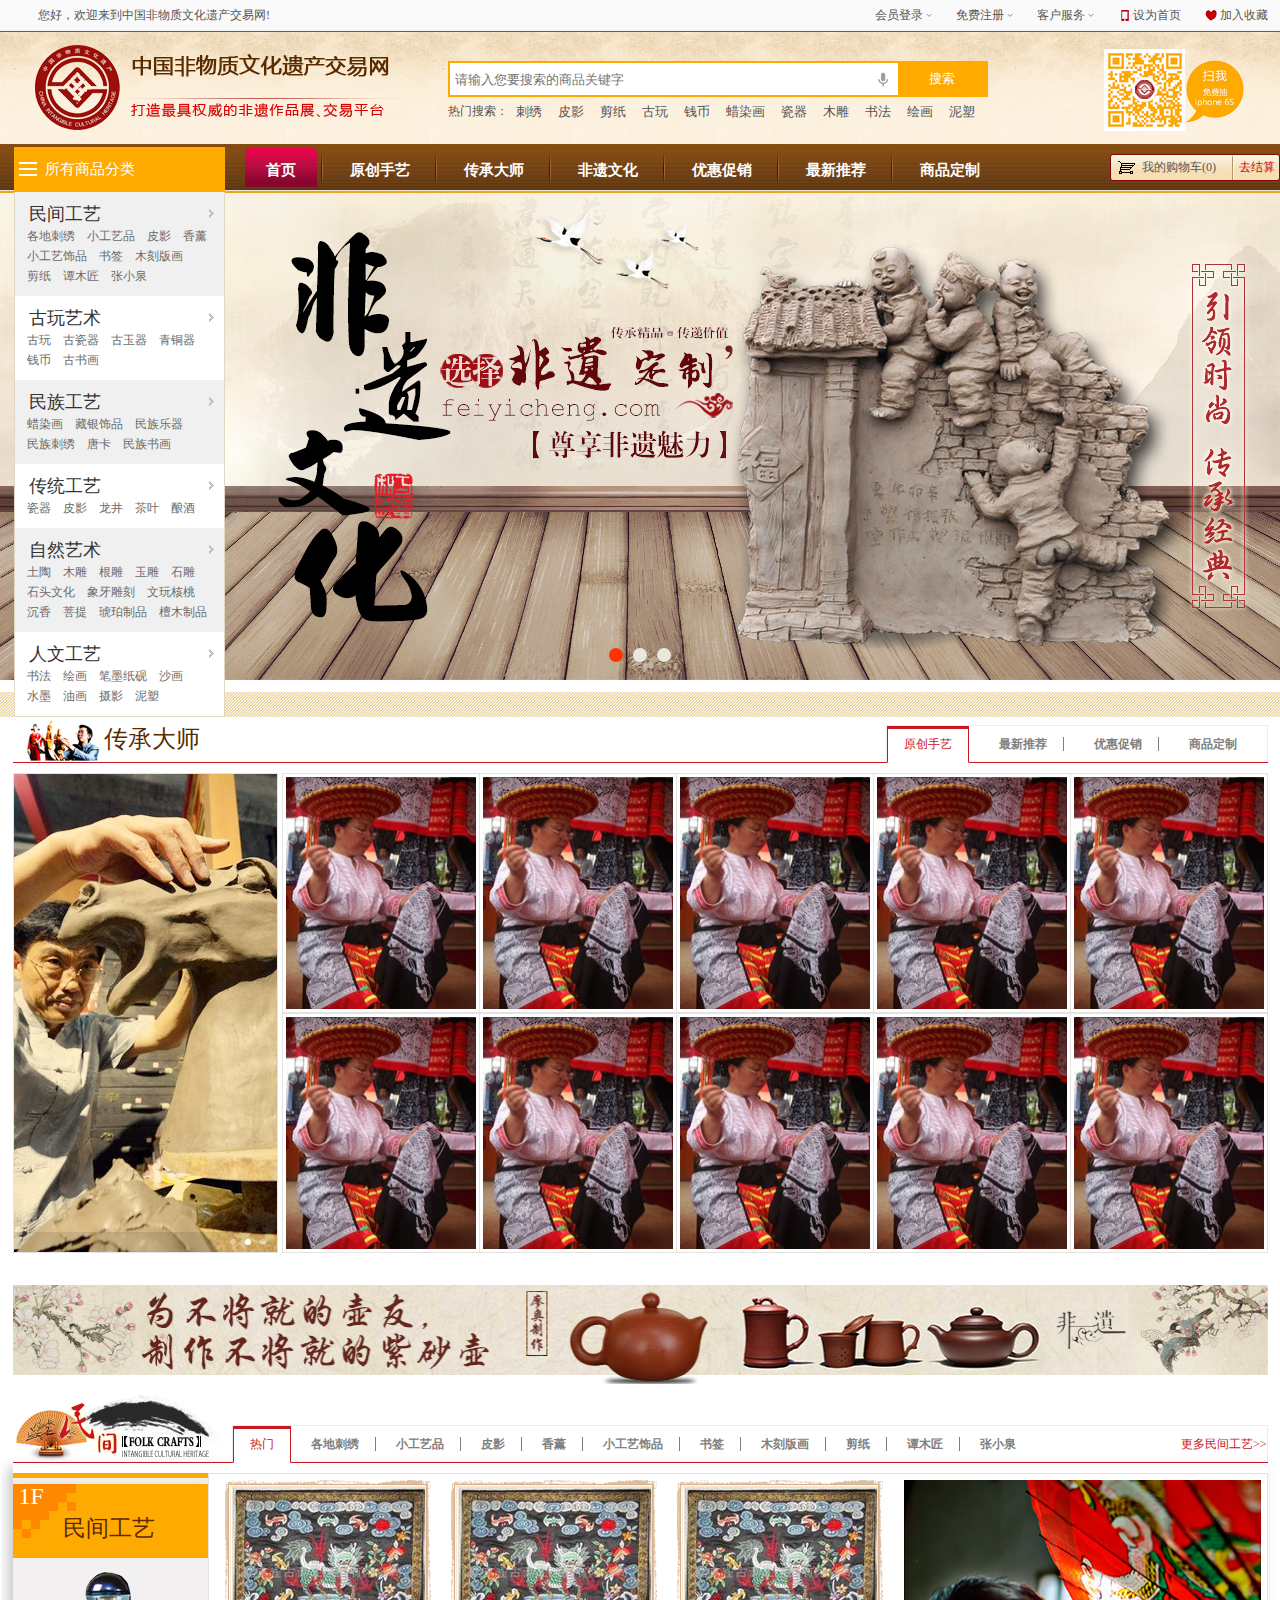
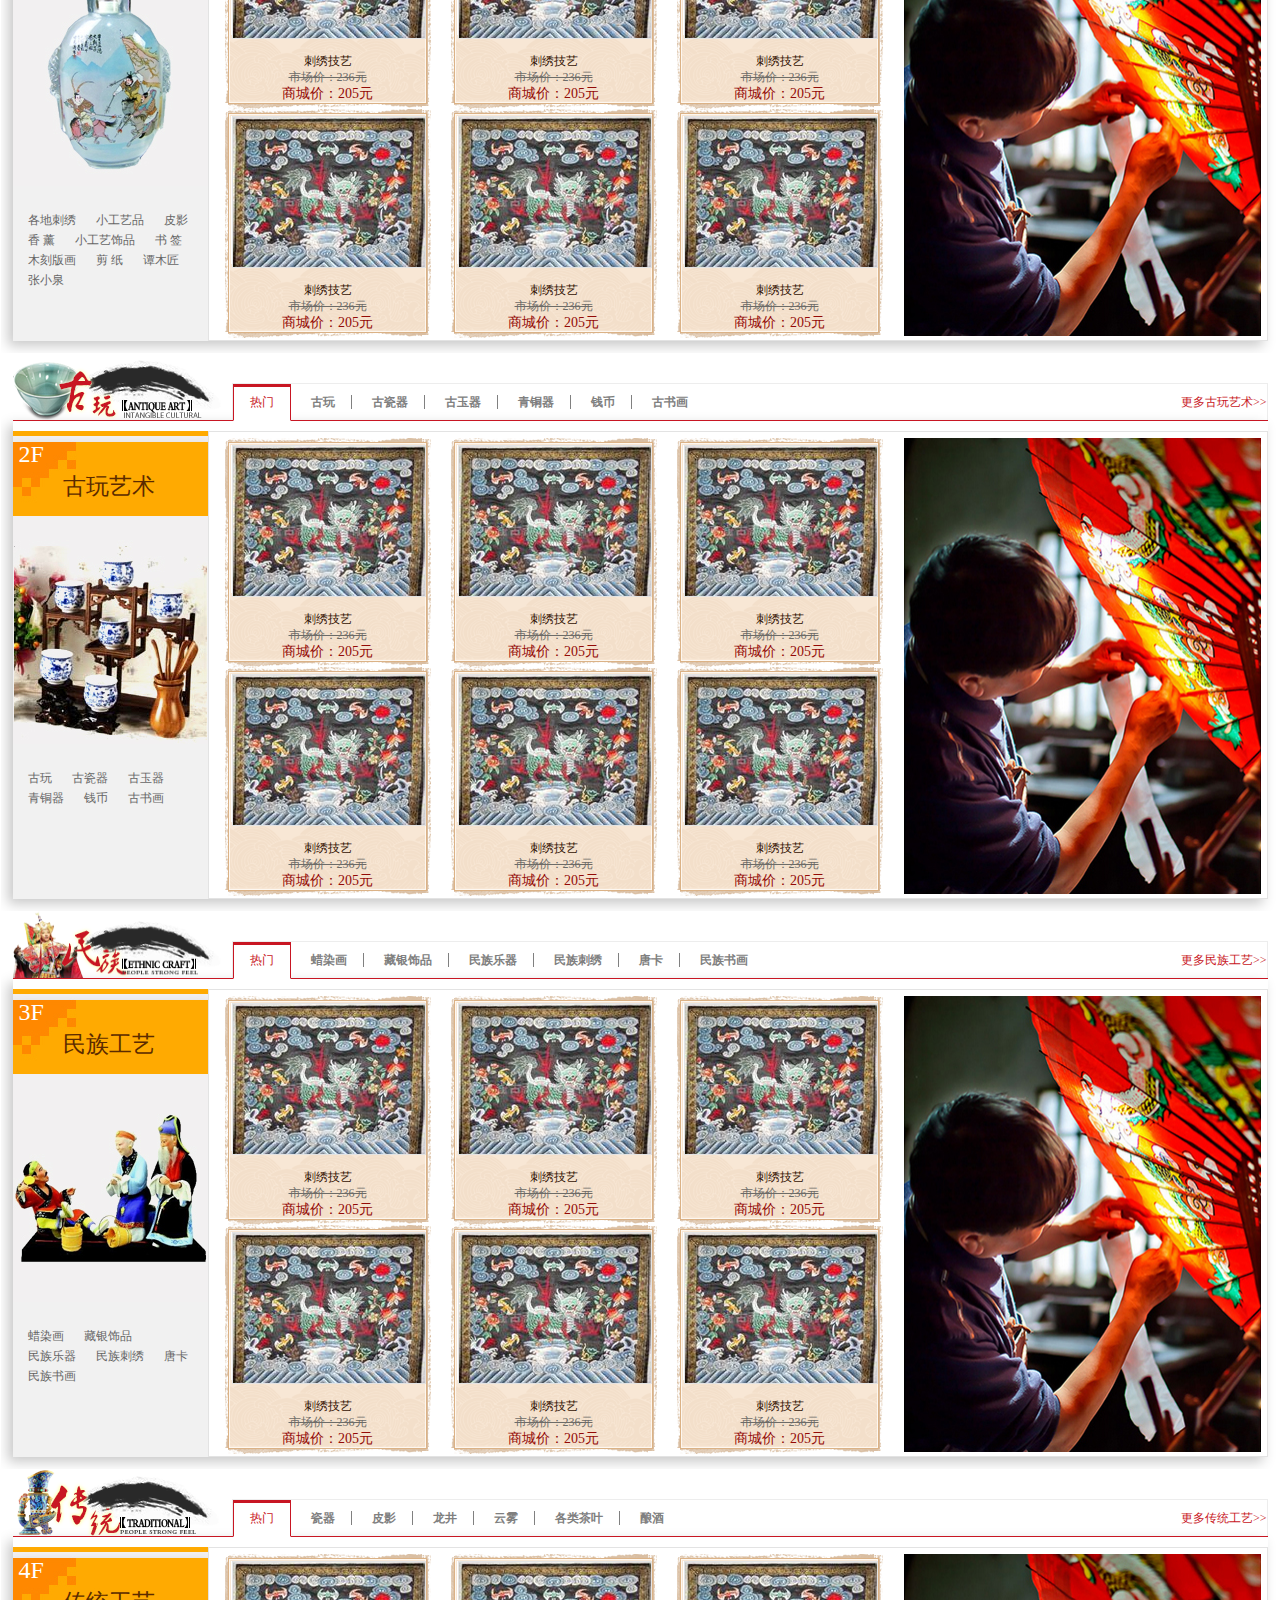
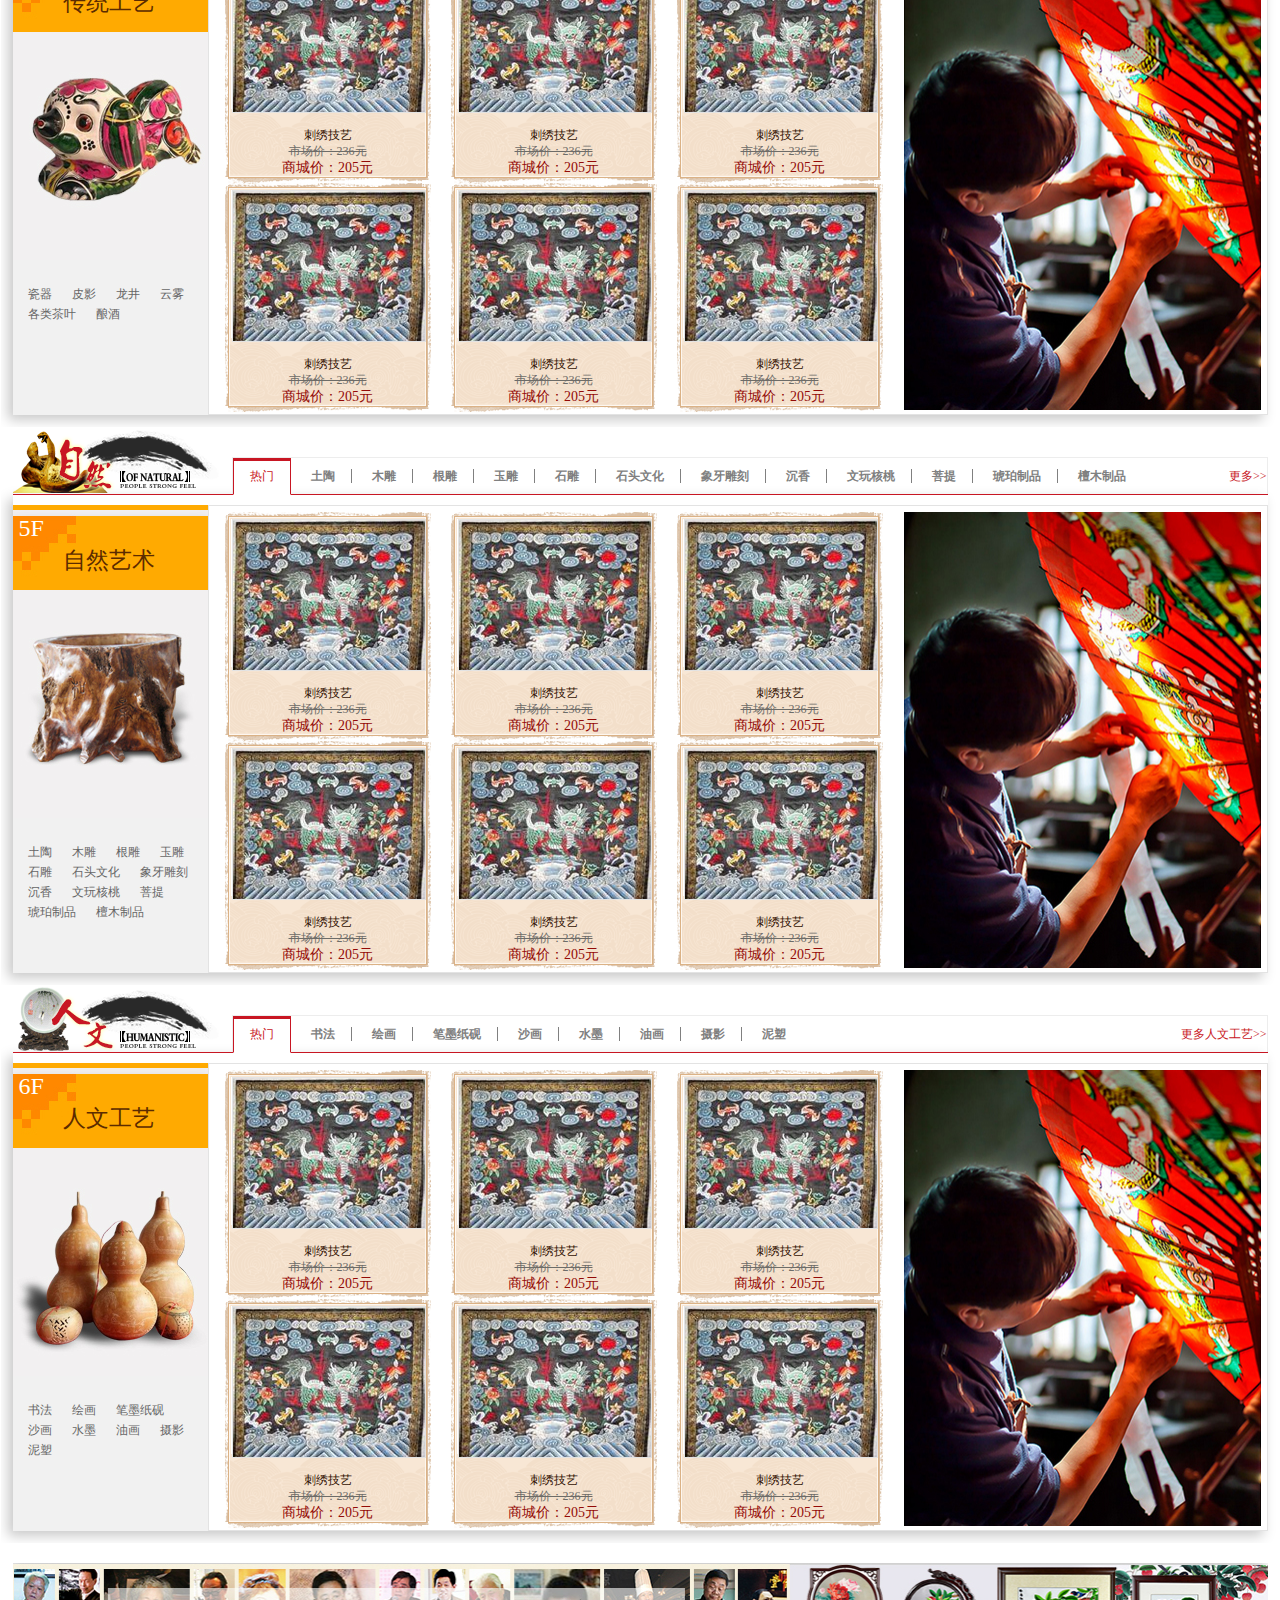
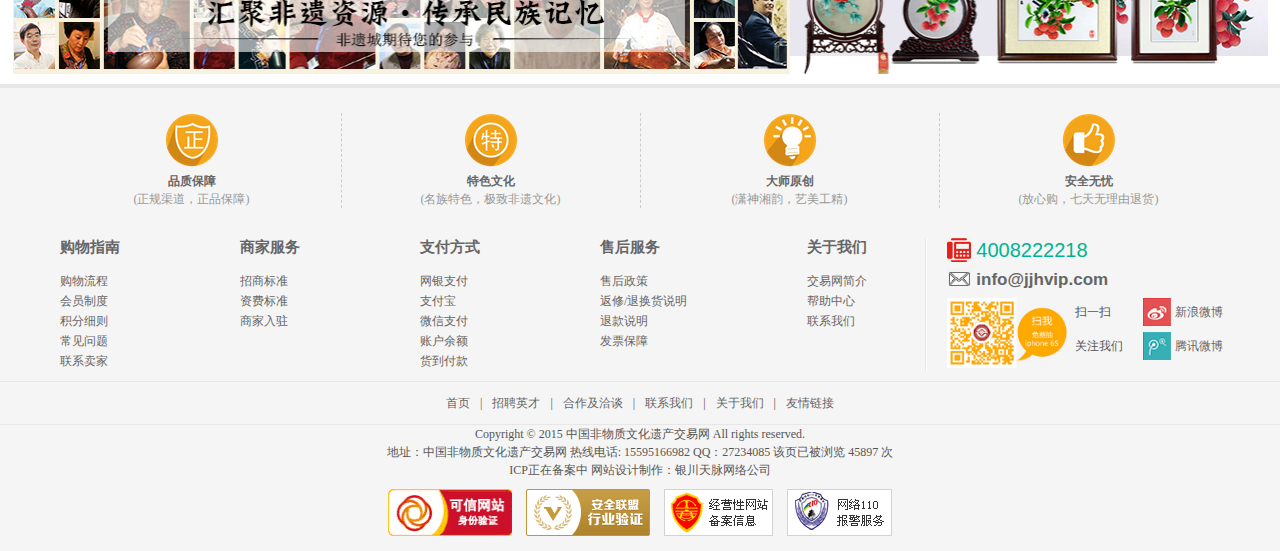
<file: culture/index.html>
<!DOCTYPE html>
<html>
	<head>
		<meta charset="utf-8" />
		<title>中国非物质文化遗产交易网</title>
		<link rel="stylesheet" type="text/css" href="css/base.css"/>
		<script src="js/jquery.min.js" type="text/javascript" charset="utf-8"></script>
		<script src="js/banner.js" type="text/javascript" charset="utf-8"></script>
		<script src="js/tab.js" type="text/javascript" charset="utf-8"></script>
	</head>
	<body>
		<div class="header-yy">
			<div class="top">
				<div class="wrap">
					<span>您好，欢迎来到中国非物质文化遗产交易网!</span>
					<dl>
						<dd>会员登录<i></i></dd>
						<dd>免费注册<i></i></dd>
						<dd>客户服务<i></i></dd>
						<dt><i style="background-position-x: -25px;"></i>设为首页</dt>
						<dt><i></i>加入收藏</dt>
					</dl>
				</div>
			</div>
			<div class="logo">
				<div class="wrap">
					<img src="img/logo.png" width="396" height="85" style="margin: 13px 17px 0 35px;" class="fl"/>
					<div class="search fl">
						<input type="text" name="" id="" value="" placeholder="请输入您要搜索的商品关键字" />
						<i></i>
						<input type="submit" name="" id="" value="搜索" />
						<ul>
							<li>热门搜索：</li>
							<li><a href="">刺绣</a></li>
							<li><a href="">皮影</a></li>
							<li><a href="">剪纸</a></li>
							<li><a href="">古玩</a></li>
							<li><a href="">钱币</a></li>
							<li><a href="">蜡染画</a></li>
							<li><a href="">瓷器</a></li>
							<li><a href="">木雕</a></li>
							<li><a href="">书法</a></li>
							<li><a href="">绘画</a></li>
							<li><a href="">泥塑</a></li>
						</ul>
					</div>
					<img src="img/erweima.png" width="140" height="82" style="margin: 17px 36px 0 0;" class="fr"/>
				</div>
			</div>
		</div>
		<div class="nav-yy">
			<div class="wrap">
				<div class="nav-l fl">
					<span><i></i>所有商品分类</span>
					<ul>
						<li>
							<h1>民间工艺<i></i></h1>
							<dl>
								<dd><a href="">各地刺绣</a></dd>
								<dd><a href="">小工艺品</a></dd>
								<dd><a href="">皮影</a></dd>
								<dd><a href="">香薰</a></dd>
								<dd><a href="">小工艺饰品</a></dd>
								<dd><a href="">书签</a></dd>
								<dd><a href="">木刻版画</a></dd>
								<dd><a href="">剪纸</a></dd>
								<dd><a href="">谭木匠</a></dd>
								<dd><a href="">张小泉</a></dd>
							</dl>
						</li>
						<li>
							<h1>古玩艺术<i></i></h1>
							<dl>
								<dd><a href="">古玩</a></dd>
								<dd><a href="">古瓷器</a></dd>
								<dd><a href="">古玉器</a></dd>
								<dd><a href="">青铜器</a></dd>
								<dd><a href="">钱币</a></dd>
								<dd><a href="">古书画</a></dd>
							</dl>
						</li>
						<li>
							<h1>民族工艺<i></i></h1>
							<dl>
								<dd><a href="">蜡染画</a></dd>
								<dd><a href="">藏银饰品</a></dd>
								<dd><a href="">民族乐器</a></dd>
								<dd><a href="">民族刺绣</a></dd>
								<dd><a href="">唐卡</a></dd>
								<dd><a href="">民族书画</a></dd>
							</dl>
						</li>
						<li>
							<h1>传统工艺<i></i></h1>
							<dl>
								<dd><a href="">瓷器</a></dd>
								<dd><a href="">皮影</a></dd>
								<dd><a href="">龙井</a></dd>
								<dd><a href="">茶叶</a></dd>
								<dd><a href="">酿酒</a></dd>
							</dl>
						</li>
						<li>
							<h1>自然艺术<i></i></h1>
							<dl>
								<dd><a href="">土陶</a></dd>
								<dd><a href="">木雕</a></dd>
								<dd><a href="">根雕</a></dd>
								<dd><a href="">玉雕</a></dd>
								<dd><a href="">石雕</a></dd>
								<dd><a href="">石头文化</a></dd>
								<dd><a href="">象牙雕刻</a></dd>
								<dd><a href="">文玩核桃</a></dd>
								<dd><a href="">沉香</a></dd>
								<dd><a href="">菩提</a></dd>
								<dd><a href="">琥珀制品</a></dd>
								<dd><a href="">檀木制品</a></dd>
							</dl>
						</li>
						<li>
							<h1>人文工艺<i></i></h1>
							<dl>
								<dd><a href="">书法</a></dd>
								<dd><a href="">绘画</a></dd>
								<dd><a href="">笔墨纸砚</a></dd>
								<dd><a href="">沙画</a></dd>
								<dd><a href="">水墨</a></dd>
								<dd><a href="">油画</a></dd>
								<dd><a href="">摄影</a></dd>
								<dd><a href="">泥塑</a></dd>
							</dl>
						</li>
					</ul>
				</div>
				<div class="nav-r fr">
					<i></i>我的购物车(0)<a href="" class="fr">去结算</a>
				</div>
				<ul class="nav-con">
					<li class="on"><a href="">首页</a></li>
					<li><a href="">原创手艺</a></li>
					<li><a href="">传承大师</a></li>
					<li><a href="">非遗文化</a></li>
					<li><a href="">优惠促销</a></li>
					<li><a href="">最新推荐</a></li>
					<li><a href="">商品定制</a></li>
				</ul>
			</div>
		</div>
		<div class="banner-yy">
			<ul id="slides">
				<li style="background: url(img/banner1.jpg) no-repeat center top"><a href="javascript:"></a></li>
				<li style="background: url(img/banner1.jpg) no-repeat center top"><a href="javascript:"></a></li>
				<li style="background: url(img/banner1.jpg) no-repeat center top"><a href="javascript:"></a></li>
			</ul>
		</div>
		<div class="content-yy">
			<div class="bar-bom"></div>
			<div id="layout-t" class="ui-style-gradient">
				<h2 class="tab-hd">
					<div class="fl"><img src="img/tit_bg.jpg" width="91" height="45" class="fl"/>传承大师</div>
					<div class="fr">
						<span class="tab-hd-con"><a href="javascript:">原创手艺</a></span>
						<span class="tab-hd-con"><a href="javascript:">最新推荐</a></span>
						<span class="tab-hd-con"><a href="javascript:">优惠促销</a></span>
						<span class="tab-hd-con tab-hd-con-last"><a href="javascript:">商品定制</a></span>
					</div>
				</h2>
				<div class="tab-bd dom-display">
					<div class="tab-bd-con current">
						<div class="tab-bd-con-l fl">
							<img src="img/big.jpg" width="263" height="478"/>
						</div>
						<ul class="tab-bd-con-r fr">
							<li><a href=""><img src="img/ccdsimg1.jpg" width="190" height="232"/></a></li>
							<li><a href=""><img src="img/ccdsimg1.jpg" width="190" height="232"/></a></li>
							<li><a href=""><img src="img/ccdsimg1.jpg" width="190" height="232"/></a></li>
							<li><a href=""><img src="img/ccdsimg1.jpg" width="190" height="232"/></a></li>
							<li><a href=""><img src="img/ccdsimg1.jpg" width="190" height="232"/></a></li>
							<li><a href=""><img src="img/ccdsimg1.jpg" width="190" height="232"/></a></li>
							<li><a href=""><img src="img/ccdsimg1.jpg" width="190" height="232"/></a></li>
							<li><a href=""><img src="img/ccdsimg1.jpg" width="190" height="232"/></a></li>
							<li><a href=""><img src="img/ccdsimg1.jpg" width="190" height="232"/></a></li>
							<li><a href=""><img src="img/ccdsimg1.jpg" width="190" height="232"/></a></li>
						</ul>
					</div>
					<div class="tab-bd-con">
						<div class="tab-bd-con-l fl">
							<img src="img/big.jpg" width="263" height="478"/>
						</div>
						<ul class="tab-bd-con-r fr">
							<li><a href=""><img src="img/ccdsimg1.jpg" width="190" height="232"/></a></li>
							<li><a href=""><img src="img/ccdsimg1.jpg" width="190" height="232"/></a></li>
							<li><a href=""><img src="img/ccdsimg1.jpg" width="190" height="232"/></a></li>
							<li><a href=""><img src="img/ccdsimg1.jpg" width="190" height="232"/></a></li>
							<li><a href=""><img src="img/ccdsimg1.jpg" width="190" height="232"/></a></li>
							<li><a href=""><img src="img/ccdsimg1.jpg" width="190" height="232"/></a></li>
							<li><a href=""><img src="img/ccdsimg1.jpg" width="190" height="232"/></a></li>
						</ul>
					</div>
					<div class="tab-bd-con"> 
						<div class="tab-bd-con-l fl">
							<img src="img/big.jpg" width="263" height="478"/>
						</div>
						<ul class="tab-bd-con-r fr">
							<li><a href=""><img src="img/ccdsimg1.jpg" width="190" height="232"/></a></li>
							<li><a href=""><img src="img/ccdsimg1.jpg" width="190" height="232"/></a></li>
							<li><a href=""><img src="img/ccdsimg1.jpg" width="190" height="232"/></a></li>
							<li><a href=""><img src="img/ccdsimg1.jpg" width="190" height="232"/></a></li>
							<li><a href=""><img src="img/ccdsimg1.jpg" width="190" height="232"/></a></li>
							<li><a href=""><img src="img/ccdsimg1.jpg" width="190" height="232"/></a></li>
							<li><a href=""><img src="img/ccdsimg1.jpg" width="190" height="232"/></a></li>
							<li><a href=""><img src="img/ccdsimg1.jpg" width="190" height="232"/></a></li>
						</ul>
					</div>
					<div class="tab-bd-con"> 
						<div class="tab-bd-con-l fl">
							<img src="img/big.jpg" width="263" height="478"/>
						</div>
						<ul class="tab-bd-con-r fr">
							<li><a href=""><img src="img/ccdsimg1.jpg" width="190" height="232"/></a></li>
							<li><a href=""><img src="img/ccdsimg1.jpg" width="190" height="232"/></a></li>
							<li><a href=""><img src="img/ccdsimg1.jpg" width="190" height="232"/></a></li>
							<li><a href=""><img src="img/ccdsimg1.jpg" width="190" height="232"/></a></li>
							<li><a href=""><img src="img/ccdsimg1.jpg" width="190" height="232"/></a></li>
							<li><a href=""><img src="img/ccdsimg1.jpg" width="190" height="232"/></a></li>
							<li><a href=""><img src="img/ccdsimg1.jpg" width="190" height="232"/></a></li>
							<li><a href=""><img src="img/ccdsimg1.jpg" width="190" height="232"/></a></li>
							<li><a href=""><img src="img/ccdsimg1.jpg" width="190" height="232"/></a></li>
						</ul>
					</div>
				</div>
			</div>
			
			<!--广告位-->
			<div class="ad1"><img src="img/ad1.jpg" width="1255" height="100"/></div>
			
			<!--楼层内容-->
			<div id="layout-t1" class="ui-style-gradient floor F1">
				<h2 class="tab-hd">
					<div class="fl"><img src="img/minjian.png" width="219" height="67" class="fl"/></div>
					<div class="fr">
						<span class="tab-hd-con"><a href="javascript:">热门</a></span>
						<span class="tab-hd-con"><a href="javascript:">各地刺绣</a></span>
						<span class="tab-hd-con"><a href="javascript:">小工艺品</a></span>
						<span class="tab-hd-con"><a href="javascript:">皮影</a></span>
						<span class="tab-hd-con"><a href="javascript:">香薰</a></span>
						<span class="tab-hd-con"><a href="javascript:">小工艺饰品</a></span>
						<span class="tab-hd-con"><a href="javascript:">书签</a></span>
						<span class="tab-hd-con"><a href="javascript:">木刻版画</a></span>
						<span class="tab-hd-con"><a href="javascript:">剪纸</a></span>
						<span class="tab-hd-con"><a href="javascript:">谭木匠</a></span>
						<span class="tab-hd-con tab-hd-con-last"><a href="javascript:">张小泉</a></span>
						<a href="" class="fr">更多民间工艺&gt;&gt;</a>
					</div>
				</h2>
				<div class="tab-bd dom-display">
					<div class="tab-bd-l">
						<h3><i>1F</i><b>民间工艺</b></h3>
						<img src="img/big_limg1.jpg" width="195" height="228"/>
						<ul>
							<li><a href="">各地刺绣</a></li>
							<li><a href="">小工艺品</a></li>
							<li><a href="">皮影</a></li>
							<li><a href="">香 薰</a></li>
							<li><a href="">小工艺饰品</a></li>
							<li><a href="">书 签</a></li>
							<li><a href="">木刻版画 </a></li>
							<li><a href="">剪 纸</a></li>
							<li><a href="">谭木匠</a></li>
							<li><a href="">张小泉</a></li>
						</ul>
					</div>
					<div class="tab-bd-con current">
						<ul class="tab-bd-con-l fl">
							<li><a href=""><img src="img/cpimg1.png" width="192" height="150"/><p style="color: #321001;">刺绣技艺</p><del style="color: #6d6c68;">市场价：236元</del><p style="font-size: 14px; color: #930a07;">商城价：205元</p></a></li>
							<li><a href=""><img src="img/cpimg1.png" width="192" height="150"/><p style="color: #321001;">刺绣技艺</p><del style="color: #6d6c68;">市场价：236元</del><p style="font-size: 14px; color: #930a07;">商城价：205元</p></a></li>
							<li><a href=""><img src="img/cpimg1.png" width="192" height="150"/><p style="color: #321001;">刺绣技艺</p><del style="color: #6d6c68;">市场价：236元</del><p style="font-size: 14px; color: #930a07;">商城价：205元</p></a></li>
							<li><a href=""><img src="img/cpimg1.png" width="192" height="150"/><p style="color: #321001;">刺绣技艺</p><del style="color: #6d6c68;">市场价：236元</del><p style="font-size: 14px; color: #930a07;">商城价：205元</p></a></li>
							<li><a href=""><img src="img/cpimg1.png" width="192" height="150"/><p style="color: #321001;">刺绣技艺</p><del style="color: #6d6c68;">市场价：236元</del><p style="font-size: 14px; color: #930a07;">商城价：205元</p></a></li>
							<li><a href=""><img src="img/cpimg1.png" width="192" height="150"/><p style="color: #321001;">刺绣技艺</p><del style="color: #6d6c68;">市场价：236元</del><p style="font-size: 14px; color: #930a07;">商城价：205元</p></a></li>
						</ul>
						<img src="img/con-rimg1.jpg" width="357" height="456" class="fr"/>
					</div>
					<div class="tab-bd-con">
						<ul class="tab-bd-con-l fl">
							<li><a href=""><img src="img/cpimg1.png" width="192" height="150"/><p style="color: #321001;">刺绣技艺</p><del style="color: #6d6c68;">市场价：236元</del><p style="font-size: 14px; color: #930a07;">商城价：205元</p></a></li>
							<li><a href=""><img src="img/cpimg1.png" width="192" height="150"/><p style="color: #321001;">刺绣技艺</p><del style="color: #6d6c68;">市场价：236元</del><p style="font-size: 14px; color: #930a07;">商城价：205元</p></a></li>
							<li><a href=""><img src="img/cpimg1.png" width="192" height="150"/><p style="color: #321001;">刺绣技艺</p><del style="color: #6d6c68;">市场价：236元</del><p style="font-size: 14px; color: #930a07;">商城价：205元</p></a></li>
							<li><a href=""><img src="img/cpimg1.png" width="192" height="150"/><p style="color: #321001;">刺绣技艺</p><del style="color: #6d6c68;">市场价：236元</del><p style="font-size: 14px; color: #930a07;">商城价：205元</p></a></li>
							<li><a href=""><img src="img/cpimg1.png" width="192" height="150"/><p style="color: #321001;">刺绣技艺</p><del style="color: #6d6c68;">市场价：236元</del><p style="font-size: 14px; color: #930a07;">商城价：205元</p></a></li>
							<li><a href=""><img src="img/cpimg1.png" width="192" height="150"/><p style="color: #321001;">刺绣技艺</p><del style="color: #6d6c68;">市场价：236元</del><p style="font-size: 14px; color: #930a07;">商城价：205元</p></a></li>
						</ul>
						<img src="img/con-rimg1.jpg" width="357" height="456" class="fr"/>
					</div>
					<div class="tab-bd-con"> 
						<ul class="tab-bd-con-l fl">
							<li><a href=""><img src="img/cpimg1.png" width="192" height="150"/><p style="color: #321001;">刺绣技艺</p><del style="color: #6d6c68;">市场价：236元</del><p style="font-size: 14px; color: #930a07;">商城价：205元</p></a></li>
							<li><a href=""><img src="img/cpimg1.png" width="192" height="150"/><p style="color: #321001;">刺绣技艺</p><del style="color: #6d6c68;">市场价：236元</del><p style="font-size: 14px; color: #930a07;">商城价：205元</p></a></li>
							<li><a href=""><img src="img/cpimg1.png" width="192" height="150"/><p style="color: #321001;">刺绣技艺</p><del style="color: #6d6c68;">市场价：236元</del><p style="font-size: 14px; color: #930a07;">商城价：205元</p></a></li>
							<li><a href=""><img src="img/cpimg1.png" width="192" height="150"/><p style="color: #321001;">刺绣技艺</p><del style="color: #6d6c68;">市场价：236元</del><p style="font-size: 14px; color: #930a07;">商城价：205元</p></a></li>
							<li><a href=""><img src="img/cpimg1.png" width="192" height="150"/><p style="color: #321001;">刺绣技艺</p><del style="color: #6d6c68;">市场价：236元</del><p style="font-size: 14px; color: #930a07;">商城价：205元</p></a></li>
							<li><a href=""><img src="img/cpimg1.png" width="192" height="150"/><p style="color: #321001;">刺绣技艺</p><del style="color: #6d6c68;">市场价：236元</del><p style="font-size: 14px; color: #930a07;">商城价：205元</p></a></li>
						</ul>
						<img src="img/con-rimg1.jpg" width="357" height="456" class="fr"/>
					</div>
					<div class="tab-bd-con"> 
						<ul class="tab-bd-con-l fl">
							<li><a href=""><img src="img/cpimg1.png" width="192" height="150"/><p style="color: #321001;">刺绣技艺</p><del style="color: #6d6c68;">市场价：236元</del><p style="font-size: 14px; color: #930a07;">商城价：205元</p></a></li>
							<li><a href=""><img src="img/cpimg1.png" width="192" height="150"/><p style="color: #321001;">刺绣技艺</p><del style="color: #6d6c68;">市场价：236元</del><p style="font-size: 14px; color: #930a07;">商城价：205元</p></a></li>
							<li><a href=""><img src="img/cpimg1.png" width="192" height="150"/><p style="color: #321001;">刺绣技艺</p><del style="color: #6d6c68;">市场价：236元</del><p style="font-size: 14px; color: #930a07;">商城价：205元</p></a></li>
							<li><a href=""><img src="img/cpimg1.png" width="192" height="150"/><p style="color: #321001;">刺绣技艺</p><del style="color: #6d6c68;">市场价：236元</del><p style="font-size: 14px; color: #930a07;">商城价：205元</p></a></li>
							<li><a href=""><img src="img/cpimg1.png" width="192" height="150"/><p style="color: #321001;">刺绣技艺</p><del style="color: #6d6c68;">市场价：236元</del><p style="font-size: 14px; color: #930a07;">商城价：205元</p></a></li>
							<li><a href=""><img src="img/cpimg1.png" width="192" height="150"/><p style="color: #321001;">刺绣技艺</p><del style="color: #6d6c68;">市场价：236元</del><p style="font-size: 14px; color: #930a07;">商城价：205元</p></a></li>
						</ul>
						<img src="img/con-rimg1.jpg" width="357" height="456" class="fr"/>
					</div>
				</div>
			</div>
			<div id="layout-t2" class="ui-style-gradient floor F2">
				<h2 class="tab-hd">
					<div class="fl"><img src="img/guwan.png" width="219" height="67" class="fl"/></div>
					<div class="fr">
						<span class="tab-hd-con"><a href="javascript:">热门</a></span>
						<span class="tab-hd-con"><a href="javascript:">古玩</a></span>
						<span class="tab-hd-con"><a href="javascript:">古瓷器</a></span>
						<span class="tab-hd-con"><a href="javascript:">古玉器</a></span>
						<span class="tab-hd-con"><a href="javascript:">青铜器</a></span>
						<span class="tab-hd-con"><a href="javascript:">钱币</a></span>
						<span class="tab-hd-con tab-hd-con-last"><a href="javascript:">古书画</a></span>
						<a href="" class="fr">更多古玩艺术&gt;&gt;</a>
					</div>
				</h2>
				<div class="tab-bd dom-display">
					<div class="tab-bd-l">
						<h3><i>2F</i><b>古玩艺术</b></h3>
						<img src="img/big_limg2.jpg" width="195" height="228"/>
						<ul>
							<li><a href="">古玩</a></li>
							<li><a href="">古瓷器</a></li>
							<li><a href="">古玉器</a></li>
							<li><a href="">青铜器</a></li>
							<li><a href="">钱币</a></li>
							<li><a href="">古书画</a></li>
						</ul>
					</div>
					<div class="tab-bd-con current">
						<ul class="tab-bd-con-l fl">
							<li><a href=""><img src="img/cpimg1.png" width="192" height="150"/><p style="color: #321001;">刺绣技艺</p><del style="color: #6d6c68;">市场价：236元</del><p style="font-size: 14px; color: #930a07;">商城价：205元</p></a></li>
							<li><a href=""><img src="img/cpimg1.png" width="192" height="150"/><p style="color: #321001;">刺绣技艺</p><del style="color: #6d6c68;">市场价：236元</del><p style="font-size: 14px; color: #930a07;">商城价：205元</p></a></li>
							<li><a href=""><img src="img/cpimg1.png" width="192" height="150"/><p style="color: #321001;">刺绣技艺</p><del style="color: #6d6c68;">市场价：236元</del><p style="font-size: 14px; color: #930a07;">商城价：205元</p></a></li>
							<li><a href=""><img src="img/cpimg1.png" width="192" height="150"/><p style="color: #321001;">刺绣技艺</p><del style="color: #6d6c68;">市场价：236元</del><p style="font-size: 14px; color: #930a07;">商城价：205元</p></a></li>
							<li><a href=""><img src="img/cpimg1.png" width="192" height="150"/><p style="color: #321001;">刺绣技艺</p><del style="color: #6d6c68;">市场价：236元</del><p style="font-size: 14px; color: #930a07;">商城价：205元</p></a></li>
							<li><a href=""><img src="img/cpimg1.png" width="192" height="150"/><p style="color: #321001;">刺绣技艺</p><del style="color: #6d6c68;">市场价：236元</del><p style="font-size: 14px; color: #930a07;">商城价：205元</p></a></li>
						</ul>
						<img src="img/con-rimg1.jpg" width="357" height="456" class="fr"/>
					</div>
					<div class="tab-bd-con">
						<ul class="tab-bd-con-l fl">
							<li><a href=""><img src="img/cpimg1.png" width="192" height="150"/><p style="color: #321001;">刺绣技艺</p><del style="color: #6d6c68;">市场价：236元</del><p style="font-size: 14px; color: #930a07;">商城价：205元</p></a></li>
							<li><a href=""><img src="img/cpimg1.png" width="192" height="150"/><p style="color: #321001;">刺绣技艺</p><del style="color: #6d6c68;">市场价：236元</del><p style="font-size: 14px; color: #930a07;">商城价：205元</p></a></li>
							<li><a href=""><img src="img/cpimg1.png" width="192" height="150"/><p style="color: #321001;">刺绣技艺</p><del style="color: #6d6c68;">市场价：236元</del><p style="font-size: 14px; color: #930a07;">商城价：205元</p></a></li>
							<li><a href=""><img src="img/cpimg1.png" width="192" height="150"/><p style="color: #321001;">刺绣技艺</p><del style="color: #6d6c68;">市场价：236元</del><p style="font-size: 14px; color: #930a07;">商城价：205元</p></a></li>
							<li><a href=""><img src="img/cpimg1.png" width="192" height="150"/><p style="color: #321001;">刺绣技艺</p><del style="color: #6d6c68;">市场价：236元</del><p style="font-size: 14px; color: #930a07;">商城价：205元</p></a></li>
							<li><a href=""><img src="img/cpimg1.png" width="192" height="150"/><p style="color: #321001;">刺绣技艺</p><del style="color: #6d6c68;">市场价：236元</del><p style="font-size: 14px; color: #930a07;">商城价：205元</p></a></li>
						</ul>
						<img src="img/con-rimg1.jpg" width="357" height="456" class="fr"/>
					</div>
					<div class="tab-bd-con"> 
						<ul class="tab-bd-con-l fl">
							<li><a href=""><img src="img/cpimg1.png" width="192" height="150"/><p style="color: #321001;">刺绣技艺</p><del style="color: #6d6c68;">市场价：236元</del><p style="font-size: 14px; color: #930a07;">商城价：205元</p></a></li>
							<li><a href=""><img src="img/cpimg1.png" width="192" height="150"/><p style="color: #321001;">刺绣技艺</p><del style="color: #6d6c68;">市场价：236元</del><p style="font-size: 14px; color: #930a07;">商城价：205元</p></a></li>
							<li><a href=""><img src="img/cpimg1.png" width="192" height="150"/><p style="color: #321001;">刺绣技艺</p><del style="color: #6d6c68;">市场价：236元</del><p style="font-size: 14px; color: #930a07;">商城价：205元</p></a></li>
							<li><a href=""><img src="img/cpimg1.png" width="192" height="150"/><p style="color: #321001;">刺绣技艺</p><del style="color: #6d6c68;">市场价：236元</del><p style="font-size: 14px; color: #930a07;">商城价：205元</p></a></li>
							<li><a href=""><img src="img/cpimg1.png" width="192" height="150"/><p style="color: #321001;">刺绣技艺</p><del style="color: #6d6c68;">市场价：236元</del><p style="font-size: 14px; color: #930a07;">商城价：205元</p></a></li>
							<li><a href=""><img src="img/cpimg1.png" width="192" height="150"/><p style="color: #321001;">刺绣技艺</p><del style="color: #6d6c68;">市场价：236元</del><p style="font-size: 14px; color: #930a07;">商城价：205元</p></a></li>
						</ul>
						<img src="img/con-rimg1.jpg" width="357" height="456" class="fr"/>
					</div>
					<div class="tab-bd-con"> 
						<ul class="tab-bd-con-l fl">
							<li><a href=""><img src="img/cpimg1.png" width="192" height="150"/><p style="color: #321001;">刺绣技艺</p><del style="color: #6d6c68;">市场价：236元</del><p style="font-size: 14px; color: #930a07;">商城价：205元</p></a></li>
							<li><a href=""><img src="img/cpimg1.png" width="192" height="150"/><p style="color: #321001;">刺绣技艺</p><del style="color: #6d6c68;">市场价：236元</del><p style="font-size: 14px; color: #930a07;">商城价：205元</p></a></li>
							<li><a href=""><img src="img/cpimg1.png" width="192" height="150"/><p style="color: #321001;">刺绣技艺</p><del style="color: #6d6c68;">市场价：236元</del><p style="font-size: 14px; color: #930a07;">商城价：205元</p></a></li>
							<li><a href=""><img src="img/cpimg1.png" width="192" height="150"/><p style="color: #321001;">刺绣技艺</p><del style="color: #6d6c68;">市场价：236元</del><p style="font-size: 14px; color: #930a07;">商城价：205元</p></a></li>
							<li><a href=""><img src="img/cpimg1.png" width="192" height="150"/><p style="color: #321001;">刺绣技艺</p><del style="color: #6d6c68;">市场价：236元</del><p style="font-size: 14px; color: #930a07;">商城价：205元</p></a></li>
							<li><a href=""><img src="img/cpimg1.png" width="192" height="150"/><p style="color: #321001;">刺绣技艺</p><del style="color: #6d6c68;">市场价：236元</del><p style="font-size: 14px; color: #930a07;">商城价：205元</p></a></li>
						</ul>
						<img src="img/con-rimg1.jpg" width="357" height="456" class="fr"/>
					</div>
				</div>
			</div>
			<div id="layout-t3" class="ui-style-gradient floor F3">
				<h2 class="tab-hd">
					<div class="fl"><img src="img/minzu.png" width="219" height="67" class="fl"/></div>
					<div class="fr">
						<span class="tab-hd-con"><a href="javascript:">热门</a></span>
						<span class="tab-hd-con"><a href="javascript:">蜡染画</a></span>
						<span class="tab-hd-con"><a href="javascript:">藏银饰品</a></span>
						<span class="tab-hd-con"><a href="javascript:">民族乐器</a></span>
						<span class="tab-hd-con"><a href="javascript:">民族刺绣</a></span>
						<span class="tab-hd-con"><a href="javascript:">唐卡</a></span>
						<span class="tab-hd-con tab-hd-con-last"><a href="javascript:">民族书画</a></span>
						<a href="" class="fr">更多民族工艺&gt;&gt;</a>
					</div>
				</h2>
				<div class="tab-bd dom-display">
					<div class="tab-bd-l">
						<h3><i>3F</i><b>民族工艺</b></h3>
						<img src="img/big_limg3.jpg" width="195" height="228"/>
						<ul>
							<li><a href="">蜡染画</a></li>
							<li><a href="">藏银饰品</a></li>
							<li><a href="">民族乐器</a></li>
							<li><a href="">民族刺绣</a></li>
							<li><a href="">唐卡</a></li>
							<li><a href="">民族书画</a></li>
						</ul>
					</div>
					<div class="tab-bd-con current">
						<ul class="tab-bd-con-l fl">
							<li><a href=""><img src="img/cpimg1.png" width="192" height="150"/><p style="color: #321001;">刺绣技艺</p><del style="color: #6d6c68;">市场价：236元</del><p style="font-size: 14px; color: #930a07;">商城价：205元</p></a></li>
							<li><a href=""><img src="img/cpimg1.png" width="192" height="150"/><p style="color: #321001;">刺绣技艺</p><del style="color: #6d6c68;">市场价：236元</del><p style="font-size: 14px; color: #930a07;">商城价：205元</p></a></li>
							<li><a href=""><img src="img/cpimg1.png" width="192" height="150"/><p style="color: #321001;">刺绣技艺</p><del style="color: #6d6c68;">市场价：236元</del><p style="font-size: 14px; color: #930a07;">商城价：205元</p></a></li>
							<li><a href=""><img src="img/cpimg1.png" width="192" height="150"/><p style="color: #321001;">刺绣技艺</p><del style="color: #6d6c68;">市场价：236元</del><p style="font-size: 14px; color: #930a07;">商城价：205元</p></a></li>
							<li><a href=""><img src="img/cpimg1.png" width="192" height="150"/><p style="color: #321001;">刺绣技艺</p><del style="color: #6d6c68;">市场价：236元</del><p style="font-size: 14px; color: #930a07;">商城价：205元</p></a></li>
							<li><a href=""><img src="img/cpimg1.png" width="192" height="150"/><p style="color: #321001;">刺绣技艺</p><del style="color: #6d6c68;">市场价：236元</del><p style="font-size: 14px; color: #930a07;">商城价：205元</p></a></li>
						</ul>
						<img src="img/con-rimg1.jpg" width="357" height="456" class="fr"/>
					</div>
					<div class="tab-bd-con">
						<ul class="tab-bd-con-l fl">
							<li><a href=""><img src="img/cpimg1.png" width="192" height="150"/><p style="color: #321001;">刺绣技艺</p><del style="color: #6d6c68;">市场价：236元</del><p style="font-size: 14px; color: #930a07;">商城价：205元</p></a></li>
							<li><a href=""><img src="img/cpimg1.png" width="192" height="150"/><p style="color: #321001;">刺绣技艺</p><del style="color: #6d6c68;">市场价：236元</del><p style="font-size: 14px; color: #930a07;">商城价：205元</p></a></li>
							<li><a href=""><img src="img/cpimg1.png" width="192" height="150"/><p style="color: #321001;">刺绣技艺</p><del style="color: #6d6c68;">市场价：236元</del><p style="font-size: 14px; color: #930a07;">商城价：205元</p></a></li>
							<li><a href=""><img src="img/cpimg1.png" width="192" height="150"/><p style="color: #321001;">刺绣技艺</p><del style="color: #6d6c68;">市场价：236元</del><p style="font-size: 14px; color: #930a07;">商城价：205元</p></a></li>
							<li><a href=""><img src="img/cpimg1.png" width="192" height="150"/><p style="color: #321001;">刺绣技艺</p><del style="color: #6d6c68;">市场价：236元</del><p style="font-size: 14px; color: #930a07;">商城价：205元</p></a></li>
							<li><a href=""><img src="img/cpimg1.png" width="192" height="150"/><p style="color: #321001;">刺绣技艺</p><del style="color: #6d6c68;">市场价：236元</del><p style="font-size: 14px; color: #930a07;">商城价：205元</p></a></li>
						</ul>
						<img src="img/con-rimg1.jpg" width="357" height="456" class="fr"/>
					</div>
					<div class="tab-bd-con"> 
						<ul class="tab-bd-con-l fl">
							<li><a href=""><img src="img/cpimg1.png" width="192" height="150"/><p style="color: #321001;">刺绣技艺</p><del style="color: #6d6c68;">市场价：236元</del><p style="font-size: 14px; color: #930a07;">商城价：205元</p></a></li>
							<li><a href=""><img src="img/cpimg1.png" width="192" height="150"/><p style="color: #321001;">刺绣技艺</p><del style="color: #6d6c68;">市场价：236元</del><p style="font-size: 14px; color: #930a07;">商城价：205元</p></a></li>
							<li><a href=""><img src="img/cpimg1.png" width="192" height="150"/><p style="color: #321001;">刺绣技艺</p><del style="color: #6d6c68;">市场价：236元</del><p style="font-size: 14px; color: #930a07;">商城价：205元</p></a></li>
							<li><a href=""><img src="img/cpimg1.png" width="192" height="150"/><p style="color: #321001;">刺绣技艺</p><del style="color: #6d6c68;">市场价：236元</del><p style="font-size: 14px; color: #930a07;">商城价：205元</p></a></li>
							<li><a href=""><img src="img/cpimg1.png" width="192" height="150"/><p style="color: #321001;">刺绣技艺</p><del style="color: #6d6c68;">市场价：236元</del><p style="font-size: 14px; color: #930a07;">商城价：205元</p></a></li>
							<li><a href=""><img src="img/cpimg1.png" width="192" height="150"/><p style="color: #321001;">刺绣技艺</p><del style="color: #6d6c68;">市场价：236元</del><p style="font-size: 14px; color: #930a07;">商城价：205元</p></a></li>
						</ul>
						<img src="img/con-rimg1.jpg" width="357" height="456" class="fr"/>
					</div>
					<div class="tab-bd-con"> 
						<ul class="tab-bd-con-l fl">
							<li><a href=""><img src="img/cpimg1.png" width="192" height="150"/><p style="color: #321001;">刺绣技艺</p><del style="color: #6d6c68;">市场价：236元</del><p style="font-size: 14px; color: #930a07;">商城价：205元</p></a></li>
							<li><a href=""><img src="img/cpimg1.png" width="192" height="150"/><p style="color: #321001;">刺绣技艺</p><del style="color: #6d6c68;">市场价：236元</del><p style="font-size: 14px; color: #930a07;">商城价：205元</p></a></li>
							<li><a href=""><img src="img/cpimg1.png" width="192" height="150"/><p style="color: #321001;">刺绣技艺</p><del style="color: #6d6c68;">市场价：236元</del><p style="font-size: 14px; color: #930a07;">商城价：205元</p></a></li>
							<li><a href=""><img src="img/cpimg1.png" width="192" height="150"/><p style="color: #321001;">刺绣技艺</p><del style="color: #6d6c68;">市场价：236元</del><p style="font-size: 14px; color: #930a07;">商城价：205元</p></a></li>
							<li><a href=""><img src="img/cpimg1.png" width="192" height="150"/><p style="color: #321001;">刺绣技艺</p><del style="color: #6d6c68;">市场价：236元</del><p style="font-size: 14px; color: #930a07;">商城价：205元</p></a></li>
							<li><a href=""><img src="img/cpimg1.png" width="192" height="150"/><p style="color: #321001;">刺绣技艺</p><del style="color: #6d6c68;">市场价：236元</del><p style="font-size: 14px; color: #930a07;">商城价：205元</p></a></li>
						</ul>
						<img src="img/con-rimg1.jpg" width="357" height="456" class="fr"/>
					</div>
				</div>
			</div>
			<div id="layout-t4" class="ui-style-gradient floor F4">
				<h2 class="tab-hd">
					<div class="fl"><img src="img/chuantong.png" width="219" height="67" class="fl"/></div>
					<div class="fr">
						<span class="tab-hd-con"><a href="javascript:">热门</a></span>
						<span class="tab-hd-con"><a href="javascript:">瓷器</a></span>
						<span class="tab-hd-con"><a href="javascript:">皮影</a></span>
						<span class="tab-hd-con"><a href="javascript:">龙井</a></span>
						<span class="tab-hd-con"><a href="javascript:">云雾</a></span>
						<span class="tab-hd-con"><a href="javascript:">各类茶叶</a></span>
						<span class="tab-hd-con tab-hd-con-last"><a href="javascript:">酿酒</a></span>
						<a href="" class="fr">更多传统工艺&gt;&gt;</a>
					</div>
				</h2>
				<div class="tab-bd dom-display">
					<div class="tab-bd-l">
						<h3><i>4F</i><b>传统工艺</b></h3>
						<img src="img/big_limg4.jpg" width="195" height="228"/>
						<ul>
							<li><a href="">瓷器</a></li>
							<li><a href="">皮影</a></li>
							<li><a href="">龙井</a></li>
							<li><a href="">云雾</a></li>
							<li><a href="">各类茶叶</a></li>
							<li><a href="">酿酒</a></li>
						</ul>
					</div>
					<div class="tab-bd-con current">
						<ul class="tab-bd-con-l fl">
							<li><a href=""><img src="img/cpimg1.png" width="192" height="150"/><p style="color: #321001;">刺绣技艺</p><del style="color: #6d6c68;">市场价：236元</del><p style="font-size: 14px; color: #930a07;">商城价：205元</p></a></li>
							<li><a href=""><img src="img/cpimg1.png" width="192" height="150"/><p style="color: #321001;">刺绣技艺</p><del style="color: #6d6c68;">市场价：236元</del><p style="font-size: 14px; color: #930a07;">商城价：205元</p></a></li>
							<li><a href=""><img src="img/cpimg1.png" width="192" height="150"/><p style="color: #321001;">刺绣技艺</p><del style="color: #6d6c68;">市场价：236元</del><p style="font-size: 14px; color: #930a07;">商城价：205元</p></a></li>
							<li><a href=""><img src="img/cpimg1.png" width="192" height="150"/><p style="color: #321001;">刺绣技艺</p><del style="color: #6d6c68;">市场价：236元</del><p style="font-size: 14px; color: #930a07;">商城价：205元</p></a></li>
							<li><a href=""><img src="img/cpimg1.png" width="192" height="150"/><p style="color: #321001;">刺绣技艺</p><del style="color: #6d6c68;">市场价：236元</del><p style="font-size: 14px; color: #930a07;">商城价：205元</p></a></li>
							<li><a href=""><img src="img/cpimg1.png" width="192" height="150"/><p style="color: #321001;">刺绣技艺</p><del style="color: #6d6c68;">市场价：236元</del><p style="font-size: 14px; color: #930a07;">商城价：205元</p></a></li>
						</ul>
						<img src="img/con-rimg1.jpg" width="357" height="456" class="fr"/>
					</div>
					<div class="tab-bd-con">
						<ul class="tab-bd-con-l fl">
							<li><a href=""><img src="img/cpimg1.png" width="192" height="150"/><p style="color: #321001;">刺绣技艺</p><del style="color: #6d6c68;">市场价：236元</del><p style="font-size: 14px; color: #930a07;">商城价：205元</p></a></li>
							<li><a href=""><img src="img/cpimg1.png" width="192" height="150"/><p style="color: #321001;">刺绣技艺</p><del style="color: #6d6c68;">市场价：236元</del><p style="font-size: 14px; color: #930a07;">商城价：205元</p></a></li>
							<li><a href=""><img src="img/cpimg1.png" width="192" height="150"/><p style="color: #321001;">刺绣技艺</p><del style="color: #6d6c68;">市场价：236元</del><p style="font-size: 14px; color: #930a07;">商城价：205元</p></a></li>
							<li><a href=""><img src="img/cpimg1.png" width="192" height="150"/><p style="color: #321001;">刺绣技艺</p><del style="color: #6d6c68;">市场价：236元</del><p style="font-size: 14px; color: #930a07;">商城价：205元</p></a></li>
							<li><a href=""><img src="img/cpimg1.png" width="192" height="150"/><p style="color: #321001;">刺绣技艺</p><del style="color: #6d6c68;">市场价：236元</del><p style="font-size: 14px; color: #930a07;">商城价：205元</p></a></li>
							<li><a href=""><img src="img/cpimg1.png" width="192" height="150"/><p style="color: #321001;">刺绣技艺</p><del style="color: #6d6c68;">市场价：236元</del><p style="font-size: 14px; color: #930a07;">商城价：205元</p></a></li>
						</ul>
						<img src="img/con-rimg1.jpg" width="357" height="456" class="fr"/>
					</div>
					<div class="tab-bd-con"> 
						<ul class="tab-bd-con-l fl">
							<li><a href=""><img src="img/cpimg1.png" width="192" height="150"/><p style="color: #321001;">刺绣技艺</p><del style="color: #6d6c68;">市场价：236元</del><p style="font-size: 14px; color: #930a07;">商城价：205元</p></a></li>
							<li><a href=""><img src="img/cpimg1.png" width="192" height="150"/><p style="color: #321001;">刺绣技艺</p><del style="color: #6d6c68;">市场价：236元</del><p style="font-size: 14px; color: #930a07;">商城价：205元</p></a></li>
							<li><a href=""><img src="img/cpimg1.png" width="192" height="150"/><p style="color: #321001;">刺绣技艺</p><del style="color: #6d6c68;">市场价：236元</del><p style="font-size: 14px; color: #930a07;">商城价：205元</p></a></li>
							<li><a href=""><img src="img/cpimg1.png" width="192" height="150"/><p style="color: #321001;">刺绣技艺</p><del style="color: #6d6c68;">市场价：236元</del><p style="font-size: 14px; color: #930a07;">商城价：205元</p></a></li>
							<li><a href=""><img src="img/cpimg1.png" width="192" height="150"/><p style="color: #321001;">刺绣技艺</p><del style="color: #6d6c68;">市场价：236元</del><p style="font-size: 14px; color: #930a07;">商城价：205元</p></a></li>
							<li><a href=""><img src="img/cpimg1.png" width="192" height="150"/><p style="color: #321001;">刺绣技艺</p><del style="color: #6d6c68;">市场价：236元</del><p style="font-size: 14px; color: #930a07;">商城价：205元</p></a></li>
						</ul>
						<img src="img/con-rimg1.jpg" width="357" height="456" class="fr"/>
					</div>
					<div class="tab-bd-con"> 
						<ul class="tab-bd-con-l fl">
							<li><a href=""><img src="img/cpimg1.png" width="192" height="150"/><p style="color: #321001;">刺绣技艺</p><del style="color: #6d6c68;">市场价：236元</del><p style="font-size: 14px; color: #930a07;">商城价：205元</p></a></li>
							<li><a href=""><img src="img/cpimg1.png" width="192" height="150"/><p style="color: #321001;">刺绣技艺</p><del style="color: #6d6c68;">市场价：236元</del><p style="font-size: 14px; color: #930a07;">商城价：205元</p></a></li>
							<li><a href=""><img src="img/cpimg1.png" width="192" height="150"/><p style="color: #321001;">刺绣技艺</p><del style="color: #6d6c68;">市场价：236元</del><p style="font-size: 14px; color: #930a07;">商城价：205元</p></a></li>
							<li><a href=""><img src="img/cpimg1.png" width="192" height="150"/><p style="color: #321001;">刺绣技艺</p><del style="color: #6d6c68;">市场价：236元</del><p style="font-size: 14px; color: #930a07;">商城价：205元</p></a></li>
							<li><a href=""><img src="img/cpimg1.png" width="192" height="150"/><p style="color: #321001;">刺绣技艺</p><del style="color: #6d6c68;">市场价：236元</del><p style="font-size: 14px; color: #930a07;">商城价：205元</p></a></li>
							<li><a href=""><img src="img/cpimg1.png" width="192" height="150"/><p style="color: #321001;">刺绣技艺</p><del style="color: #6d6c68;">市场价：236元</del><p style="font-size: 14px; color: #930a07;">商城价：205元</p></a></li>
						</ul>
						<img src="img/con-rimg1.jpg" width="357" height="456" class="fr"/>
					</div>
				</div>
			</div>
			<div id="layout-t5" class="ui-style-gradient floor F5">
				<h2 class="tab-hd">
					<div class="fl"><img src="img/ziran.png" width="219" height="67" class="fl"/></div>
					<div class="fr">
						<span class="tab-hd-con"><a href="javascript:">热门</a></span>
						<span class="tab-hd-con"><a href="javascript:">土陶</a></span>
						<span class="tab-hd-con"><a href="javascript:">木雕</a></span>
						<span class="tab-hd-con"><a href="javascript:">根雕</a></span>
						<span class="tab-hd-con"><a href="javascript:">玉雕</a></span>
						<span class="tab-hd-con"><a href="javascript:">石雕</a></span>
						<span class="tab-hd-con"><a href="javascript:">石头文化</a></span>
						<span class="tab-hd-con"><a href="javascript:">象牙雕刻</a></span>
						<span class="tab-hd-con"><a href="javascript:">沉香</a></span>
						<span class="tab-hd-con"><a href="javascript:">文玩核桃</a></span>
						<span class="tab-hd-con"><a href="javascript:">菩提</a></span>
						<span class="tab-hd-con"><a href="javascript:">琥珀制品</a></span>
						<span class="tab-hd-con tab-hd-con-last"><a href="javascript:">檀木制品</a></span>
						<a href="" class="fr">更多&gt;&gt;</a>
					</div>
				</h2>
				<div class="tab-bd dom-display">
					<div class="tab-bd-l">
						<h3><i>5F</i><b>自然艺术</b></h3>
						<img src="img/big_limg5.jpg" width="195" height="228"/>
						<ul>
							<li><a href="">土陶</a></li>
							<li><a href="">木雕</a></li>
							<li><a href="">根雕</a></li>
							<li><a href="">玉雕</a></li>
							<li><a href="">石雕</a></li>
							<li><a href="">石头文化</a></li>
							<li><a href="">象牙雕刻</a></li>
							<li><a href="">沉香</a></li>
							<li><a href="">文玩核桃</a></li>
							<li><a href="">菩提</a></li>
							<li><a href="">琥珀制品</a></li>
							<li><a href="">檀木制品</a></li>
						</ul>
					</div>
					<div class="tab-bd-con current">
						<ul class="tab-bd-con-l fl">
							<li><a href=""><img src="img/cpimg1.png" width="192" height="150"/><p style="color: #321001;">刺绣技艺</p><del style="color: #6d6c68;">市场价：236元</del><p style="font-size: 14px; color: #930a07;">商城价：205元</p></a></li>
							<li><a href=""><img src="img/cpimg1.png" width="192" height="150"/><p style="color: #321001;">刺绣技艺</p><del style="color: #6d6c68;">市场价：236元</del><p style="font-size: 14px; color: #930a07;">商城价：205元</p></a></li>
							<li><a href=""><img src="img/cpimg1.png" width="192" height="150"/><p style="color: #321001;">刺绣技艺</p><del style="color: #6d6c68;">市场价：236元</del><p style="font-size: 14px; color: #930a07;">商城价：205元</p></a></li>
							<li><a href=""><img src="img/cpimg1.png" width="192" height="150"/><p style="color: #321001;">刺绣技艺</p><del style="color: #6d6c68;">市场价：236元</del><p style="font-size: 14px; color: #930a07;">商城价：205元</p></a></li>
							<li><a href=""><img src="img/cpimg1.png" width="192" height="150"/><p style="color: #321001;">刺绣技艺</p><del style="color: #6d6c68;">市场价：236元</del><p style="font-size: 14px; color: #930a07;">商城价：205元</p></a></li>
							<li><a href=""><img src="img/cpimg1.png" width="192" height="150"/><p style="color: #321001;">刺绣技艺</p><del style="color: #6d6c68;">市场价：236元</del><p style="font-size: 14px; color: #930a07;">商城价：205元</p></a></li>
						</ul>
						<img src="img/con-rimg1.jpg" width="357" height="456" class="fr"/>
					</div>
					<div class="tab-bd-con">
						<ul class="tab-bd-con-l fl">
							<li><a href=""><img src="img/cpimg1.png" width="192" height="150"/><p style="color: #321001;">刺绣技艺</p><del style="color: #6d6c68;">市场价：236元</del><p style="font-size: 14px; color: #930a07;">商城价：205元</p></a></li>
							<li><a href=""><img src="img/cpimg1.png" width="192" height="150"/><p style="color: #321001;">刺绣技艺</p><del style="color: #6d6c68;">市场价：236元</del><p style="font-size: 14px; color: #930a07;">商城价：205元</p></a></li>
							<li><a href=""><img src="img/cpimg1.png" width="192" height="150"/><p style="color: #321001;">刺绣技艺</p><del style="color: #6d6c68;">市场价：236元</del><p style="font-size: 14px; color: #930a07;">商城价：205元</p></a></li>
							<li><a href=""><img src="img/cpimg1.png" width="192" height="150"/><p style="color: #321001;">刺绣技艺</p><del style="color: #6d6c68;">市场价：236元</del><p style="font-size: 14px; color: #930a07;">商城价：205元</p></a></li>
							<li><a href=""><img src="img/cpimg1.png" width="192" height="150"/><p style="color: #321001;">刺绣技艺</p><del style="color: #6d6c68;">市场价：236元</del><p style="font-size: 14px; color: #930a07;">商城价：205元</p></a></li>
							<li><a href=""><img src="img/cpimg1.png" width="192" height="150"/><p style="color: #321001;">刺绣技艺</p><del style="color: #6d6c68;">市场价：236元</del><p style="font-size: 14px; color: #930a07;">商城价：205元</p></a></li>
						</ul>
						<img src="img/con-rimg1.jpg" width="357" height="456" class="fr"/>
					</div>
					<div class="tab-bd-con"> 
						<ul class="tab-bd-con-l fl">
							<li><a href=""><img src="img/cpimg1.png" width="192" height="150"/><p style="color: #321001;">刺绣技艺</p><del style="color: #6d6c68;">市场价：236元</del><p style="font-size: 14px; color: #930a07;">商城价：205元</p></a></li>
							<li><a href=""><img src="img/cpimg1.png" width="192" height="150"/><p style="color: #321001;">刺绣技艺</p><del style="color: #6d6c68;">市场价：236元</del><p style="font-size: 14px; color: #930a07;">商城价：205元</p></a></li>
							<li><a href=""><img src="img/cpimg1.png" width="192" height="150"/><p style="color: #321001;">刺绣技艺</p><del style="color: #6d6c68;">市场价：236元</del><p style="font-size: 14px; color: #930a07;">商城价：205元</p></a></li>
							<li><a href=""><img src="img/cpimg1.png" width="192" height="150"/><p style="color: #321001;">刺绣技艺</p><del style="color: #6d6c68;">市场价：236元</del><p style="font-size: 14px; color: #930a07;">商城价：205元</p></a></li>
							<li><a href=""><img src="img/cpimg1.png" width="192" height="150"/><p style="color: #321001;">刺绣技艺</p><del style="color: #6d6c68;">市场价：236元</del><p style="font-size: 14px; color: #930a07;">商城价：205元</p></a></li>
							<li><a href=""><img src="img/cpimg1.png" width="192" height="150"/><p style="color: #321001;">刺绣技艺</p><del style="color: #6d6c68;">市场价：236元</del><p style="font-size: 14px; color: #930a07;">商城价：205元</p></a></li>
						</ul>
						<img src="img/con-rimg1.jpg" width="357" height="456" class="fr"/>
					</div>
					<div class="tab-bd-con"> 
						<ul class="tab-bd-con-l fl">
							<li><a href=""><img src="img/cpimg1.png" width="192" height="150"/><p style="color: #321001;">刺绣技艺</p><del style="color: #6d6c68;">市场价：236元</del><p style="font-size: 14px; color: #930a07;">商城价：205元</p></a></li>
							<li><a href=""><img src="img/cpimg1.png" width="192" height="150"/><p style="color: #321001;">刺绣技艺</p><del style="color: #6d6c68;">市场价：236元</del><p style="font-size: 14px; color: #930a07;">商城价：205元</p></a></li>
							<li><a href=""><img src="img/cpimg1.png" width="192" height="150"/><p style="color: #321001;">刺绣技艺</p><del style="color: #6d6c68;">市场价：236元</del><p style="font-size: 14px; color: #930a07;">商城价：205元</p></a></li>
							<li><a href=""><img src="img/cpimg1.png" width="192" height="150"/><p style="color: #321001;">刺绣技艺</p><del style="color: #6d6c68;">市场价：236元</del><p style="font-size: 14px; color: #930a07;">商城价：205元</p></a></li>
							<li><a href=""><img src="img/cpimg1.png" width="192" height="150"/><p style="color: #321001;">刺绣技艺</p><del style="color: #6d6c68;">市场价：236元</del><p style="font-size: 14px; color: #930a07;">商城价：205元</p></a></li>
							<li><a href=""><img src="img/cpimg1.png" width="192" height="150"/><p style="color: #321001;">刺绣技艺</p><del style="color: #6d6c68;">市场价：236元</del><p style="font-size: 14px; color: #930a07;">商城价：205元</p></a></li>
						</ul>
						<img src="img/con-rimg1.jpg" width="357" height="456" class="fr"/>
					</div>
				</div>
			</div>
			<div id="layout-t6" class="ui-style-gradient floor F6">
				<h2 class="tab-hd">
					<div class="fl"><img src="img/renwen.png" width="219" height="67" class="fl"/></div>
					<div class="fr">
						<span class="tab-hd-con"><a href="javascript:">热门</a></span>
						<span class="tab-hd-con"><a href="javascript:">书法</a></span>
						<span class="tab-hd-con"><a href="javascript:">绘画</a></span>
						<span class="tab-hd-con"><a href="javascript:">笔墨纸砚</a></span>
						<span class="tab-hd-con"><a href="javascript:">沙画</a></span>
						<span class="tab-hd-con"><a href="javascript:">水墨</a></span>
						<span class="tab-hd-con"><a href="javascript:">油画</a></span>
						<span class="tab-hd-con"><a href="javascript:">摄影</a></span>
						<span class="tab-hd-con tab-hd-con-last"><a href="javascript:">泥塑</a></span>
						<a href="" class="fr">更多人文工艺&gt;&gt;</a>
					</div>
				</h2>
				<div class="tab-bd dom-display">
					<div class="tab-bd-l">
						<h3><i>6F</i><b>人文工艺</b></h3>
						<img src="img/big_limg6.jpg" width="195" height="228"/>
						<ul>
							<li><a href="">书法</a></li>
							<li><a href="">绘画</a></li>
							<li><a href="">笔墨纸砚</a></li>
							<li><a href="">沙画</a></li>
							<li><a href="">水墨</a></li>
							<li><a href="">油画</a></li>
							<li><a href="">摄影 </a></li>
							<li><a href="">泥塑</a></li>
						</ul>
					</div>
					<div class="tab-bd-con current">
						<ul class="tab-bd-con-l fl">
							<li><a href=""><img src="img/cpimg1.png" width="192" height="150"/><p style="color: #321001;">刺绣技艺</p><del style="color: #6d6c68;">市场价：236元</del><p style="font-size: 14px; color: #930a07;">商城价：205元</p></a></li>
							<li><a href=""><img src="img/cpimg1.png" width="192" height="150"/><p style="color: #321001;">刺绣技艺</p><del style="color: #6d6c68;">市场价：236元</del><p style="font-size: 14px; color: #930a07;">商城价：205元</p></a></li>
							<li><a href=""><img src="img/cpimg1.png" width="192" height="150"/><p style="color: #321001;">刺绣技艺</p><del style="color: #6d6c68;">市场价：236元</del><p style="font-size: 14px; color: #930a07;">商城价：205元</p></a></li>
							<li><a href=""><img src="img/cpimg1.png" width="192" height="150"/><p style="color: #321001;">刺绣技艺</p><del style="color: #6d6c68;">市场价：236元</del><p style="font-size: 14px; color: #930a07;">商城价：205元</p></a></li>
							<li><a href=""><img src="img/cpimg1.png" width="192" height="150"/><p style="color: #321001;">刺绣技艺</p><del style="color: #6d6c68;">市场价：236元</del><p style="font-size: 14px; color: #930a07;">商城价：205元</p></a></li>
							<li><a href=""><img src="img/cpimg1.png" width="192" height="150"/><p style="color: #321001;">刺绣技艺</p><del style="color: #6d6c68;">市场价：236元</del><p style="font-size: 14px; color: #930a07;">商城价：205元</p></a></li>
						</ul>
						<img src="img/con-rimg1.jpg" width="357" height="456" class="fr"/>
					</div>
					<div class="tab-bd-con">
						<ul class="tab-bd-con-l fl">
							<li><a href=""><img src="img/cpimg1.png" width="192" height="150"/><p style="color: #321001;">刺绣技艺</p><del style="color: #6d6c68;">市场价：236元</del><p style="font-size: 14px; color: #930a07;">商城价：205元</p></a></li>
							<li><a href=""><img src="img/cpimg1.png" width="192" height="150"/><p style="color: #321001;">刺绣技艺</p><del style="color: #6d6c68;">市场价：236元</del><p style="font-size: 14px; color: #930a07;">商城价：205元</p></a></li>
							<li><a href=""><img src="img/cpimg1.png" width="192" height="150"/><p style="color: #321001;">刺绣技艺</p><del style="color: #6d6c68;">市场价：236元</del><p style="font-size: 14px; color: #930a07;">商城价：205元</p></a></li>
							<li><a href=""><img src="img/cpimg1.png" width="192" height="150"/><p style="color: #321001;">刺绣技艺</p><del style="color: #6d6c68;">市场价：236元</del><p style="font-size: 14px; color: #930a07;">商城价：205元</p></a></li>
							<li><a href=""><img src="img/cpimg1.png" width="192" height="150"/><p style="color: #321001;">刺绣技艺</p><del style="color: #6d6c68;">市场价：236元</del><p style="font-size: 14px; color: #930a07;">商城价：205元</p></a></li>
							<li><a href=""><img src="img/cpimg1.png" width="192" height="150"/><p style="color: #321001;">刺绣技艺</p><del style="color: #6d6c68;">市场价：236元</del><p style="font-size: 14px; color: #930a07;">商城价：205元</p></a></li>
						</ul>
						<img src="img/con-rimg1.jpg" width="357" height="456" class="fr"/>
					</div>
					<div class="tab-bd-con"> 
						<ul class="tab-bd-con-l fl">
							<li><a href=""><img src="img/cpimg1.png" width="192" height="150"/><p style="color: #321001;">刺绣技艺</p><del style="color: #6d6c68;">市场价：236元</del><p style="font-size: 14px; color: #930a07;">商城价：205元</p></a></li>
							<li><a href=""><img src="img/cpimg1.png" width="192" height="150"/><p style="color: #321001;">刺绣技艺</p><del style="color: #6d6c68;">市场价：236元</del><p style="font-size: 14px; color: #930a07;">商城价：205元</p></a></li>
							<li><a href=""><img src="img/cpimg1.png" width="192" height="150"/><p style="color: #321001;">刺绣技艺</p><del style="color: #6d6c68;">市场价：236元</del><p style="font-size: 14px; color: #930a07;">商城价：205元</p></a></li>
							<li><a href=""><img src="img/cpimg1.png" width="192" height="150"/><p style="color: #321001;">刺绣技艺</p><del style="color: #6d6c68;">市场价：236元</del><p style="font-size: 14px; color: #930a07;">商城价：205元</p></a></li>
							<li><a href=""><img src="img/cpimg1.png" width="192" height="150"/><p style="color: #321001;">刺绣技艺</p><del style="color: #6d6c68;">市场价：236元</del><p style="font-size: 14px; color: #930a07;">商城价：205元</p></a></li>
							<li><a href=""><img src="img/cpimg1.png" width="192" height="150"/><p style="color: #321001;">刺绣技艺</p><del style="color: #6d6c68;">市场价：236元</del><p style="font-size: 14px; color: #930a07;">商城价：205元</p></a></li>
						</ul>
						<img src="img/con-rimg1.jpg" width="357" height="456" class="fr"/>
					</div>
					<div class="tab-bd-con"> 
						<ul class="tab-bd-con-l fl">
							<li><a href=""><img src="img/cpimg1.png" width="192" height="150"/><p style="color: #321001;">刺绣技艺</p><del style="color: #6d6c68;">市场价：236元</del><p style="font-size: 14px; color: #930a07;">商城价：205元</p></a></li>
							<li><a href=""><img src="img/cpimg1.png" width="192" height="150"/><p style="color: #321001;">刺绣技艺</p><del style="color: #6d6c68;">市场价：236元</del><p style="font-size: 14px; color: #930a07;">商城价：205元</p></a></li>
							<li><a href=""><img src="img/cpimg1.png" width="192" height="150"/><p style="color: #321001;">刺绣技艺</p><del style="color: #6d6c68;">市场价：236元</del><p style="font-size: 14px; color: #930a07;">商城价：205元</p></a></li>
							<li><a href=""><img src="img/cpimg1.png" width="192" height="150"/><p style="color: #321001;">刺绣技艺</p><del style="color: #6d6c68;">市场价：236元</del><p style="font-size: 14px; color: #930a07;">商城价：205元</p></a></li>
							<li><a href=""><img src="img/cpimg1.png" width="192" height="150"/><p style="color: #321001;">刺绣技艺</p><del style="color: #6d6c68;">市场价：236元</del><p style="font-size: 14px; color: #930a07;">商城价：205元</p></a></li>
							<li><a href=""><img src="img/cpimg1.png" width="192" height="150"/><p style="color: #321001;">刺绣技艺</p><del style="color: #6d6c68;">市场价：236元</del><p style="font-size: 14px; color: #930a07;">商城价：205元</p></a></li>
						</ul>
						<img src="img/con-rimg1.jpg" width="357" height="456" class="fr"/>
					</div>
				</div>
			</div>
			<div class="ad2"><img src="img/ad2.jpg" width="1255" height="111"/></div>
		</div>
		<div class="footer-yy">
			<div class="wrap">
				<ul class="quanyi">
					<li><img src="img/quanyi1.jpg"/><h6>品质保障</h6>(正规渠道，正品保障)</li>
					<li><img src="img/quanyi2.jpg"/><h6>特色文化</h6>(名族特色，极致非遗文化)</li>
					<li><img src="img/quanyi3.jpg"/><h6>大师原创</h6>(潇神湘韵，艺美工精)</li>
					<li><img src="img/quanyi4.jpg"/><h6>安全无忧</h6>(放心购，七天无理由退货)</li>
				</ul>
				<ul class="jydh">
					<li>
						<dl>
							<dt>购物指南</dt>
							<dd><a href="">购物流程</a></dd>
							<dd><a href="">会员制度</a></dd>
							<dd><a href="">积分细则</a></dd>
							<dd><a href="">常见问题</a></dd>
							<dd><a href="">联系卖家</a></dd>
						</dl>
					</li>
					<li>
						<dl>
							<dt>商家服务</dt>
							<dd><a href="">招商标准</a></dd>
							<dd><a href="">资费标准</a></dd>
							<dd><a href="">商家入驻</a></dd>
						</dl>
					</li>
					<li>
						<dl>
							<dt>支付方式</dt>
							<dd><a href="">网银支付</a></dd>
							<dd><a href="">支付宝</a></dd>
							<dd><a href="">微信支付</a></dd>
							<dd><a href="">账户余额</a></dd>
							<dd><a href="">货到付款</a></dd>
						</dl>
					</li>
					<li>
						<dl>
							<dt>售后服务</dt>
							<dd><a href="">售后政策</a></dd>
							<dd><a href="">返修/退换货说明</a></dd>
							<dd><a href="">退款说明</a></dd>
							<dd><a href="">发票保障</a></dd>
						</dl>
					</li>
					<li>
						<dl>
							<dt>关于我们</dt>
							<dd><a href="">交易网简介</a></dd>
							<dd><a href="">帮助中心</a></dd>
							<dd><a href="">联系我们</a></dd>
						</dl>
					</li>
				</ul>
				<div class="info-r">
					<p class="phone"><i></i>4008222218</p>
					<p class="mail"><i></i>info@jjhvip.com</p>
					<div>
						<img src="img/erweima.png" width="120" height="70" class="fl" style="margin-right: 8px;"/>
						<p>扫一扫 <a href="" class="sina">新浪微博</a></p>
						<p>关注我们 <a href="" class="qq">腾讯微博</a></p>
					</div>
				</div>
			</div>
			<p class="clean"><a href="">首页</a>|<a href="">招聘英才</a>|<a href="">合作及洽谈</a>|<a href="">联系我们</a>|<a href="">关于我们</a>|<a href="">友情链接</a></p>
			<p>Copyright © 2015 中国非物质文化遗产交易网 All rights reserved.</p>
			<p>地址：中国非物质文化遗产交易网  热线电话: 15595166982   QQ：27234085  该页已被浏览 45897 次</p>
			<p>ICP正在备案中  网站设计制作：银川天脉网络公司</p>
			<p style="padding: 10px 0;"><img src="img/wangjing.png"/></p>
		</div>
	</body>
</html>
</file>
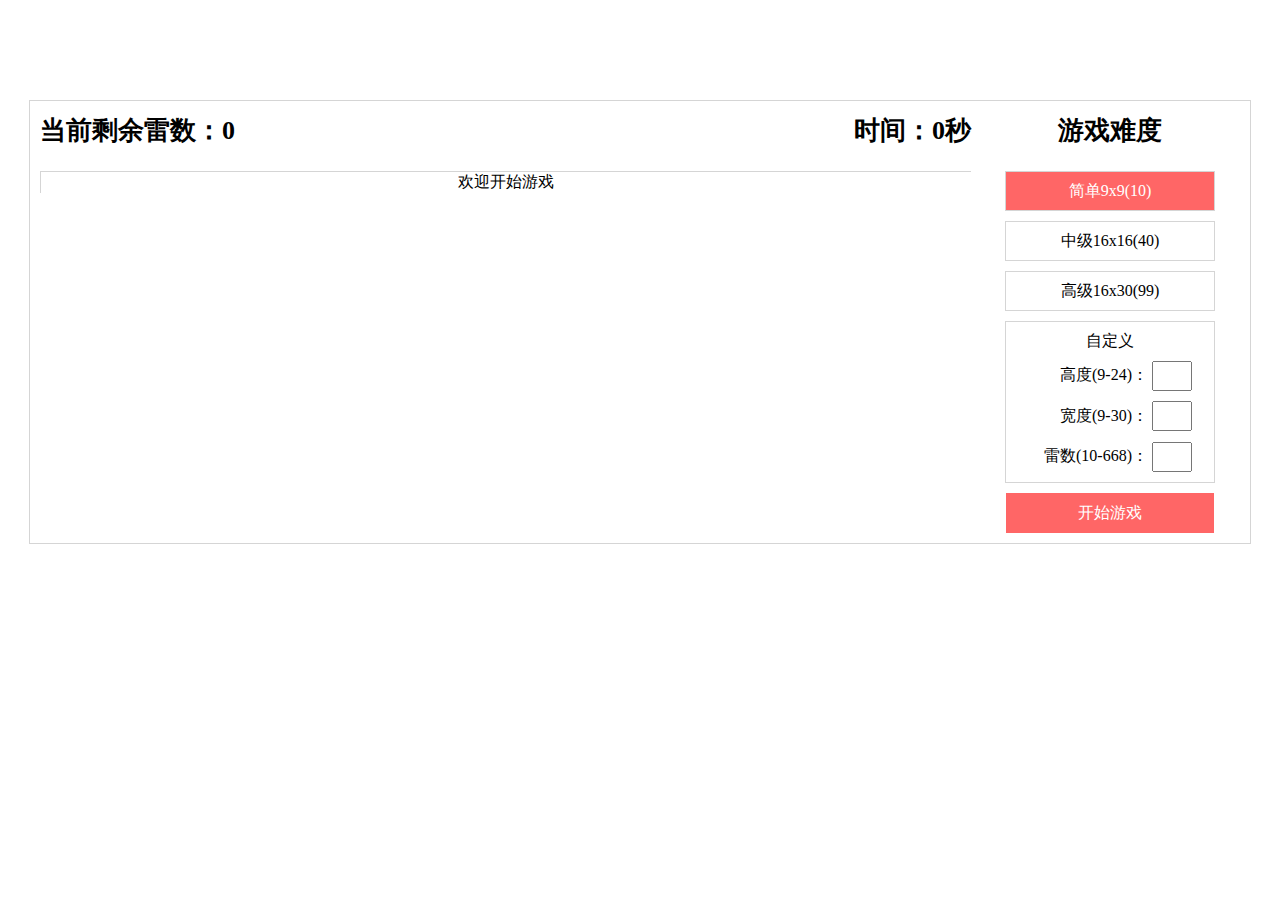
<file: mine field/index.html>
<!DOCTYPE html>
<html lang="en">
<head>
	<meta charset="UTF-8">
	<title>扫雷</title>
	<link rel="stylesheet" href="src/index.css">
</head>
<body>
	<div id="mine">
		<div class="mine-right">
			<dl id="level">
				<dt>游戏难度</dt>
				<dd class="active">
					<p>简单9x9(10)</p>
					<input type="hidden" class="fildeHeight" value="9">
					<input type="hidden" class="fildeWidth" value="9">
					<input type="hidden" class="fildeNum" value="10">
				</dd>
				<dd>
					<p>中级16x16(40)</p>
					<input type="hidden" class="fildeHeight" value="16">
					<input type="hidden" class="fildeWidth" value="16">
					<input type="hidden" class="fildeNum" value="40">
				</dd>
				<dd>
					<p>高级16x30(99)</p>
					<input type="hidden" class="fildeHeight" value="16">
					<input type="hidden" class="fildeWidth" value="30">
					<input type="hidden" class="fildeNum" value="99">
				</dd>
				<dd>
					<p>自定义</p>
					<div>
						<label>
							<span class="leve-text">高度(9-24)：</span>
							<input type="number" class="fildeHeight" onblur="checkconfig()">
						</label>
					</div>
					<div>
						<label>
							<span class="leve-text">宽度(9-30)：</span>
							<input type="number" class="fildeWidth" onblur="checkconfig()">
						</label>
					</div>
					<div>
						<label>
							<span class="leve-text">雷数(10-668)：</span>
							<input type="number" class="fildeNum" onblur="checkconfig()">
						</label>
					</div>
				</dd>
			</dl>
			<button id="startGame">开始游戏</button>
		</div>
		<div class="mine-left">
			<div class="info clearfix">
				<div class="fl">当前剩余雷数：<span class="residue">0</span></div>
				<div class="fr">时间：<span class="time">0</span>秒</div>
			</div>
			<ul id="filde" class="filde" onselectstart="return false;">
				欢迎开始游戏
			</ul>
		</div>
		<!-- <div class="endGameinfo">
			<p>恭喜你获胜了</p>
			<button>再玩一局</button>
			<button>重新开始这个游戏</button>
			<button>退出</button>
		</div> -->
	</div>
	<script src="src/index.js"></script>
	<!-- <script src="https://cdn.bootcss.com/jquery/3.3.1/jquery.min.js"></script>
	<script src="src/reindex.js"></script> -->
</body>
</html>
</file>
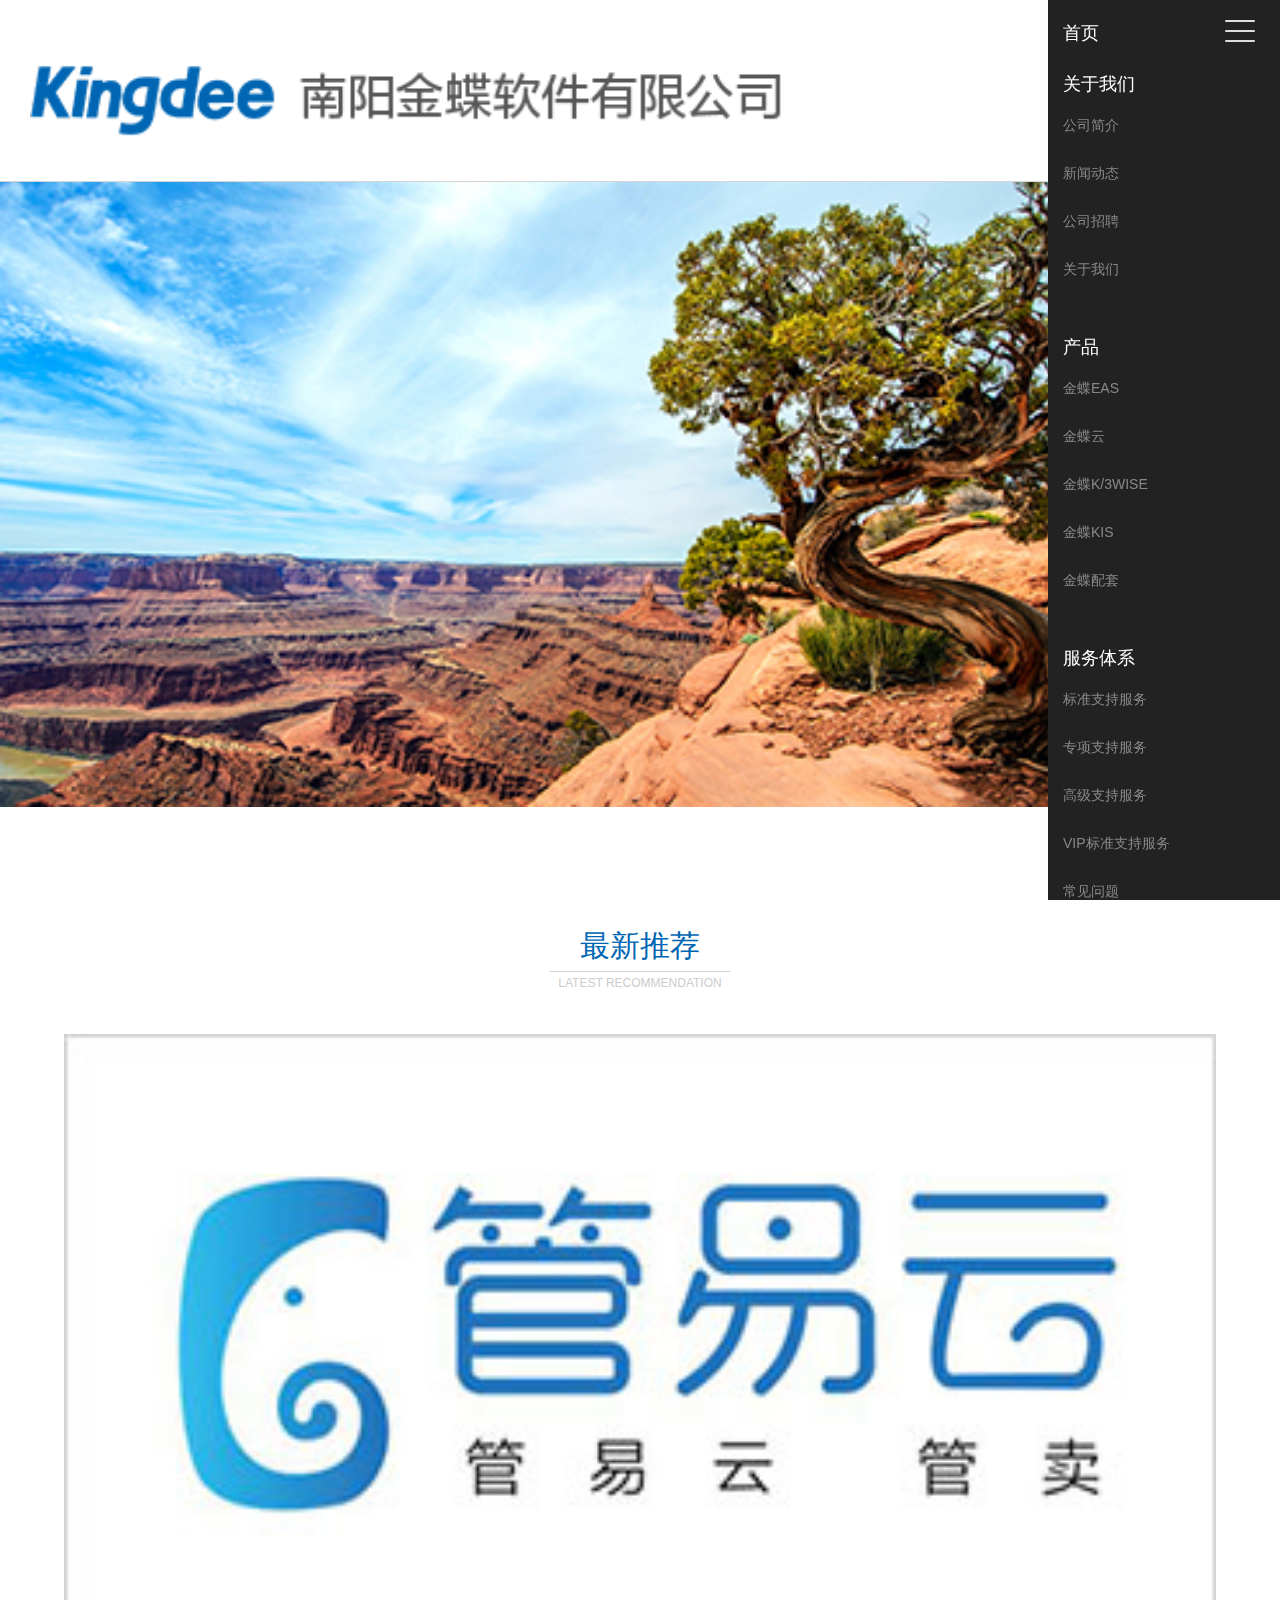
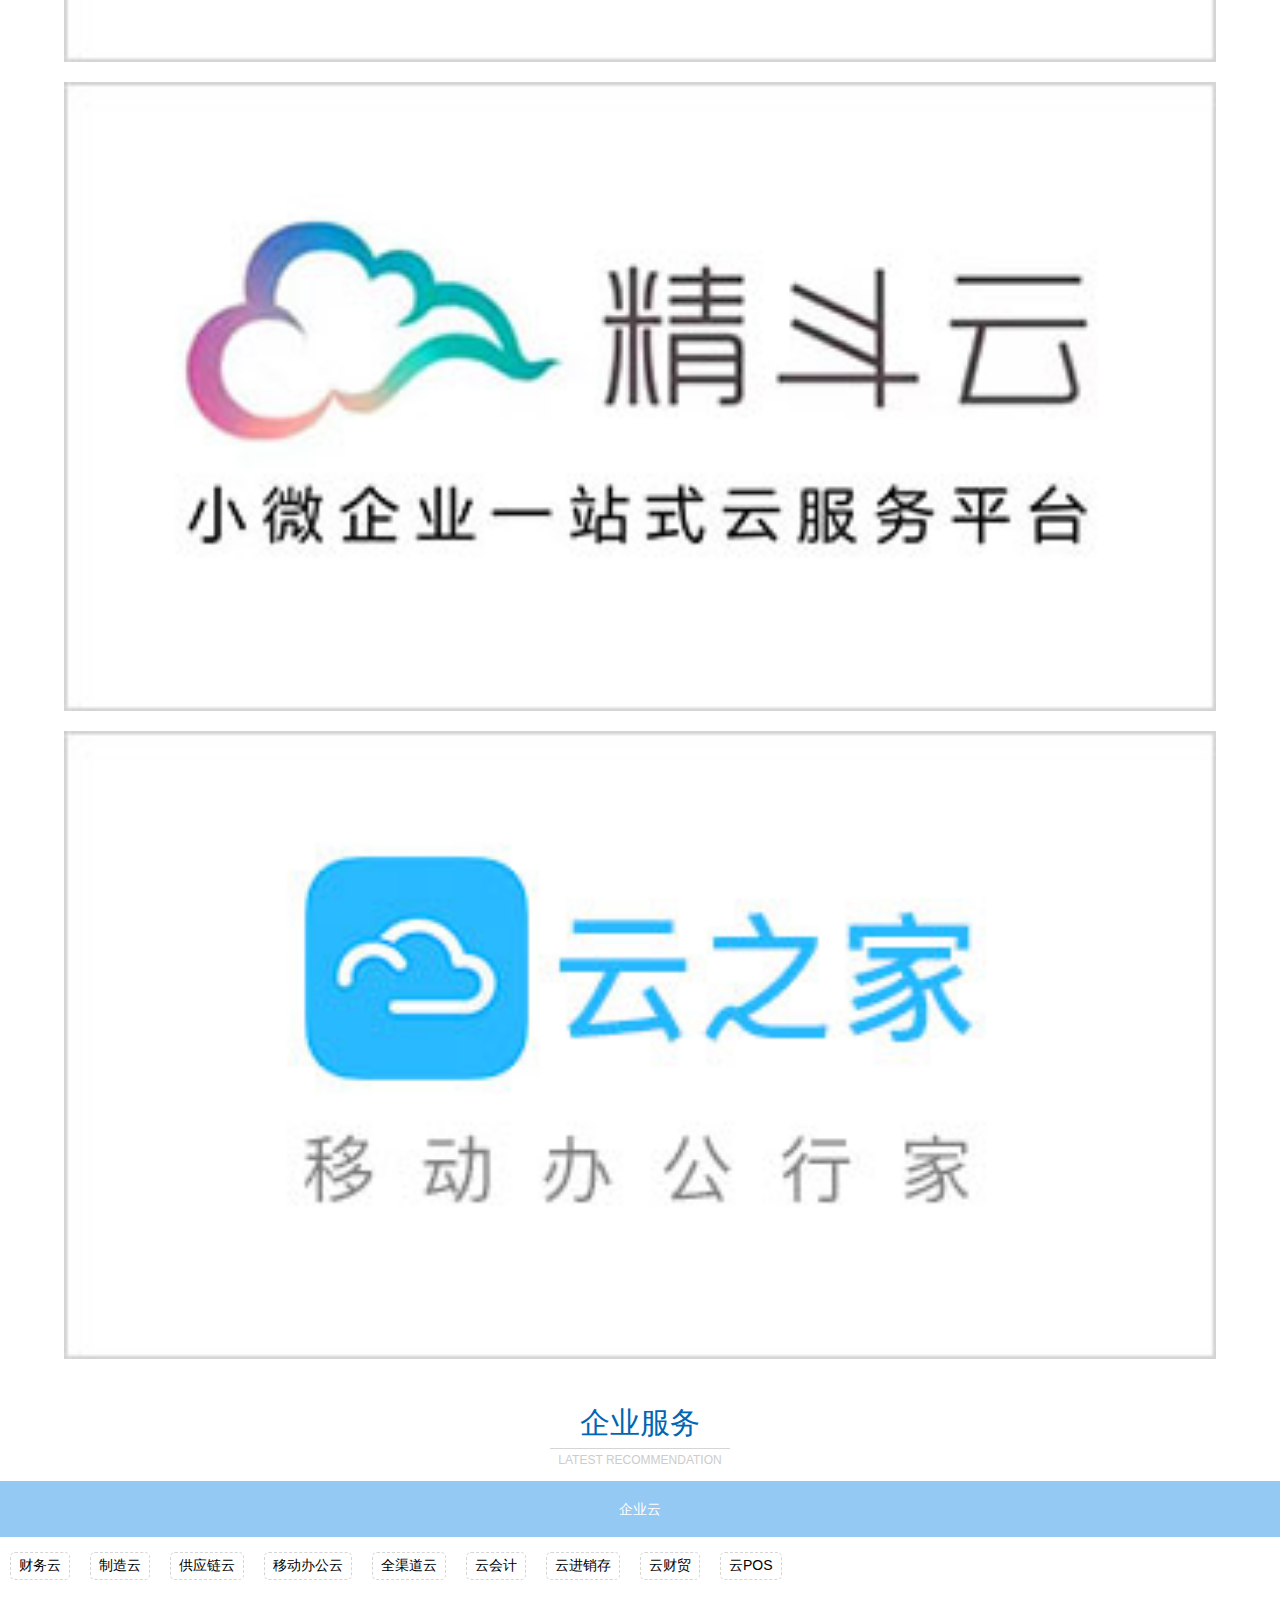
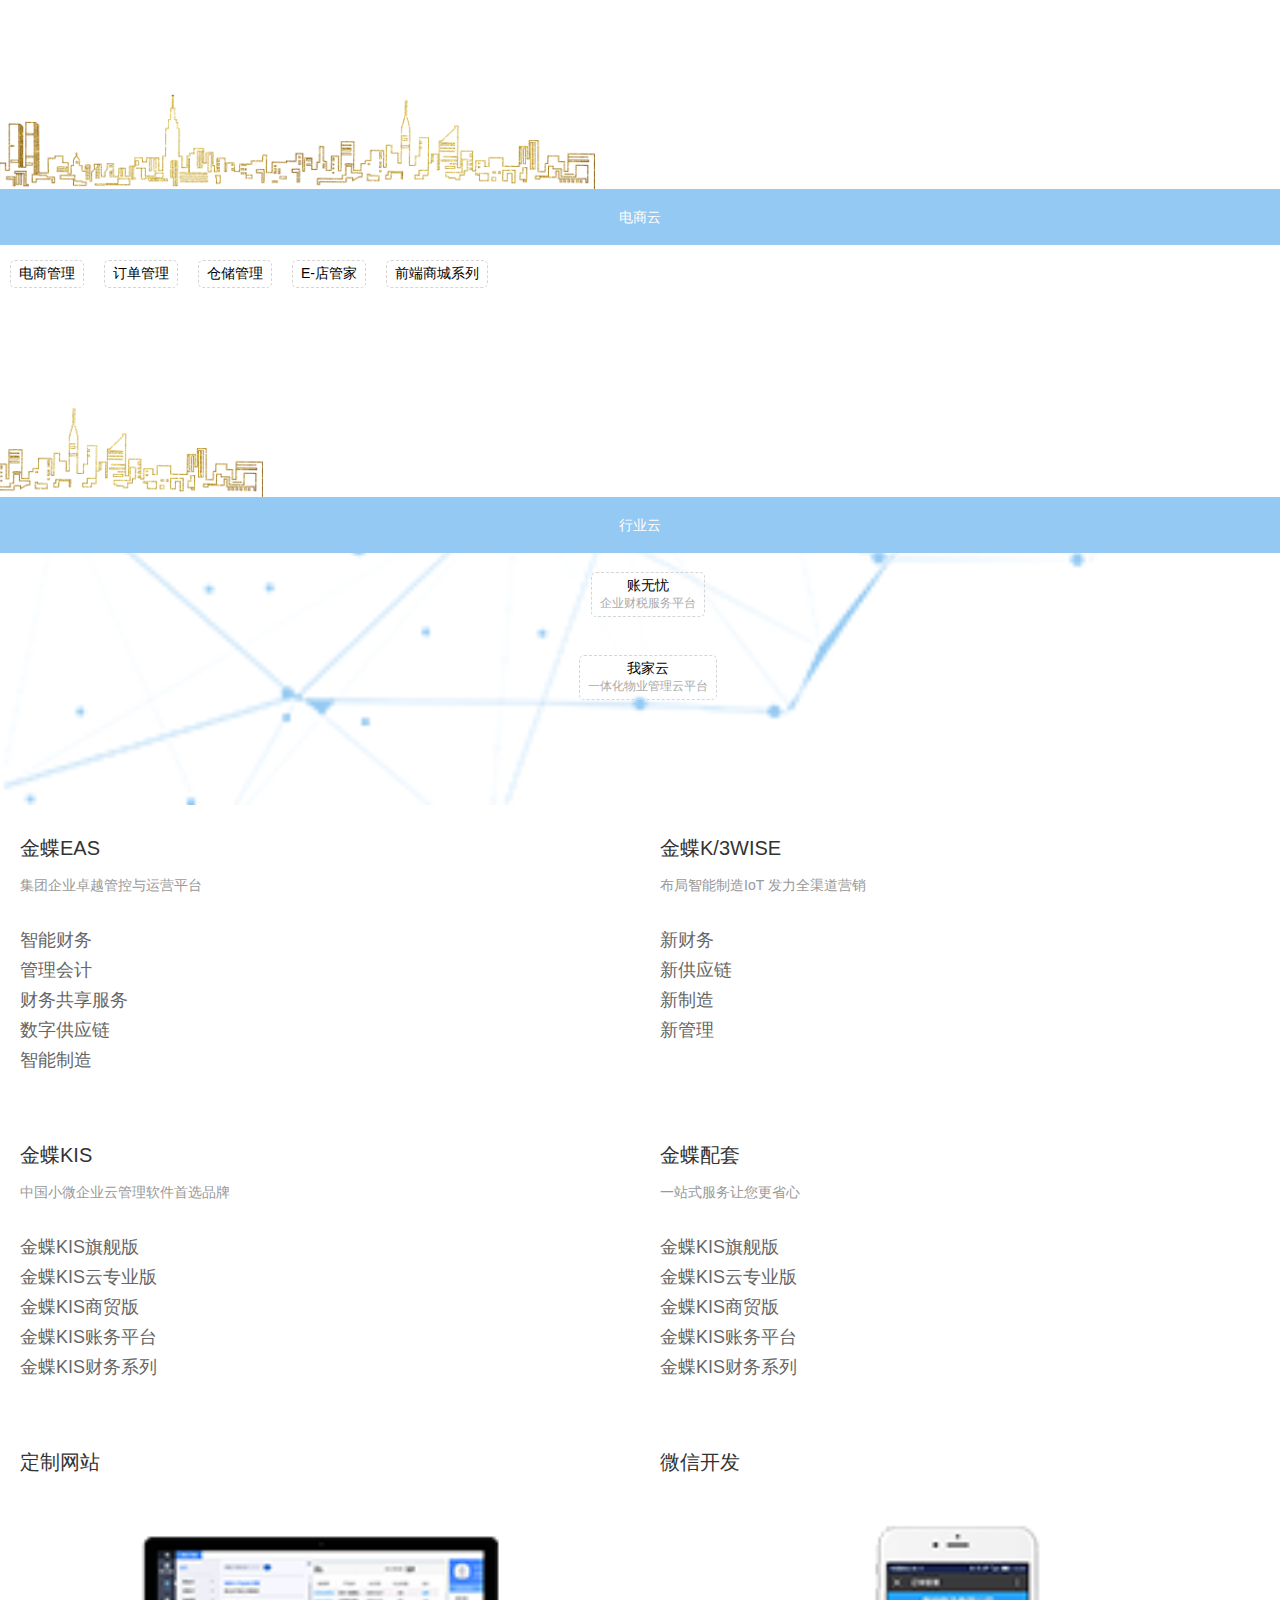
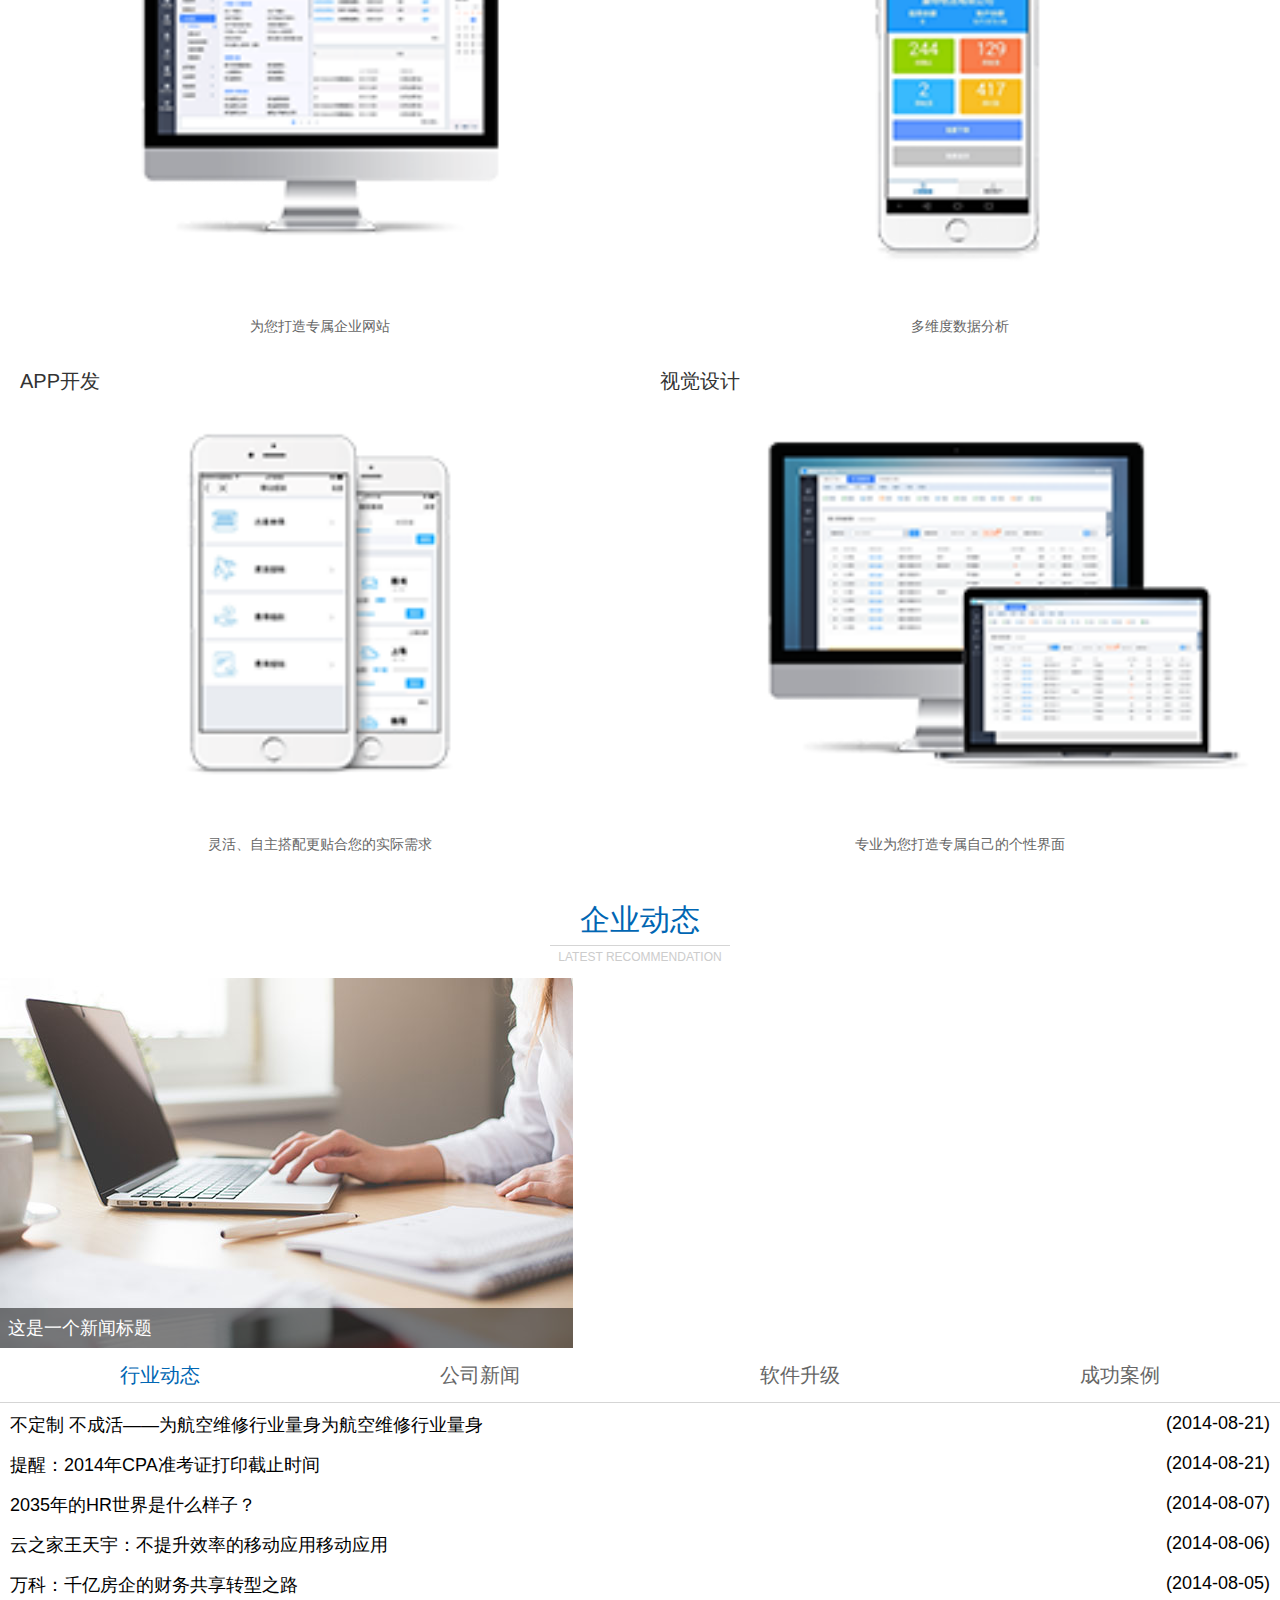
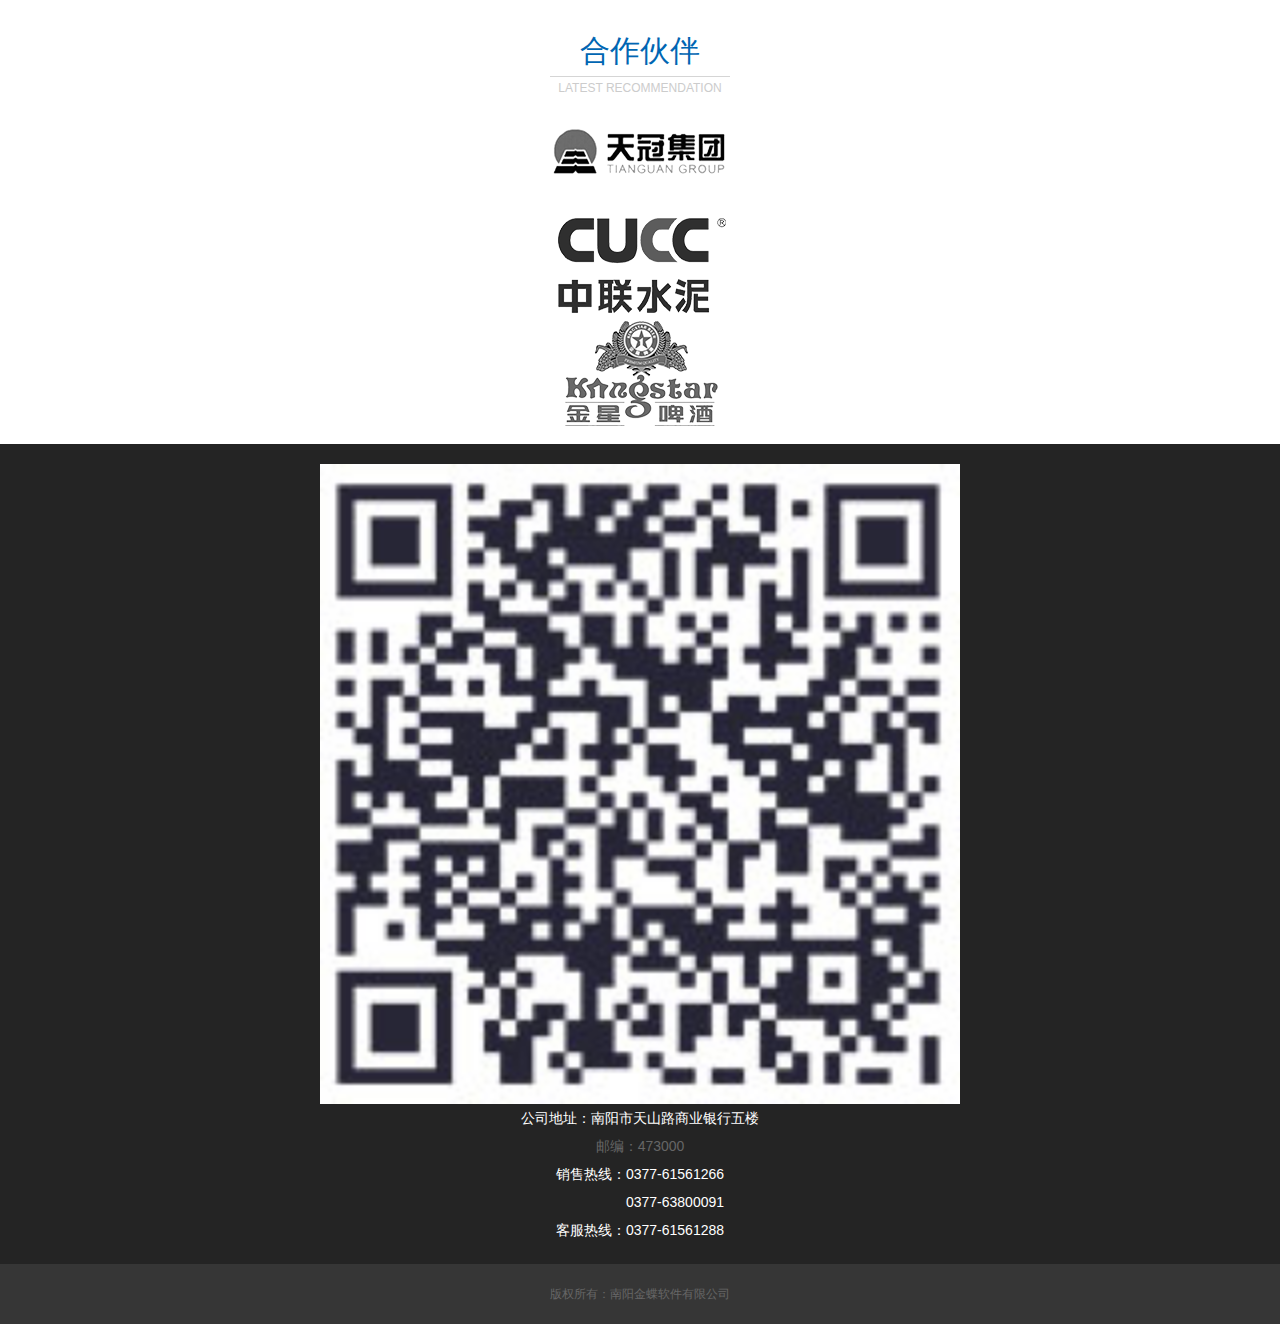
<file: nyjd_m/index.html>
<!DOCTYPE html>
<html>
	<head>
	    <meta charset="utf-8">
	    <meta name="viewport" content="initial-scale=1.0, maximum-scale=1.0, user-scalable=no" />
	    <title></title>
	    <link rel="stylesheet" type="text/css" href="css/drawer.min.css"/>
	    <link rel="stylesheet" type="text/css" href="css/jquery.hiSlider.min.css"/>
	    <link rel="stylesheet" type="text/css" href="css/base.css"/>
	    <script src="js/jquery.min.js" type="text/javascript" charset="utf-8"></script>
	    <script src="js/jquery.drawer.min.js" type="text/javascript" charset="utf-8"></script>
	    <script src="js/jquery.hiSlider.min.js" type="text/javascript" charset="utf-8"></script>
	    <script src="js/iscroll.js" type="text/javascript" charset="utf-8"></script>
	    <script src="js/tab.js" type="text/javascript" charset="utf-8"></script>
	</head>
	<body>
		<div class="nav clearfix">
			<img src="images/logo.png"/>
			<div class="drawer drawer-right nav-list">
				<div class="drawer-toggle drawer-hamberger"><span></span></div>
				<div class="drawer-main drawer-default">
					<nav class="drawer-nav">
						<p class="drawer-nav-title"><a href="index.html">首页</a></p>
						<p class="drawer-nav-title"><a href="aboutus.html">关于我们</a></p>
						<ul class="drawer-nav-list">
							<li><a href="">公司简介</a></li>
							<li><a href="news.html">新闻动态</a></li>
							<li><a href="">公司招聘</a></li>
							<li><a href="">关于我们</a></li>
						</ul>
						<p class="drawer-nav-title"><a href="chanpin.html">产品</a></p>
						<ul class="drawer-nav-list">
							<li><a href="">金蝶EAS</a></li>
							<li><a href="">金蝶云</a></li>
							<li><a href="">金蝶K/3WISE</a></li>
							<li><a href="">金蝶KIS</a></li>
							<li><a href="">金蝶配套</a></li>
						</ul>
						<p class="drawer-nav-title"><a href="service.html">服务体系</a></p>
						<ul class="drawer-nav-list">
							<li><a href="">标准支持服务</a></li>
							<li><a href="">专项支持服务</a></li>
							<li><a href="">高级支持服务</a></li>
							<li><a href="">VIP标准支持服务</a></li>
							<li><a href="wenti.html">常见问题</a></li>
						</ul>
						<p class="drawer-nav-title"><a href="gyy.html">金蝶云</a></p>
						<ul class="drawer-nav-list">
							<li><a href="gyy.html">管易云</a></li>
							<li><a href="">精斗云</a></li>
							<li><a href="">云之家</a></li>
						</ul>
						<p class="drawer-nav-title"><a href="dingzhiwangzhan.html">定制化开发</a></p>
						<ul class="drawer-nav-list">
							<li><a href="">定制网站</a></li>
							<li><a href="">微信开发</a></li>
							<li><a href="">APP开发</a></li>
							<li><a href="">视觉设计</a></li>
						</ul>
						<p class="drawer-nav-title"><a href="anli.html">解决方案及案例</a></p>
						<ul class="drawer-nav-list">
							<li><a href="">按行业</a></li>
							<li><a href="">按领域</a></li>
							<li><a href="">按领域</a></li>
							<li><a href="">按领域</a></li>
						</ul>
					</nav>
				</div>
			</div>
		</div>
		<div class="banner">
			<ul class="hiSlider hiSlider3">
				<li class="hiSlider-item"><img src="images/banner_1.jpg"></li>
				<li class="hiSlider-item"><img src="images/banner_2.jpg"></li>
				<li class="hiSlider-item"><img src="images/banner_3.jpg"></li>
				<li class="hiSlider-item"><img src="images/banner_4.jpg"></li>
				<li class="hiSlider-item"><img src="images/banner_5.jpg"></li>
			</ul>
		</div>
		<div class="main">
			<div class="tuijian clearfix">
				<div class="tuijian-tit">
					<span>最新推荐</span>
					<span class="tit-main">Latest recommendation</span>
				</div>
				<ul class="wrap">
					<li><img src="images/guanyiyun_tj.jpg"/></li>
					<li><img src="images/jingdouyun_tj.jpg"/></li>
					<li><img src="images/yunzhijia_tj.jpg"/></li>
				</ul>
			</div>
			<div class="fuwu">
				<div class="fuwu-tit">
					<span>企业服务</span>
					<span class="tit-main">Latest recommendation</span>
				</div>
				<div class="wrap">
					<div class="cloud clearfix">
						<!--<div class="cloud-tit fl">
							<p>云服务<span>Cloud service</span></p>
						</div>-->
						<div class="qiyeyun fl">
							<p>企业云</p>
							<ul>
								<li>财务云</li>
								<li>制造云</li>
								<li>供应链云</li>
								<li>移动办公云</li>
								<li>全渠道云</li>
								<li>云会计</li>
								<li>云进销存</li>
								<li>云财贸</li>
								<li>云POS</li>
							</ul>
						</div>
						<div class="dianshangyun fl">
							<p>电商云</p>
							<ul>
								<li>电商管理</li>
								<li>订单管理</li>
								<li>仓储管理</li>
								<li>E-店管家</li>
								<li>前端商城系列</li>
							</ul>
						</div>
						<div class="hangyeyun fl">
							<p>行业云</p>
							<ul>
								<li><div>账无忧<span>企业财税服务平台</span></div></li>
								<li><div>我家云<span>一体化物业管理云平台</span></div></li>
							</ul>
						</div>
					</div>
					<div class="software clearfix">
						<!--<div class="software-tit fl">
							<p>软件服务<span>Software service</span></p>
						</div>-->
						<div class="jindei-eas">
							<div class="jindie-tit">
								金蝶EAS
								<span>集团企业卓越管控与运营平台</span>
							</div>
							<ul>
								<li>智能财务</li>
								<li>管理会计</li>
								<li>财务共享服务</li>
								<li>数字供应链</li>
								<li>智能制造</li>
							</ul>
						</div>
						<div class="jindie-k">
							<div class="jindie-tit">
								金蝶K/3WISE
								<span>布局智能制造IoT 发力全渠道营销</span>
							</div>
							<ul>
								<li>新财务</li>
								<li>新供应链</li>
								<li>新制造</li>
								<li>新管理</li>
							</ul>
						</div>
						<div class="jindie-kis">
							<div class="jindie-tit">
								金蝶KIS
								<span>中国小微企业云管理软件首选品牌</span>
							</div>
							<ul>
								<li>金蝶KIS旗舰版</li>
								<li>金蝶KIS云专业版</li>
								<li>金蝶KIS商贸版</li>
								<li>金蝶KIS账务平台</li>
								<li>金蝶KIS财务系列</li>
							</ul>
						</div>
						<div class="jindie-peitao">
							<div class="jindie-tit">
								金蝶配套
								<span>一站式服务让您更省心</span>
							</div>
							<ul>
								<li>金蝶KIS旗舰版</li>
								<li>金蝶KIS云专业版</li>
								<li>金蝶KIS商贸版</li>
								<li>金蝶KIS账务平台</li>
								<li>金蝶KIS财务系列</li>
							</ul>
						</div>
					</div>
					<div class="custom clearfix">
						<!--<div class="custom-tit fl">
							<p>定制开发<span>Custom development</span></p>
						</div>-->
						<div class="dingzhi-wangzhan">
							<div class="dingzhi-tit">定制网站</div>
							<img src="images/custom_1.png"/>
							<p>为您打造专属企业网站</p>
						</div>
						<div class="dingzhi-wx">
							<div class="dingzhi-tit">微信开发</div>
							<img src="images/custom_2.png"/>
							<p>多维度数据分析</p>
						</div>
						<div class="dingzhi-app">
							<div class="dingzhi-tit">APP开发</div>
							<img src="images/custom_3.png"/>
							<p>灵活、自主搭配更贴合您的实际需求</p>
						</div>
						<div class="dingzhi-shijue">
							<div class="dingzhi-tit">视觉设计</div>
							<img src="images/custom_4.png"/>
							<p>专业为您打造专属自己的个性界面</p>
						</div>
					</div>
				</div>
			</div>
			<div class="dongtai">
				<div class="dongtai-tit">
					<span>企业动态</span>
					<span class="tit-main">Latest recommendation</span>
				</div>
				<div class="wrap clearfix">
					<div class="dongtai-l fl">
						<img src="images/dongtai.jpg"/>
						<div class="dongtai-l-tit">这是一个新闻标题</div>
					</div>
					<div id="layout-t" class="dongtai-r fr ui-style-gradient">
						<h2 class="tab-hd">
							<span class="tab-hd-con"><a href="javascript:">行业动态</a></span>
							<span class="tab-hd-con"><a href="javascript:">公司新闻</a></span>
							<span class="tab-hd-con"><a href="javascript:">软件升级</a></span>
							<span class="tab-hd-con"><a href="javascript:">成功案例</a></span>
						</h2>
						<div class="tab-bd dom-display">
							<div class="tab-bd-con current">
								<!--<div class="first-info">
									<div class="first-date fl"><p>21</p>2014/08</div>
									<div class="first-info-con fr">
										<p>金蝶蔡颖对话APSS：多品种小批量按单生产多品种小批量按单生产</p>
										<i class="fr">阅读更多></i>
									</div>
								</div>-->
								<ul>
									<li><p>不定制 不成活——为航空维修行业量身为航空维修行业量身</p><span class="newsinfo-date fr">(2014-08-21)</span></li>
									<li><p>提醒：2014年CPA准考证打印截止时间</p><span class="newsinfo-date fr">(2014-08-21)</span></li>
									<li><p>2035年的HR世界是什么样子？</p><span class="newsinfo-date fr">(2014-08-07)</span></li>
									<li><p>云之家王天宇：不提升效率的移动应用移动应用</p><span class="newsinfo-date fr">(2014-08-06)</span></li>
									<li><p>万科：千亿房企的财务共享转型之路</p><span class="newsinfo-date fr">(2014-08-05)</span></li>
								</ul>
							</div>
							<div class="tab-bd-con">
								<div class="first-info">
									<div class="first-date fl"><p>22</p>2014/08</div>
									<div class="first-info-con fr">
										<p>金蝶蔡颖对话APSS：多品种小批量按单生产多品种小批量按单生产</p>
										<i class="fr">阅读更多></i>
									</div>
								</div>
								<ul>
									<li><p>不定制 不成活——为航空维修行业量身为航空维修行业量身</p><span class="newsinfo-date fr">(2014-08-21)</span></li>
									<li><p>提醒：2014年CPA准考证打印截止时间</p><span class="newsinfo-date fr">(2014-08-21)</span></li>
									<li><p>2035年的HR世界是什么样子？</p><span class="newsinfo-date fr">(2014-08-07)</span></li>
									<li><p>云之家王天宇：不提升效率的移动应用移动应用</p><span class="newsinfo-date fr">(2014-08-06)</span></li>
									<li><p>万科：千亿房企的财务共享转型之路</p><span class="newsinfo-date fr">(2014-08-05)</span></li>
								</ul>
							</div>
							<div class="tab-bd-con"> 
								<div class="first-info">
									<div class="first-date fl"><p>23</p>2014/08</div>
									<div class="first-info-con fr">
										<p>金蝶蔡颖对话APSS：多品种小批量按单生产多品种小批量按单生产</p>
										<i class="fr">阅读更多></i>
									</div>
								</div>
								<ul>
									<li><p>不定制 不成活——为航空维修行业量身为航空维修行业量身</p><span class="newsinfo-date fr">(2014-08-21)</span></li>
									<li><p>提醒：2014年CPA准考证打印截止时间</p><span class="newsinfo-date fr">(2014-08-21)</span></li>
									<li><p>2035年的HR世界是什么样子？</p><span class="newsinfo-date fr">(2014-08-07)</span></li>
									<li><p>云之家王天宇：不提升效率的移动应用移动应用</p><span class="newsinfo-date fr">(2014-08-06)</span></li>
									<li><p>万科：千亿房企的财务共享转型之路</p><span class="newsinfo-date fr">(2014-08-05)</span></li>
								</ul>
							</div>
							<div class="tab-bd-con"> 
								<div class="first-info">
									<div class="first-date fl"><p>24</p>2014/08</div>
									<div class="first-info-con fr">
										<p>金蝶蔡颖对话APSS：多品种小批量按单生产多品种小批量按单生产</p>
										<i class="fr">阅读更多></i>
									</div>
								</div>
								<ul>
									<li><p>不定制 不成活——为航空维修行业量身为航空维修行业量身</p><span class="newsinfo-date fr">(2014-08-21)</span></li>
									<li><p>提醒：2014年CPA准考证打印截止时间</p><span class="newsinfo-date fr">(2014-08-21)</span></li>
									<li><p>2035年的HR世界是什么样子？</p><span class="newsinfo-date fr">(2014-08-07)</span></li>
									<li><p>云之家王天宇：不提升效率的移动应用移动应用</p><span class="newsinfo-date fr">(2014-08-06)</span></li>
									<li><p>万科：千亿房企的财务共享转型之路</p><span class="newsinfo-date fr">(2014-08-05)</span></li>
								</ul>
							</div>
						</div>
					</div>
				</div>
			</div>
			<div class="huoban">
				<div class="tuijian-tit">
					<span>合作伙伴</span>
					<span class="tit-main">Latest recommendation</span>
				</div>
				<ul class="wrap">
					<!-- li中img起到占位置作用不显示但不可删除 -->
					<li style="background-image: url(images/logo_tg.png);"><img src="images/logo_tg.png"/></li>
					<li style="background-image: url(images/logo_sn.png);"><img src="images/logo_sn.png"/></li>
					<li style="background-image: url(images/logo_jx.png);"><img src="images/logo_jx.png"/></li>
				</ul>
			</div>
		</div>
		<div class="footer">
			<div class="footer-top">
				<img src="images/erweima.jpg"/>
				<div class="company-info">
					<p>公司地址：南阳市天山路商业银行五楼<span>邮编：473000</span></p>
					<p>销售热线：0377-61561266</p>
					<p><i style="visibility: hidden;">销售热线：</i>0377-63800091</p>
					<p>客服热线：0377-61561288</p>
				</div>
			</div>
			<div class="footer-bottom">
				<span>版权所有：南阳金蝶软件有限公司</span><br />
			</div>
		</div>
	</body>
	<script type="text/javascript">
		$('.hiSlider3').hiSlider({
			isFlexible: true,
			isSupportTouch: true,
			titleAttr: function(curIdx){
				return $('img', this).attr('alt');
			}
		});
	</script>
</html>
</file>
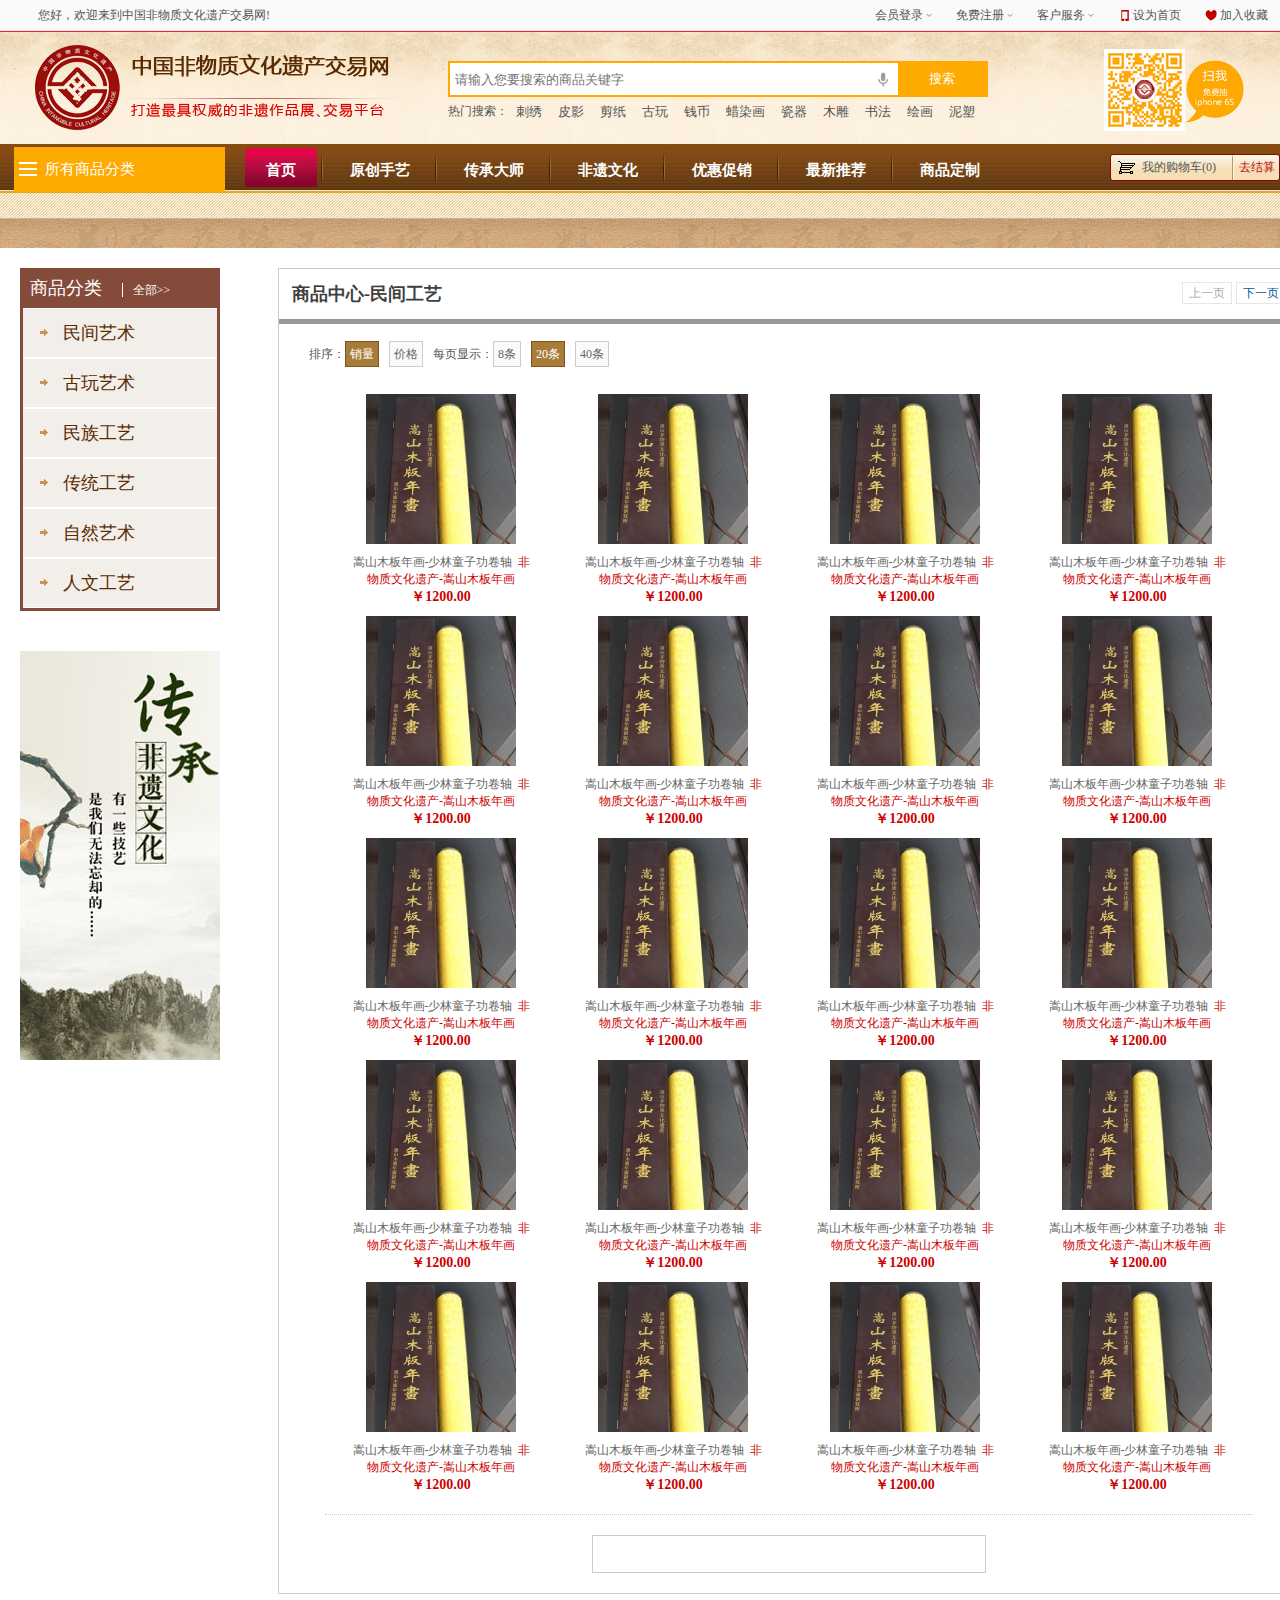
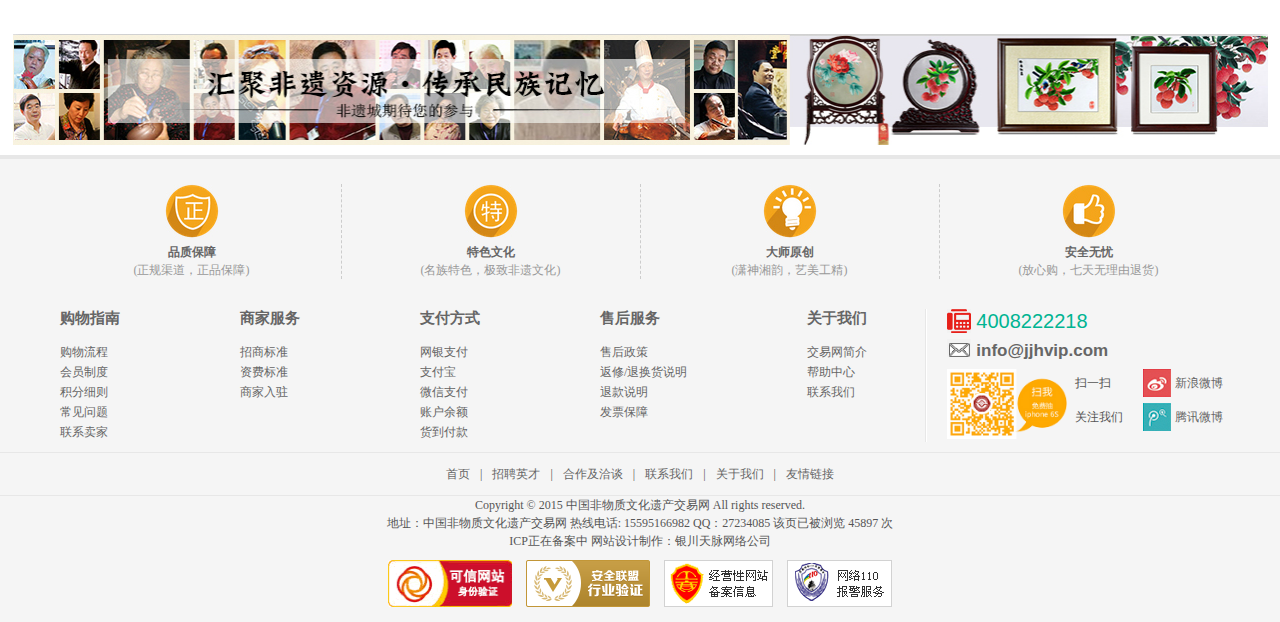
<file: culture/xiangqing.html>
<!DOCTYPE html>
<html>
	<head>
		<meta charset="utf-8" />
		<title>中国非物质文化遗产交易网</title>
		<link rel="stylesheet" type="text/css" href="css/base.css"/>
		<script src="js/jquery.min.js" type="text/javascript" charset="utf-8"></script>
		<script>
		$(function(){
			$(".leftsidebar_box dt").css({"background-color":"#f2eeea"});
			$(".leftsidebar_box dt img").attr("src","img/select_xl01.png");
			$(".leftsidebar_box dd").hide();
			$(".leftsidebar_box dt").click(function(){
				$(".leftsidebar_box dt").css({"background-color":"#f2eeea"})
				$(this).css({"background-color": "#eadad5"});
				$(this).parent().find('dd').removeClass("menu_chioce");
				$(".leftsidebar_box dt img").attr("src","img/select_xl01.png");
				$(this).parent().find('img').attr("src","img/select_xl.png");
				$(".menu_chioce").slideUp(); 
				$(this).parent().find('dd').slideToggle();
				$(this).parent().find('dd').addClass("menu_chioce");
			});
		})
		</script>
	</head>
	<body>
		<div class="header-yy">
			<div class="top">
				<div class="wrap">
					<span>您好，欢迎来到中国非物质文化遗产交易网!</span>
					<dl>
						<dd>会员登录<i></i></dd>
						<dd>免费注册<i></i></dd>
						<dd>客户服务<i></i></dd>
						<dt><i style="background-position-x: -25px;"></i>设为首页</dt>
						<dt><i></i>加入收藏</dt>
					</dl>
				</div>
			</div>
			<div class="logo">
				<div class="wrap">
					<img src="img/logo.png" width="396" height="85" style="margin: 13px 17px 0 35px;" class="fl"/>
					<div class="search fl">
						<input type="text" name="" id="" value="" placeholder="请输入您要搜索的商品关键字" />
						<i></i>
						<input type="submit" name="" id="" value="搜索" />
						<ul>
							<li>热门搜索：</li>
							<li><a href="">刺绣</a></li>
							<li><a href="">皮影</a></li>
							<li><a href="">剪纸</a></li>
							<li><a href="">古玩</a></li>
							<li><a href="">钱币</a></li>
							<li><a href="">蜡染画</a></li>
							<li><a href="">瓷器</a></li>
							<li><a href="">木雕</a></li>
							<li><a href="">书法</a></li>
							<li><a href="">绘画</a></li>
							<li><a href="">泥塑</a></li>
						</ul>
					</div>
					<img src="img/erweima.png" width="140" height="82" style="margin: 17px 36px 0 0;" class="fr"/>
				</div>
			</div>
		</div>
		<div class="nav-yy">
			<div class="wrap">
				<div class="nav-l fl">
					<span><i></i>所有商品分类</span>
					<ul style="display: none;">
						<li>
							<h1>民间工艺<i></i></h1>
							<dl>
								<dd><a href="">各地刺绣</a></dd>
								<dd><a href="">小工艺品</a></dd>
								<dd><a href="">皮影</a></dd>
								<dd><a href="">香薰</a></dd>
								<dd><a href="">小工艺饰品</a></dd>
								<dd><a href="">书签</a></dd>
								<dd><a href="">木刻版画</a></dd>
								<dd><a href="">剪纸</a></dd>
								<dd><a href="">谭木匠</a></dd>
								<dd><a href="">张小泉</a></dd>
							</dl>
						</li>
						<li>
							<h1>古玩艺术<i></i></h1>
							<dl>
								<dd><a href="">古玩</a></dd>
								<dd><a href="">古瓷器</a></dd>
								<dd><a href="">古玉器</a></dd>
								<dd><a href="">青铜器</a></dd>
								<dd><a href="">钱币</a></dd>
								<dd><a href="">古书画</a></dd>
							</dl>
						</li>
						<li>
							<h1>民族工艺<i></i></h1>
							<dl>
								<dd><a href="">蜡染画</a></dd>
								<dd><a href="">藏银饰品</a></dd>
								<dd><a href="">民族乐器</a></dd>
								<dd><a href="">民族刺绣</a></dd>
								<dd><a href="">唐卡</a></dd>
								<dd><a href="">民族书画</a></dd>
							</dl>
						</li>
						<li>
							<h1>传统工艺<i></i></h1>
							<dl>
								<dd><a href="">瓷器</a></dd>
								<dd><a href="">皮影</a></dd>
								<dd><a href="">龙井</a></dd>
								<dd><a href="">茶叶</a></dd>
								<dd><a href="">酿酒</a></dd>
							</dl>
						</li>
						<li>
							<h1>自然艺术<i></i></h1>
							<dl>
								<dd><a href="">土陶</a></dd>
								<dd><a href="">木雕</a></dd>
								<dd><a href="">根雕</a></dd>
								<dd><a href="">玉雕</a></dd>
								<dd><a href="">石雕</a></dd>
								<dd><a href="">石头文化</a></dd>
								<dd><a href="">象牙雕刻</a></dd>
								<dd><a href="">文玩核桃</a></dd>
								<dd><a href="">沉香</a></dd>
								<dd><a href="">菩提</a></dd>
								<dd><a href="">琥珀制品</a></dd>
								<dd><a href="">檀木制品</a></dd>
							</dl>
						</li>
						<li>
							<h1>人文工艺<i></i></h1>
							<dl>
								<dd><a href="">书法</a></dd>
								<dd><a href="">绘画</a></dd>
								<dd><a href="">笔墨纸砚</a></dd>
								<dd><a href="">沙画</a></dd>
								<dd><a href="">水墨</a></dd>
								<dd><a href="">油画</a></dd>
								<dd><a href="">摄影</a></dd>
								<dd><a href="">泥塑</a></dd>
							</dl>
						</li>
					</ul>
				</div>
				<div class="nav-r fr">
					<i></i>我的购物车(0)<a href="" class="fr">去结算</a>
				</div>
				<ul class="nav-con">
					<li class="on"><a href="">首页</a></li>
					<li><a href="">原创手艺</a></li>
					<li><a href="">传承大师</a></li>
					<li><a href="">非遗文化</a></li>
					<li><a href="">优惠促销</a></li>
					<li><a href="">最新推荐</a></li>
					<li><a href="">商品定制</a></li>
				</ul>
			</div>
		</div>
		<div class="content-yy ny-yy">
			<div class="bar-bom"></div>
			
			<!--内容部分-->
			<div class="wrap ny-con">
				<div class="ny-con-l fl">
					<div class="leftsidebar_box">
						<div class="line">
							商品分类 <a href="">全部&gt;&gt;</a>
						</div>
						<dl>
							<dt><img src="img/select_xl01.png">民间艺术</dt>
							<dd><a href="#"><i></i>各地刺绣</a></dd>
							<dd><a href="#"><i></i>小工艺品</a></dd>
							<dd><a href="#"><i></i>皮影</a></dd>
							<dd><a href="#"><i></i>香 薰</a></dd>
							<dd><a href="#"><i></i>小工艺饰品</a></dd>
							<dd><a href="#"><i></i>书 签</a></dd>
							<dd><a href="#"><i></i>木刻版画</a></dd>
							<dd><a href="#"><i></i>剪 纸</a></dd>
							<dd><a href="#"><i></i>谭木匠</a></dd>
							<dd><a href="#"><i></i>张小泉</a></dd>
						</dl>
						<dl>
							<dt><img src="img/select_xl01.png">古玩艺术</dt>
							<dd><a href=""><i></i>古玩</a></dd>
							<dd><a href=""><i></i>古瓷器</a></dd>
							<dd><a href=""><i></i>古玉器</a></dd>
							<dd><a href=""><i></i>青铜器</a></dd>
							<dd><a href=""><i></i>钱币</a></dd>
							<dd><a href=""><i></i>古书画</a></dd>
						</dl>
						<dl>
							<dt><img src="img/select_xl01.png">民族工艺</dt>
							<dd><a href="#"><i></i>平台运营商管理</a></dd>
							<dd><a href=""><i></i>蜡染画</a></dd>
							<dd><a href=""><i></i>藏银饰品</a></dd>
							<dd><a href=""><i></i>民族乐器</a></dd>
							<dd><a href=""><i></i>民族刺绣</a></dd>
							<dd><a href=""><i></i>唐卡</a></dd>
							<dd><a href=""><i></i>民族书画</a></dd>
						</dl>
						<dl>
							<dt><img src="img/select_xl01.png">传统工艺</dt>
							<dd><a href=""><i></i>瓷器</a></dd>
							<dd><a href=""><i></i>皮影</a></dd>
							<dd><a href=""><i></i>龙井</a></dd>
							<dd><a href=""><i></i>茶叶</a></dd>
							<dd><a href=""><i></i>酿酒</a></dd>
						</dl>
						<dl>
							<dt><img src="img/select_xl01.png">自然艺术</dt>
							<dd><a href=""><i></i>土陶</a></dd>
							<dd><a href=""><i></i>木雕</a></dd>
							<dd><a href=""><i></i>根雕</a></dd>
							<dd><a href=""><i></i>玉雕</a></dd>
							<dd><a href=""><i></i>石雕</a></dd>
							<dd><a href=""><i></i>石头文化</a></dd>
							<dd><a href=""><i></i>象牙雕刻</a></dd>
							<dd><a href=""><i></i>文玩核桃</a></dd>
							<dd><a href=""><i></i>沉香</a></dd>
							<dd><a href=""><i></i>菩提</a></dd>
							<dd><a href=""><i></i>琥珀制品</a></dd>
							<dd><a href=""><i></i>檀木制品</a></dd>
						</dl>
						<dl>
							<dt><img src="img/select_xl01.png">人文工艺</dt>
							<dd><a href=""><i></i>书法</a></dd>
							<dd><a href=""><i></i>绘画</a></dd>
							<dd><a href=""><i></i>笔墨纸砚</a></dd>
							<dd><a href=""><i></i>沙画</a></dd>
							<dd><a href=""><i></i>水墨</a></dd>
							<dd><a href=""><i></i>油画</a></dd>
							<dd><a href=""><i></i>摄影</a></dd>
							<dd><a href=""><i></i>泥塑</a></dd>
						</dl>
					</div>
					<img src="img/ny_con_l_ad.jpg" width="200" height="409"/>
				</div>
				<div class="ny-con-r fr">
					<h1><span>商品中心-民间工艺</span><em class="fr"><a href="" class="pre disable">上一页</a><a href="" class="next">下一页</a></em></h1>
					<div class="cp-list">
						<p class="paixu">排序：<a href="" class="on">销量</a><a href="">价格</a>每页显示：<a href="">8条</a><a href="" class="on">20条</a><a href="">40条</a></p>
						<ul>
							<li><a href=""><img src="img/liebiaoimg1.jpg" width="150" height="150"/><span>嵩山木板年画-少林童子功卷轴<b>非物质文化遗产-嵩山木板年画</b></span><p>￥1200.00</p></a></li>
							<li><a href=""><img src="img/liebiaoimg1.jpg" width="150" height="150"/><span>嵩山木板年画-少林童子功卷轴<b>非物质文化遗产-嵩山木板年画</b></span><p>￥1200.00</p></a></li>
							<li><a href=""><img src="img/liebiaoimg1.jpg" width="150" height="150"/><span>嵩山木板年画-少林童子功卷轴<b>非物质文化遗产-嵩山木板年画</b></span><p>￥1200.00</p></a></li>
							<li><a href=""><img src="img/liebiaoimg1.jpg" width="150" height="150"/><span>嵩山木板年画-少林童子功卷轴<b>非物质文化遗产-嵩山木板年画</b></span><p>￥1200.00</p></a></li>
							<li><a href=""><img src="img/liebiaoimg1.jpg" width="150" height="150"/><span>嵩山木板年画-少林童子功卷轴<b>非物质文化遗产-嵩山木板年画</b></span><p>￥1200.00</p></a></li>
							<li><a href=""><img src="img/liebiaoimg1.jpg" width="150" height="150"/><span>嵩山木板年画-少林童子功卷轴<b>非物质文化遗产-嵩山木板年画</b></span><p>￥1200.00</p></a></li>
							<li><a href=""><img src="img/liebiaoimg1.jpg" width="150" height="150"/><span>嵩山木板年画-少林童子功卷轴<b>非物质文化遗产-嵩山木板年画</b></span><p>￥1200.00</p></a></li>
							<li><a href=""><img src="img/liebiaoimg1.jpg" width="150" height="150"/><span>嵩山木板年画-少林童子功卷轴<b>非物质文化遗产-嵩山木板年画</b></span><p>￥1200.00</p></a></li>
							<li><a href=""><img src="img/liebiaoimg1.jpg" width="150" height="150"/><span>嵩山木板年画-少林童子功卷轴<b>非物质文化遗产-嵩山木板年画</b></span><p>￥1200.00</p></a></li>
							<li><a href=""><img src="img/liebiaoimg1.jpg" width="150" height="150"/><span>嵩山木板年画-少林童子功卷轴<b>非物质文化遗产-嵩山木板年画</b></span><p>￥1200.00</p></a></li>
							<li><a href=""><img src="img/liebiaoimg1.jpg" width="150" height="150"/><span>嵩山木板年画-少林童子功卷轴<b>非物质文化遗产-嵩山木板年画</b></span><p>￥1200.00</p></a></li>
							<li><a href=""><img src="img/liebiaoimg1.jpg" width="150" height="150"/><span>嵩山木板年画-少林童子功卷轴<b>非物质文化遗产-嵩山木板年画</b></span><p>￥1200.00</p></a></li>
							<li><a href=""><img src="img/liebiaoimg1.jpg" width="150" height="150"/><span>嵩山木板年画-少林童子功卷轴<b>非物质文化遗产-嵩山木板年画</b></span><p>￥1200.00</p></a></li>
							<li><a href=""><img src="img/liebiaoimg1.jpg" width="150" height="150"/><span>嵩山木板年画-少林童子功卷轴<b>非物质文化遗产-嵩山木板年画</b></span><p>￥1200.00</p></a></li>
							<li><a href=""><img src="img/liebiaoimg1.jpg" width="150" height="150"/><span>嵩山木板年画-少林童子功卷轴<b>非物质文化遗产-嵩山木板年画</b></span><p>￥1200.00</p></a></li>
							<li><a href=""><img src="img/liebiaoimg1.jpg" width="150" height="150"/><span>嵩山木板年画-少林童子功卷轴<b>非物质文化遗产-嵩山木板年画</b></span><p>￥1200.00</p></a></li>
							<li><a href=""><img src="img/liebiaoimg1.jpg" width="150" height="150"/><span>嵩山木板年画-少林童子功卷轴<b>非物质文化遗产-嵩山木板年画</b></span><p>￥1200.00</p></a></li>
							<li><a href=""><img src="img/liebiaoimg1.jpg" width="150" height="150"/><span>嵩山木板年画-少林童子功卷轴<b>非物质文化遗产-嵩山木板年画</b></span><p>￥1200.00</p></a></li>
							<li><a href=""><img src="img/liebiaoimg1.jpg" width="150" height="150"/><span>嵩山木板年画-少林童子功卷轴<b>非物质文化遗产-嵩山木板年画</b></span><p>￥1200.00</p></a></li>
							<li><a href=""><img src="img/liebiaoimg1.jpg" width="150" height="150"/><span>嵩山木板年画-少林童子功卷轴<b>非物质文化遗产-嵩山木板年画</b></span><p>￥1200.00</p></a></li>
						</ul>
						<div class="yema"></div>
					</div>
				</div>
				<div class="clean"></div>
			</div>
			<div class="ad2"><img src="img/ad2.jpg" width="1255" height="111"/></div>
		</div>
		<div class="footer-yy">
			<div class="wrap">
				<ul class="quanyi">
					<li><img src="img/quanyi1.jpg"/><h6>品质保障</h6>(正规渠道，正品保障)</li>
					<li><img src="img/quanyi2.jpg"/><h6>特色文化</h6>(名族特色，极致非遗文化)</li>
					<li><img src="img/quanyi3.jpg"/><h6>大师原创</h6>(潇神湘韵，艺美工精)</li>
					<li><img src="img/quanyi4.jpg"/><h6>安全无忧</h6>(放心购，七天无理由退货)</li>
				</ul>
				<ul class="jydh">
					<li>
						<dl>
							<dt>购物指南</dt>
							<dd><a href="">购物流程</a></dd>
							<dd><a href="">会员制度</a></dd>
							<dd><a href="">积分细则</a></dd>
							<dd><a href="">常见问题</a></dd>
							<dd><a href="">联系卖家</a></dd>
						</dl>
					</li>
					<li>
						<dl>
							<dt>商家服务</dt>
							<dd><a href="">招商标准</a></dd>
							<dd><a href="">资费标准</a></dd>
							<dd><a href="">商家入驻</a></dd>
						</dl>
					</li>
					<li>
						<dl>
							<dt>支付方式</dt>
							<dd><a href="">网银支付</a></dd>
							<dd><a href="">支付宝</a></dd>
							<dd><a href="">微信支付</a></dd>
							<dd><a href="">账户余额</a></dd>
							<dd><a href="">货到付款</a></dd>
						</dl>
					</li>
					<li>
						<dl>
							<dt>售后服务</dt>
							<dd><a href="">售后政策</a></dd>
							<dd><a href="">返修/退换货说明</a></dd>
							<dd><a href="">退款说明</a></dd>
							<dd><a href="">发票保障</a></dd>
						</dl>
					</li>
					<li>
						<dl>
							<dt>关于我们</dt>
							<dd><a href="">交易网简介</a></dd>
							<dd><a href="">帮助中心</a></dd>
							<dd><a href="">联系我们</a></dd>
						</dl>
					</li>
				</ul>
				<div class="info-r">
					<p class="phone"><i></i>4008222218</p>
					<p class="mail"><i></i>info@jjhvip.com</p>
					<div>
						<img src="img/erweima.png" width="120" height="70" class="fl" style="margin-right: 8px;"/>
						<p>扫一扫 <a href="" class="sina">新浪微博</a></p>
						<p>关注我们 <a href="" class="qq">腾讯微博</a></p>
					</div>
				</div>
			</div>
			<p class="clean"><a href="">首页</a>|<a href="">招聘英才</a>|<a href="">合作及洽谈</a>|<a href="">联系我们</a>|<a href="">关于我们</a>|<a href="">友情链接</a></p>
			<p>Copyright © 2015 中国非物质文化遗产交易网 All rights reserved.</p>
			<p>地址：中国非物质文化遗产交易网  热线电话: 15595166982   QQ：27234085  该页已被浏览 45897 次</p>
			<p>ICP正在备案中  网站设计制作：银川天脉网络公司</p>
			<p style="padding: 10px 0;"><img src="img/wangjing.png"/></p>
		</div>
	</body>
</html>
</file>
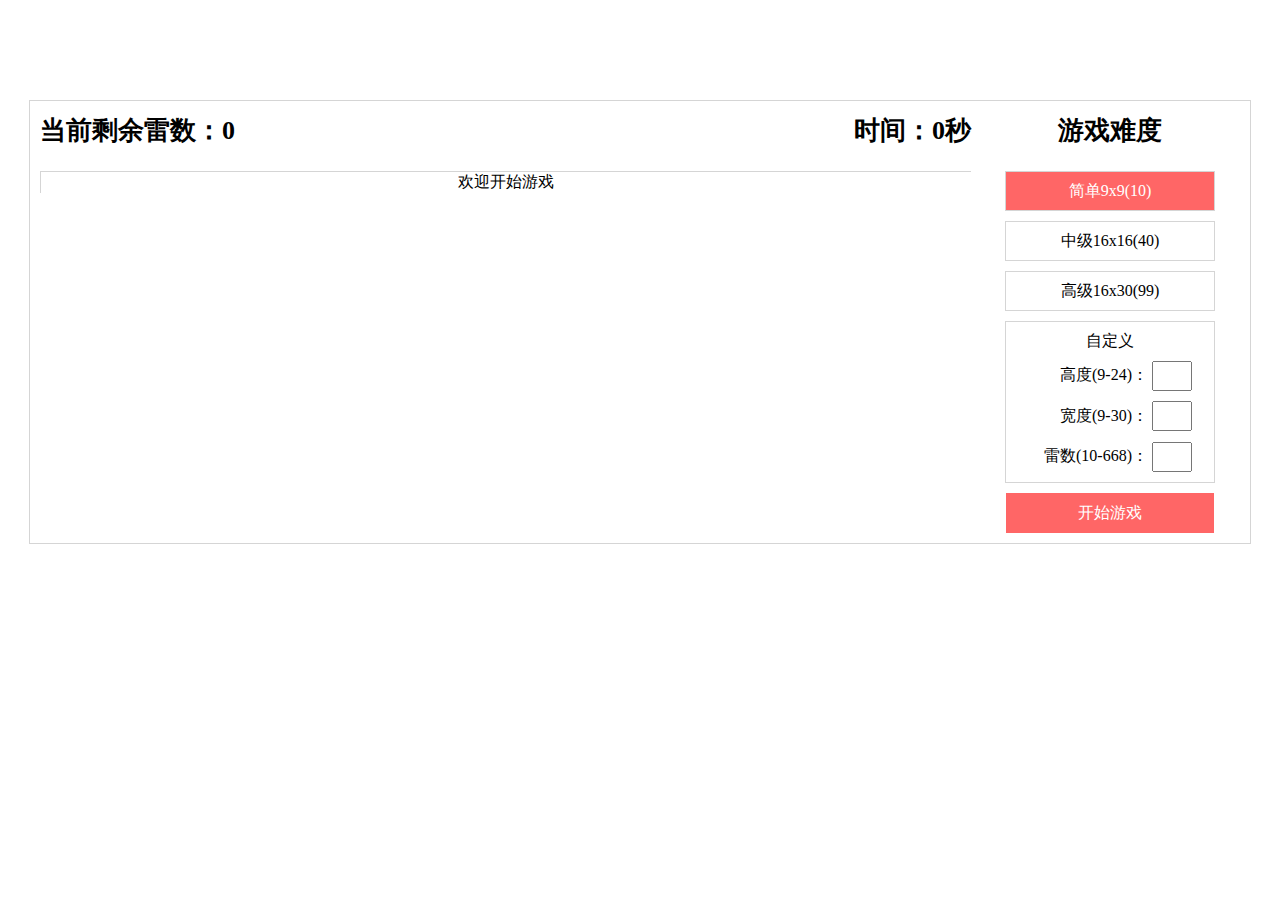
<file: mine field/index-2.html>
<!DOCTYPE html>
<html lang="en">
<head>
	<meta charset="UTF-8">
	<title>扫雷</title>
	<link rel="stylesheet" href="src/index.css">
</head>
<body>
	<div id="mine">
		<div class="mine-right">
			<dl id="level">
				<dt>游戏难度</dt>
				<dd class="active">
					<p>简单9x9(10)</p>
					<input type="hidden" class="fildeHeight" value="9">
					<input type="hidden" class="fildeWidth" value="9">
					<input type="hidden" class="fildeNum" value="10">
				</dd>
				<dd>
					<p>中级16x16(40)</p>
					<input type="hidden" class="fildeHeight" value="16">
					<input type="hidden" class="fildeWidth" value="16">
					<input type="hidden" class="fildeNum" value="40">
				</dd>
				<dd>
					<p>高级16x30(99)</p>
					<input type="hidden" class="fildeHeight" value="16">
					<input type="hidden" class="fildeWidth" value="30">
					<input type="hidden" class="fildeNum" value="99">
				</dd>
				<dd>
					<p>自定义</p>
					<div>
						<label>
							<span class="leve-text">高度(9-24)：</span>
							<input type="text" id="fildeHeight" class="fildeHeight">
						</label>
					</div>
					<div>
						<label>
							<span class="leve-text">宽度(9-30)：</span>
							<input type="text" id="fildeWidth" class="fildeWidth">
						</label>
					</div>
					<div>
						<label>
							<span class="leve-text">雷数(10-668)：</span>
							<input type="text" id="fildeNum" class="fildeNum">
						</label>
					</div>
				</dd>
			</dl>
			<button id="startGame">开始游戏</button>
		</div>
		<div class="mine-left">
			<div class="info clearfix">
				<div class="fl">当前剩余雷数：<span class="residue">0</span></div>
				<div class="fr">时间：<span class="time">0</span>秒</div>
			</div>
			<ul id="filde" class="filde"><!-- onselectstart="return false;"-->
				欢迎开始游戏
			</ul>
		</div>
	</div>
	<script src="src/reindex.js"></script>
</body>
</html>
</file>
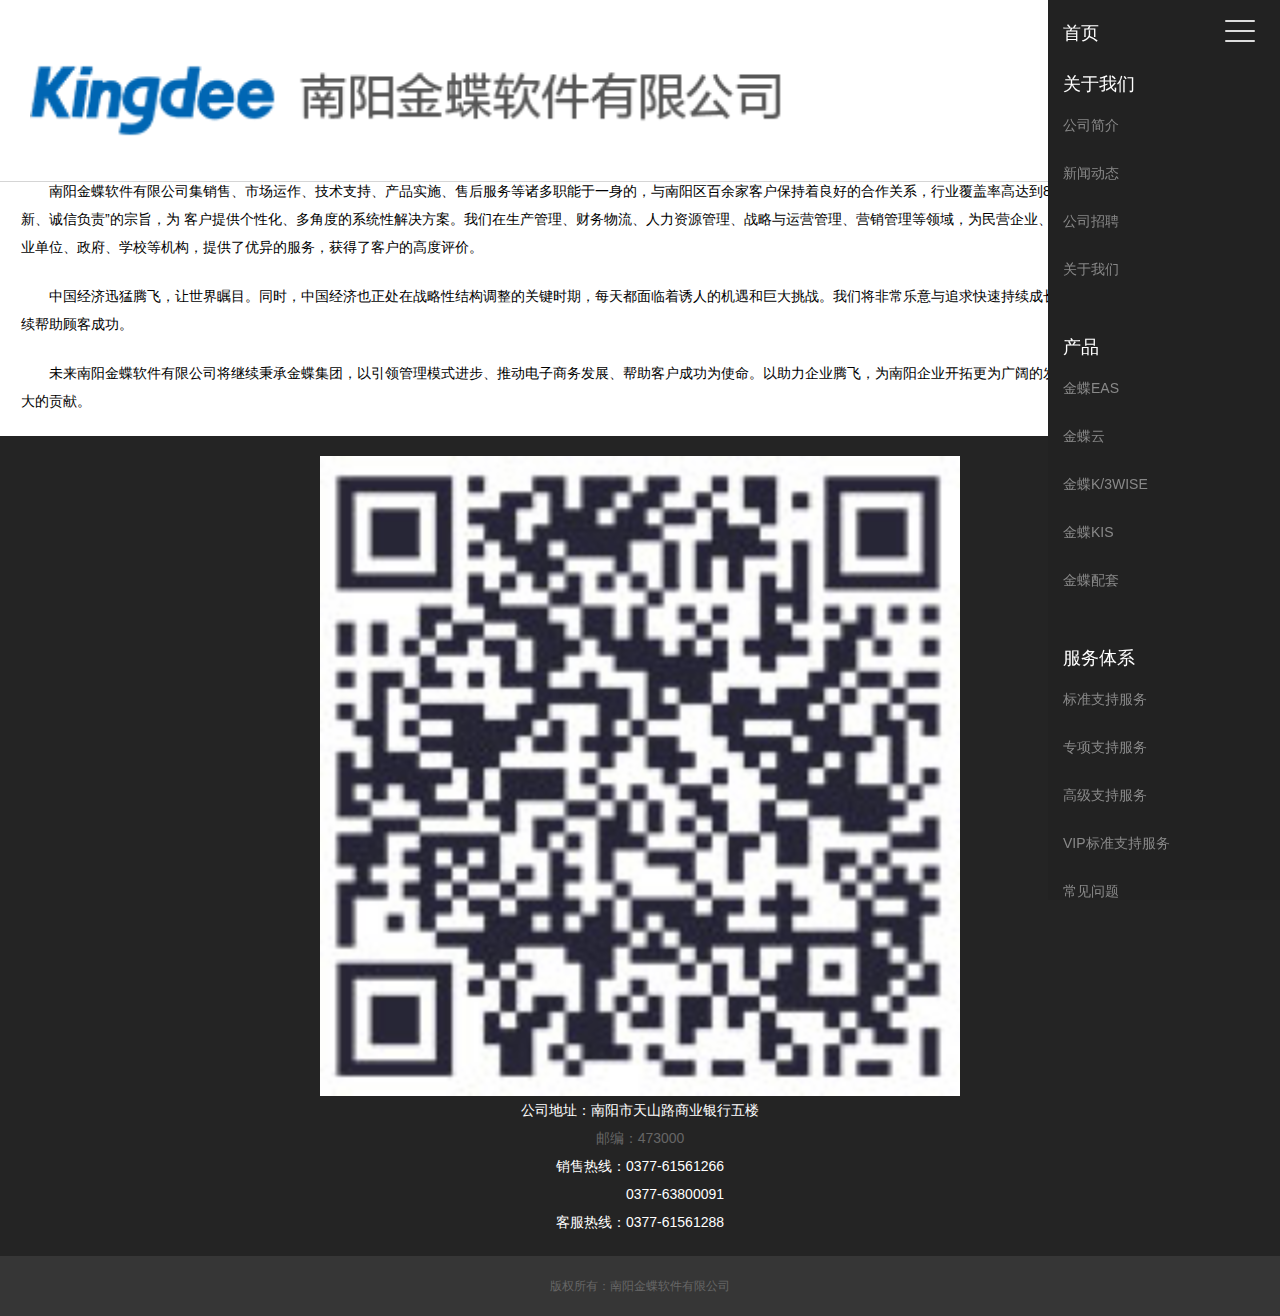
<file: nyjd_m/aboutus.html>
<!DOCTYPE html>
<html>
	<head>
	    <meta charset="utf-8">
	    <meta name="viewport" content="initial-scale=1.0, maximum-scale=1.0, user-scalable=no" />
	    <title></title>
	    <link rel="stylesheet" type="text/css" href="css/drawer.min.css"/>
	    <link rel="stylesheet" type="text/css" href="css/jquery.hiSlider.min.css"/>
	    <link rel="stylesheet" type="text/css" href="css/base.css"/>
	    <script src="js/jquery.min.js" type="text/javascript" charset="utf-8"></script>
	    <script src="js/jquery.drawer.min.js" type="text/javascript" charset="utf-8"></script>
	    <script src="js/jquery.hiSlider.min.js" type="text/javascript" charset="utf-8"></script>
	    <script src="js/iscroll.js" type="text/javascript" charset="utf-8"></script>
	    <script src="js/tab.js" type="text/javascript" charset="utf-8"></script>
	</head>
	<body>
		<div class="nav clearfix">
			<img src="images/logo.png"/>
			<div class="drawer drawer-right nav-list">
				<div class="drawer-toggle drawer-hamberger"><span></span></div>
				<div class="drawer-main drawer-default">
					<nav class="drawer-nav">
						<p class="drawer-nav-title"><a href="index.html">首页</a></p>
						<p class="drawer-nav-title"><a href="aboutus.html">关于我们</a></p>
						<ul class="drawer-nav-list">
							<li><a href="">公司简介</a></li>
							<li><a href="news.html">新闻动态</a></li>
							<li><a href="">公司招聘</a></li>
							<li><a href="">关于我们</a></li>
						</ul>
						<p class="drawer-nav-title"><a href="chanpin.html">产品</a></p>
						<ul class="drawer-nav-list">
							<li><a href="">金蝶EAS</a></li>
							<li><a href="">金蝶云</a></li>
							<li><a href="">金蝶K/3WISE</a></li>
							<li><a href="">金蝶KIS</a></li>
							<li><a href="">金蝶配套</a></li>
						</ul>
						<p class="drawer-nav-title"><a href="service.html">服务体系</a></p>
						<ul class="drawer-nav-list">
							<li><a href="">标准支持服务</a></li>
							<li><a href="">专项支持服务</a></li>
							<li><a href="">高级支持服务</a></li>
							<li><a href="">VIP标准支持服务</a></li>
							<li><a href="wenti.html">常见问题</a></li>
						</ul>
						<p class="drawer-nav-title"><a href="gyy.html">金蝶云</a></p>
						<ul class="drawer-nav-list">
							<li><a href="gyy.html">管易云</a></li>
							<li><a href="">精斗云</a></li>
							<li><a href="">云之家</a></li>
						</ul>
						<p class="drawer-nav-title"><a href="dingzhiwangzhan.html">定制化开发</a></p>
						<ul class="drawer-nav-list">
							<li><a href="">定制网站</a></li>
							<li><a href="">微信开发</a></li>
							<li><a href="">APP开发</a></li>
							<li><a href="">视觉设计</a></li>
						</ul>
						<p class="drawer-nav-title"><a href="anli.html">解决方案及案例</a></p>
						<ul class="drawer-nav-list">
							<li><a href="">按行业</a></li>
							<li><a href="">按领域</a></li>
							<li><a href="">按领域</a></li>
							<li><a href="">按领域</a></li>
						</ul>
					</nav>
				</div>
			</div>
		</div>
		<div class="main clearfix">
			<div class="weizhi">首页 > 关于我们</div>
			<div class="right">
				<h1 class="center">关于我们</h1>
				<p>南阳金蝶软件有限公司集销售、市场运作、技术支持、产品实施、售后服务等诸多职能于一身的，与南阳区百余家客户保持着良好的合作关系，行业覆盖率高达到80%。我们秉持“客户第一、持续创新、诚信负责”的宗旨，为 客户提供个性化、多角度的系统性解决方案。我们在生产管理、财务物流、人力资源管理、战略与运营管理、营销管理等领域，为民营企业、跨国公司、中大型国营企业、事业单位、政府、学校等机构，提供了优异的服务，获得了客户的高度评价。</p>
				<p>中国经济迅猛腾飞，让世界瞩目。同时，中国经济也正处在战略性结构调整的关键时期，每天都面临着诱人的机遇和巨大挑战。我们将非常乐意与追求快速持续成长的商业领袖坦诚交流。让我们继续帮助顾客成功。</p>
				<p>未来南阳金蝶软件有限公司将继续秉承金蝶集团，以引领管理模式进步、推动电子商务发展、帮助客户成功为使命。以助力企业腾飞，为南阳企业开拓更为广阔的发展空间，继续为南阳经济作出更大的贡献。</p>
			</div>
		</div>
		<div class="footer">
			<div class="footer-top">
				<img src="images/erweima.jpg"/>
				<div class="company-info">
					<p>公司地址：南阳市天山路商业银行五楼<span>邮编：473000</span></p>
					<p>销售热线：0377-61561266</p>
					<p><i style="visibility: hidden;">销售热线：</i>0377-63800091</p>
					<p>客服热线：0377-61561288</p>
				</div>
			</div>
			<div class="footer-bottom">
				<span>版权所有：南阳金蝶软件有限公司</span><br />
			</div>
		</div>
	</body>
</html>
</file>
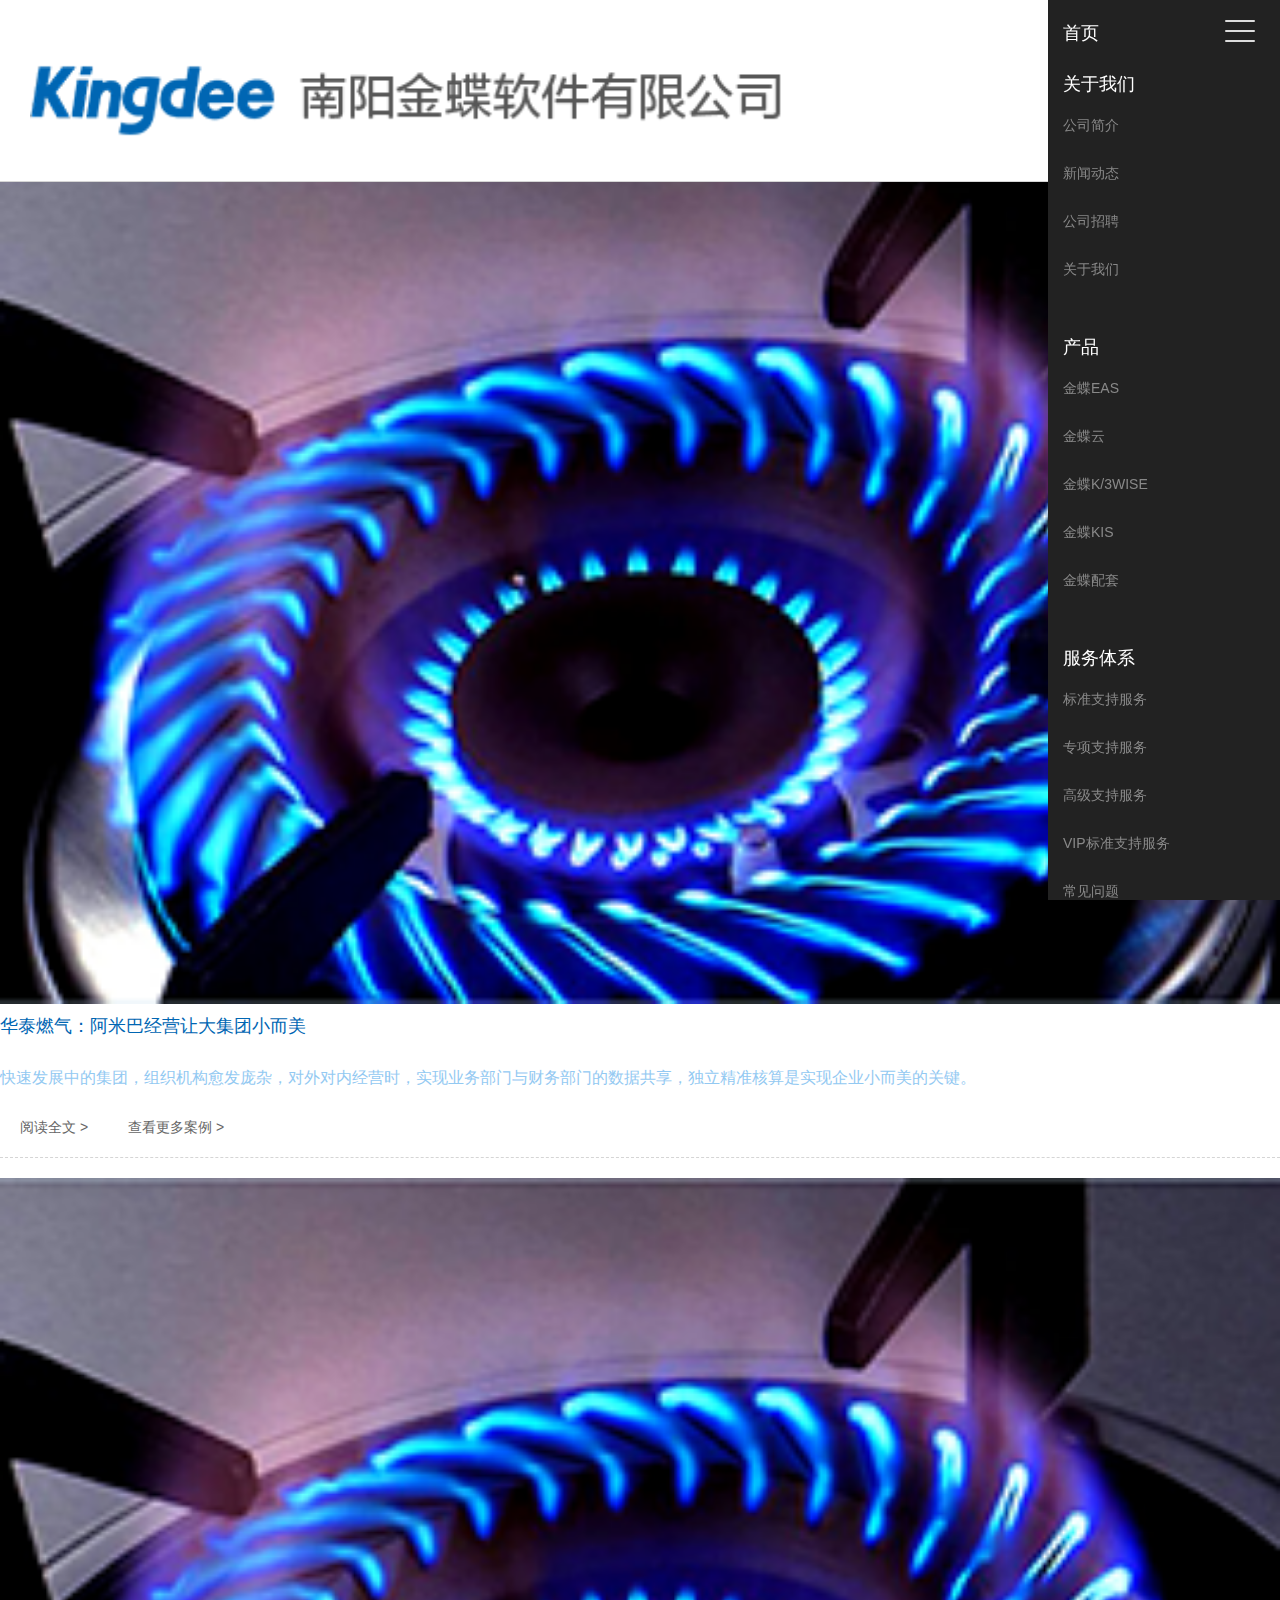
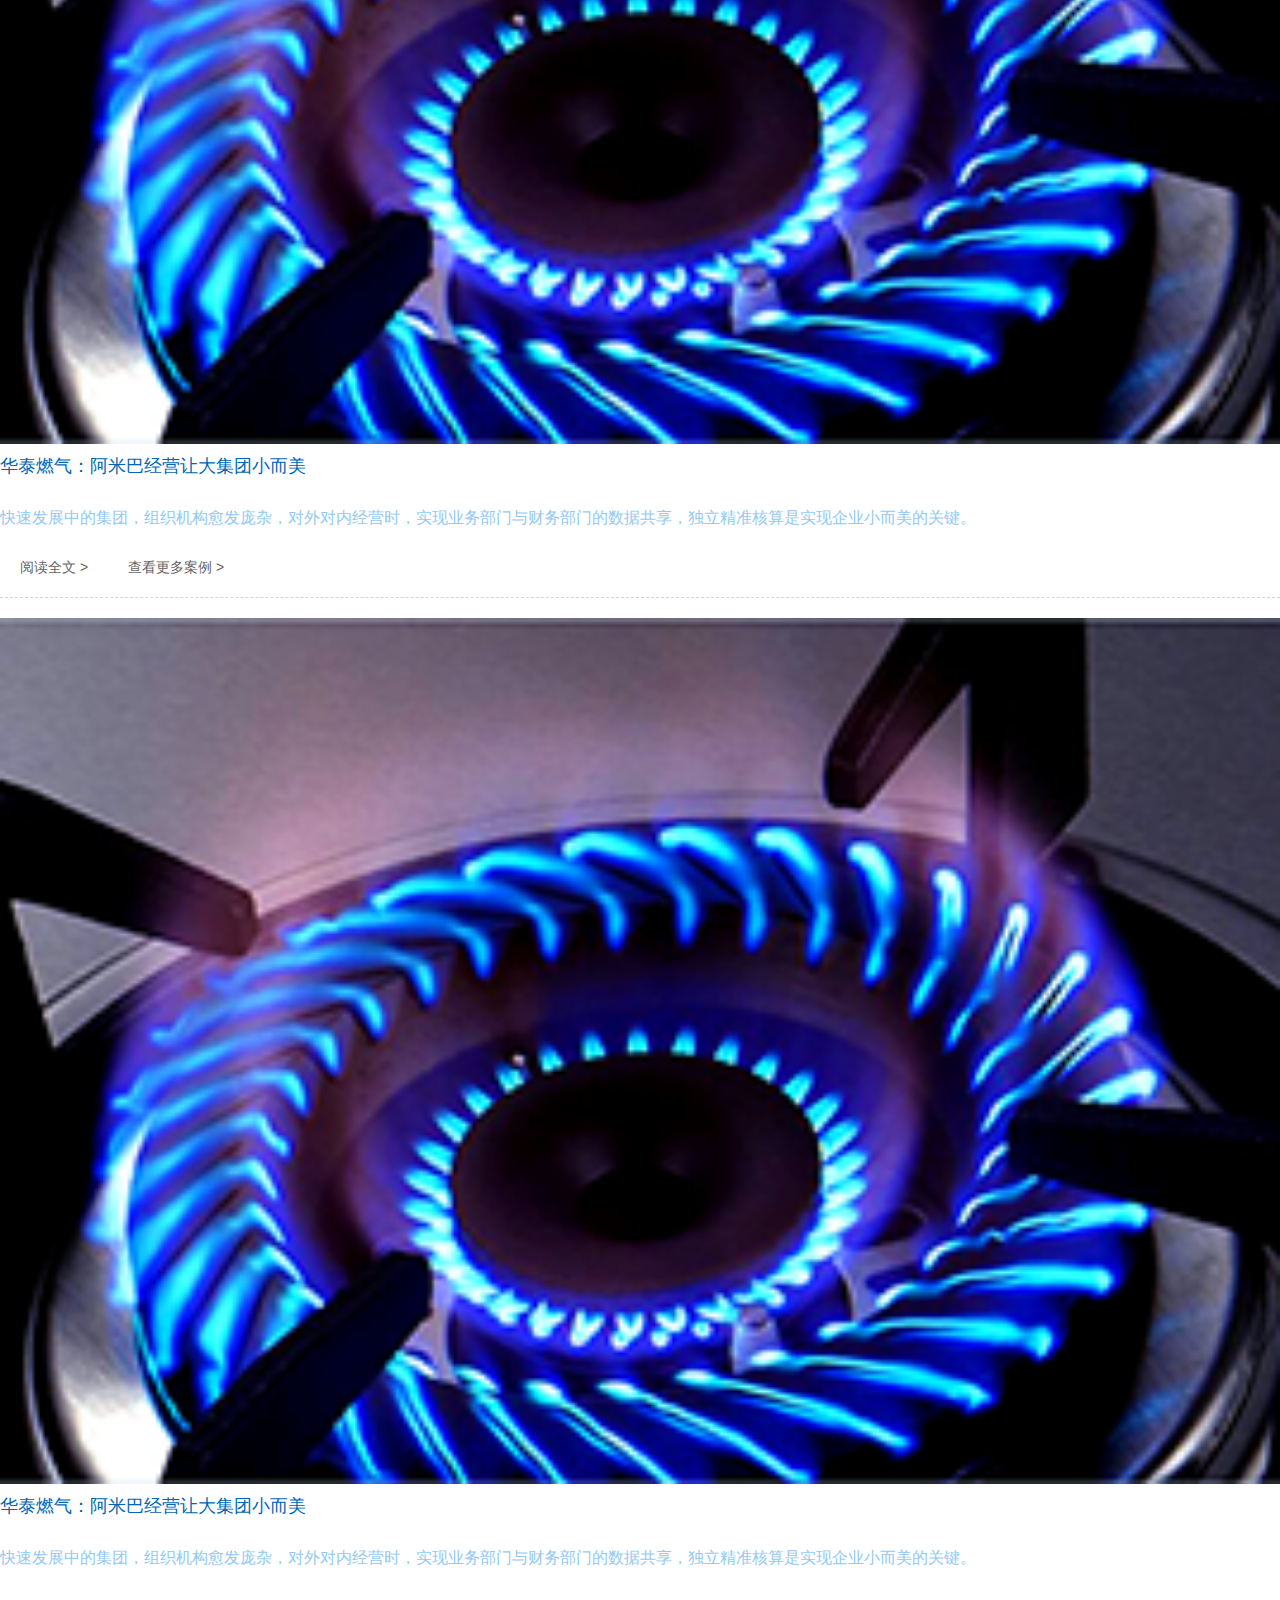
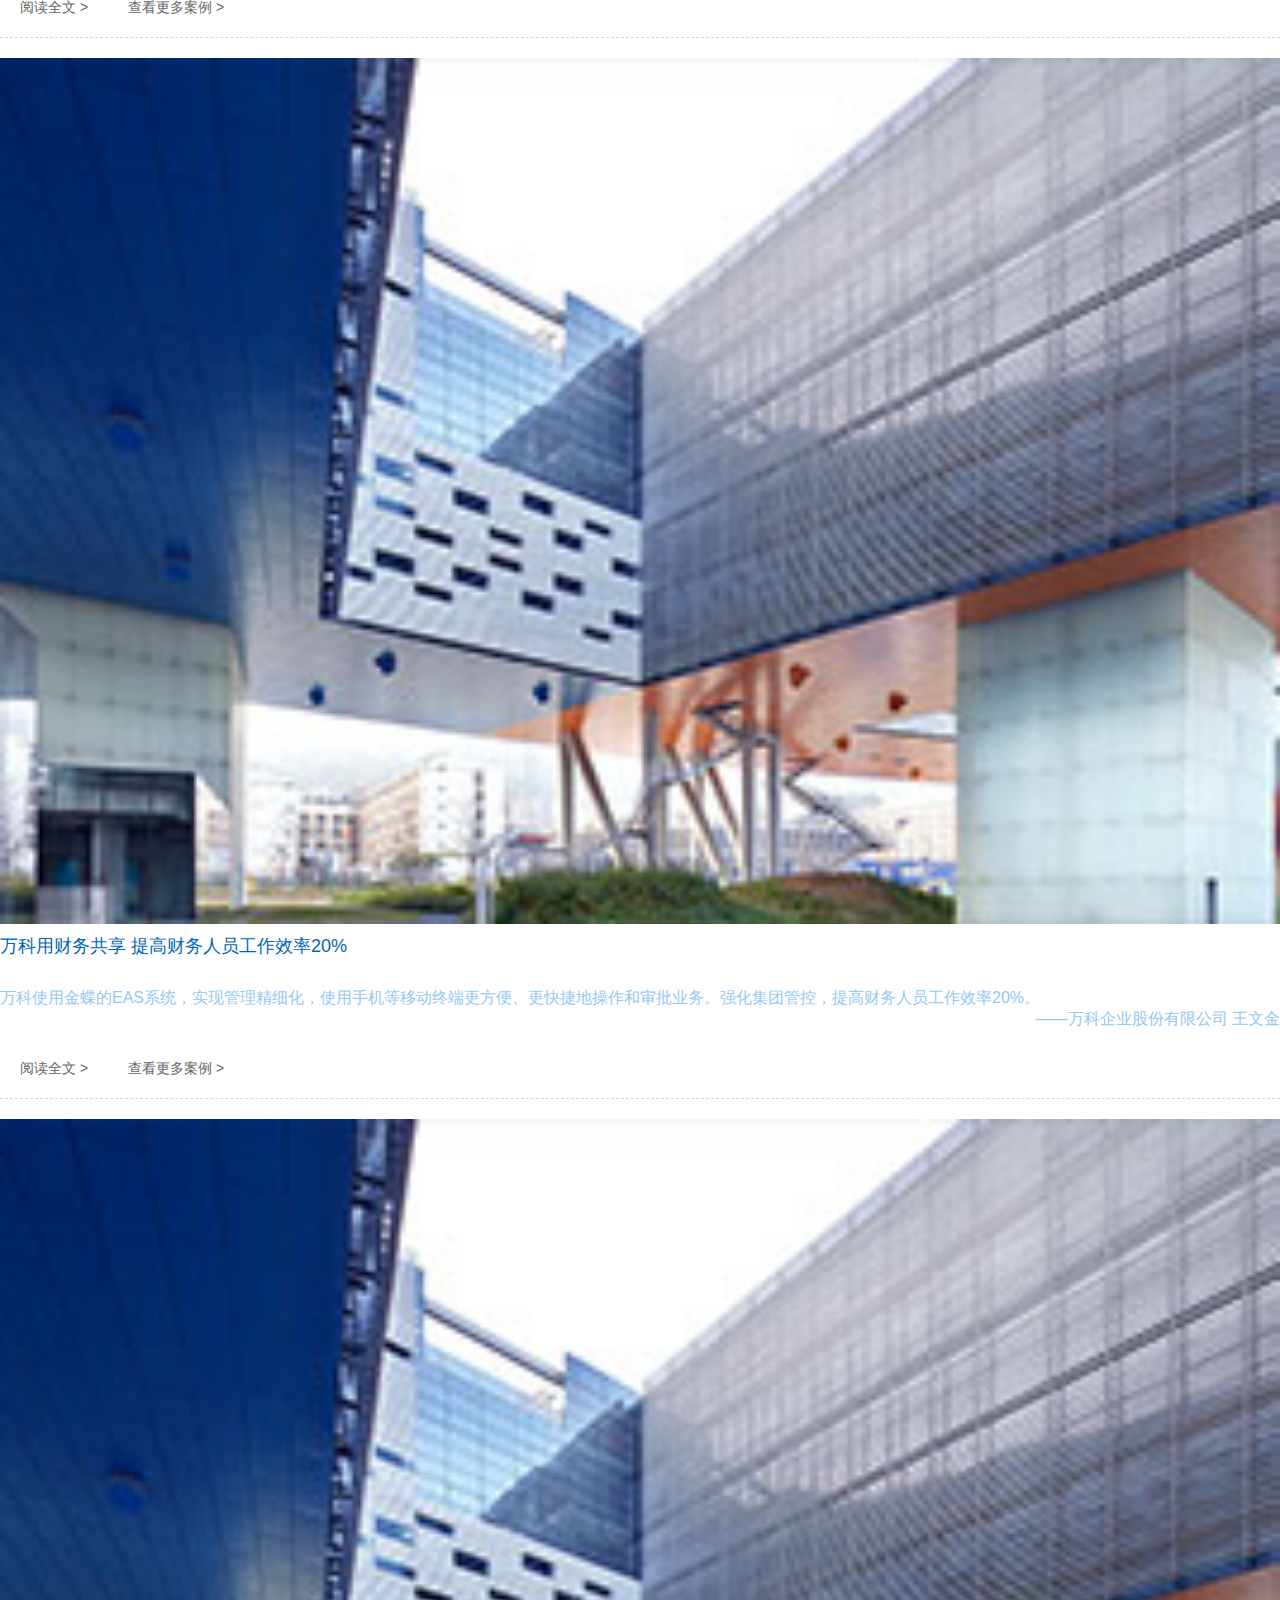
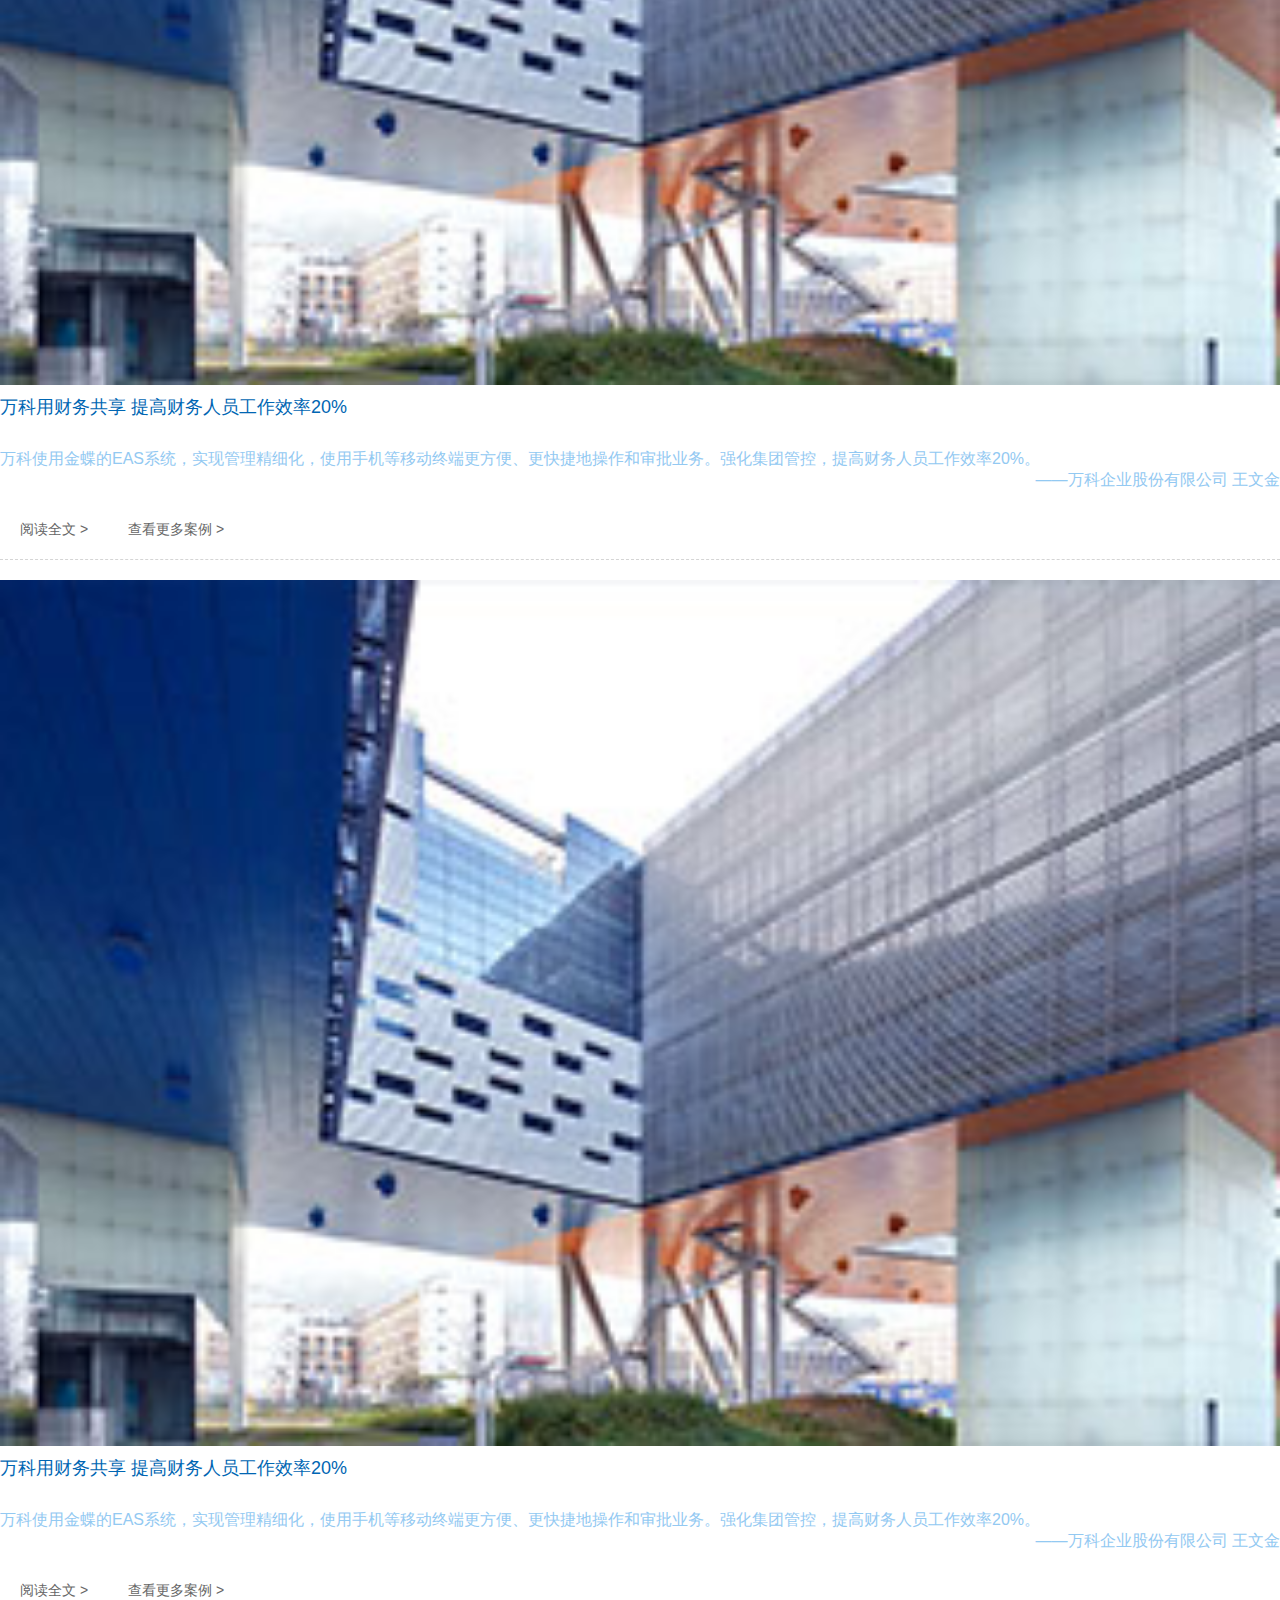
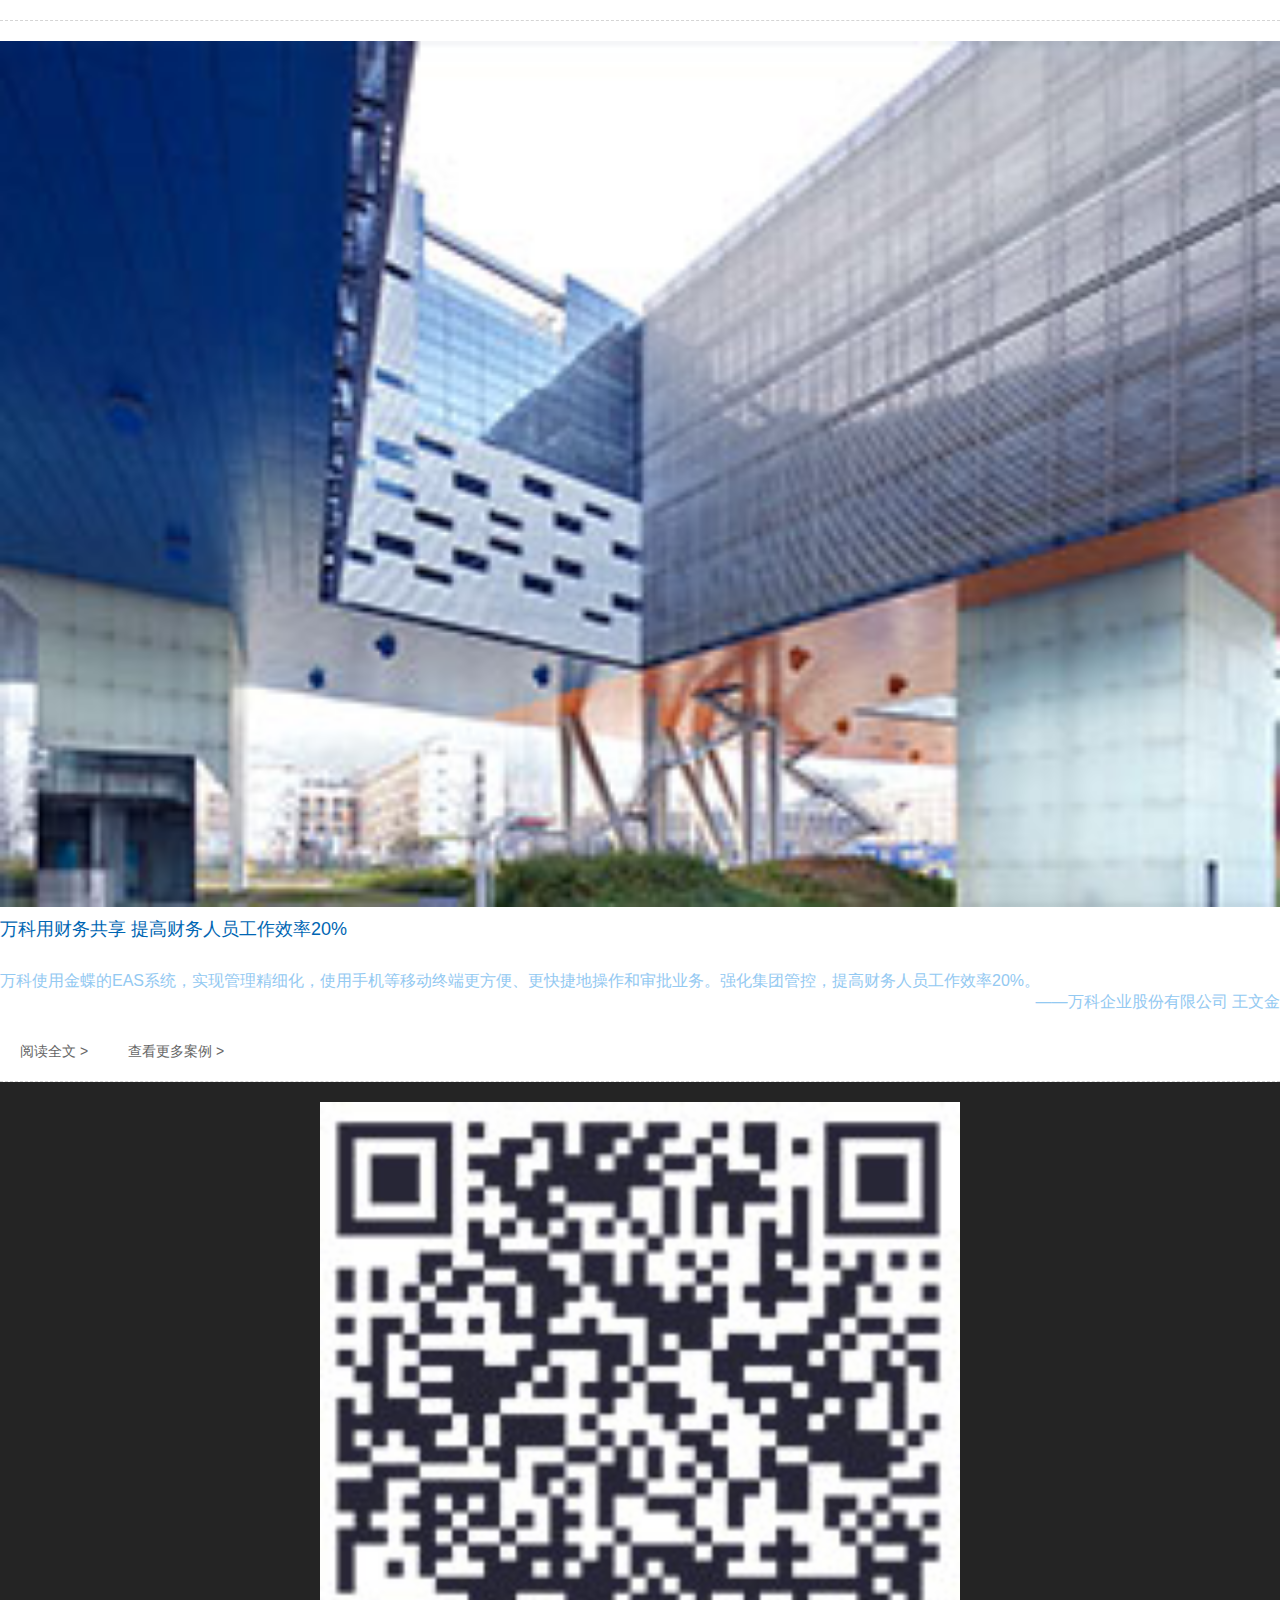
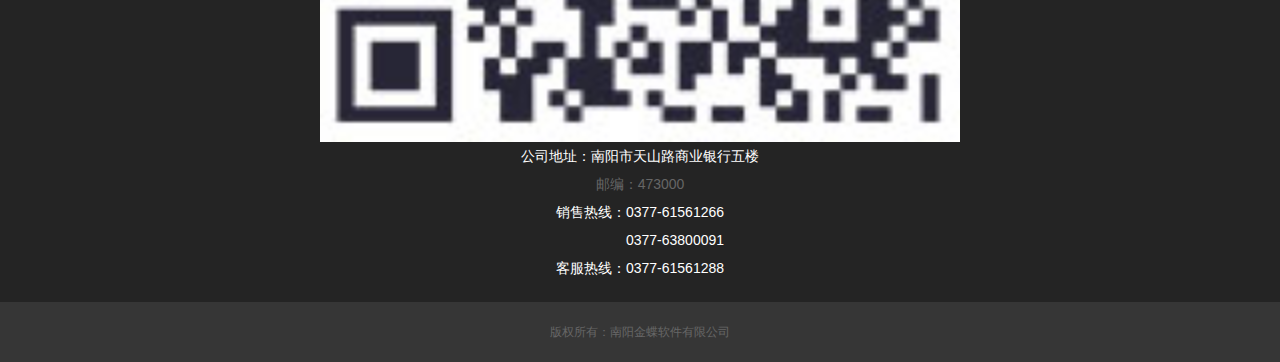
<file: nyjd_m/anli.html>
<!DOCTYPE html>
<html>
	<head>
	    <meta charset="utf-8">
	    <meta name="viewport" content="initial-scale=1.0, maximum-scale=1.0, user-scalable=no" />
	    <title></title>
	    <link rel="stylesheet" type="text/css" href="css/drawer.min.css"/>
	    <link rel="stylesheet" type="text/css" href="css/jquery.hiSlider.min.css"/>
	    <link rel="stylesheet" type="text/css" href="css/base.css"/>
	    <script src="js/jquery.min.js" type="text/javascript" charset="utf-8"></script>
	    <script src="js/jquery.drawer.min.js" type="text/javascript" charset="utf-8"></script>
	    <script src="js/jquery.hiSlider.min.js" type="text/javascript" charset="utf-8"></script>
	    <script src="js/iscroll.js" type="text/javascript" charset="utf-8"></script>
	    <script src="js/tab.js" type="text/javascript" charset="utf-8"></script>
	</head>
	<body>
		<div class="nav clearfix">
			<img src="images/logo.png"/>
			<div class="drawer drawer-right nav-list">
				<div class="drawer-toggle drawer-hamberger"><span></span></div>
				<div class="drawer-main drawer-default">
					<nav class="drawer-nav">
						<p class="drawer-nav-title"><a href="index.html">首页</a></p>
						<p class="drawer-nav-title"><a href="aboutus.html">关于我们</a></p>
						<ul class="drawer-nav-list">
							<li><a href="">公司简介</a></li>
							<li><a href="news.html">新闻动态</a></li>
							<li><a href="">公司招聘</a></li>
							<li><a href="">关于我们</a></li>
						</ul>
						<p class="drawer-nav-title"><a href="chanpin.html">产品</a></p>
						<ul class="drawer-nav-list">
							<li><a href="">金蝶EAS</a></li>
							<li><a href="">金蝶云</a></li>
							<li><a href="">金蝶K/3WISE</a></li>
							<li><a href="">金蝶KIS</a></li>
							<li><a href="">金蝶配套</a></li>
						</ul>
						<p class="drawer-nav-title"><a href="service.html">服务体系</a></p>
						<ul class="drawer-nav-list">
							<li><a href="">标准支持服务</a></li>
							<li><a href="">专项支持服务</a></li>
							<li><a href="">高级支持服务</a></li>
							<li><a href="">VIP标准支持服务</a></li>
							<li><a href="wenti.html">常见问题</a></li>
						</ul>
						<p class="drawer-nav-title"><a href="gyy.html">金蝶云</a></p>
						<ul class="drawer-nav-list">
							<li><a href="gyy.html">管易云</a></li>
							<li><a href="">精斗云</a></li>
							<li><a href="">云之家</a></li>
						</ul>
						<p class="drawer-nav-title"><a href="dingzhiwangzhan.html">定制化开发</a></p>
						<ul class="drawer-nav-list">
							<li><a href="">定制网站</a></li>
							<li><a href="">微信开发</a></li>
							<li><a href="">APP开发</a></li>
							<li><a href="">视觉设计</a></li>
						</ul>
						<p class="drawer-nav-title"><a href="anli.html">解决方案及案例</a></p>
						<ul class="drawer-nav-list">
							<li><a href="">按行业</a></li>
							<li><a href="">按领域</a></li>
							<li><a href="">按领域</a></li>
							<li><a href="">按领域</a></li>
						</ul>
					</nav>
				</div>
			</div>
		</div>
		<div class="main wrap clearfix">
			<div class="weizhi">首页 > 解决方案及案例</div>
			<div class="right">
				<div class="caiwuguanli">
					<div class="anli-con">
						<div class="anli-con-l"><img src="images/anli1.png"/></div>
						<div class="anli-con-r">
							<h1>华泰燃气：阿米巴经营让大集团小而美</h1>
							<h2>快速发展中的集团，组织机构愈发庞杂，对外对内经营时，实现业务部门与财务部门的数据共享，独立精准核算是实现企业小而美的关键。</h2>
							<h3><span>阅读全文 ></span><span>查看更多案例 ></span></h3>
						</div>
					</div>
					<div class="anli-con">
						<div class="anli-con-l fl"><img src="images/anli1.png"/></div>
						<div class="anli-con-r fl">
							<h1>华泰燃气：阿米巴经营让大集团小而美</h1>
							<h2>快速发展中的集团，组织机构愈发庞杂，对外对内经营时，实现业务部门与财务部门的数据共享，独立精准核算是实现企业小而美的关键。</h2>
							<h3><span>阅读全文 ></span><span>查看更多案例 ></span></h3>
						</div>
					</div>
					<div class="anli-con">
						<div class="anli-con-l fl"><img src="images/anli1.png"/></div>
						<div class="anli-con-r fl">
							<h1>华泰燃气：阿米巴经营让大集团小而美</h1>
							<h2>快速发展中的集团，组织机构愈发庞杂，对外对内经营时，实现业务部门与财务部门的数据共享，独立精准核算是实现企业小而美的关键。</h2>
							<h3><span>阅读全文 ></span><span>查看更多案例 ></span></h3>
						</div>
					</div>
				</div>
				<div class="caiwugongxiang">
					<div class="anli-con">
						<div class="anli-con-l fl"><img src="images/anli2.jpg"/></div>
						<div class="anli-con-r fl">
							<h1>万科用财务共享  提高财务人员工作效率20%</h1>
							<h2>万科使用金蝶的EAS系统，实现管理精细化，使用手机等移动终端更方便、更快捷地操作和审批业务。强化集团管控，提高财务人员工作效率20%。<span>——万科企业股份有限公司  王文金</span></h2>
							<h3><span>阅读全文 ></span><span>查看更多案例 ></span></h3>
						</div>
					</div>
					<div class="anli-con">
						<div class="anli-con-l fl"><img src="images/anli2.jpg"/></div>
						<div class="anli-con-r fl">
							<h1>万科用财务共享  提高财务人员工作效率20%</h1>
							<h2>万科使用金蝶的EAS系统，实现管理精细化，使用手机等移动终端更方便、更快捷地操作和审批业务。强化集团管控，提高财务人员工作效率20%。<span>——万科企业股份有限公司  王文金</span></h2>
							<h3><span>阅读全文 ></span><span>查看更多案例 ></span></h3>
						</div>
					</div>
					<div class="anli-con">
						<div class="anli-con-l fl"><img src="images/anli2.jpg"/></div>
						<div class="anli-con-r fl">
							<h1>万科用财务共享  提高财务人员工作效率20%</h1>
							<h2>万科使用金蝶的EAS系统，实现管理精细化，使用手机等移动终端更方便、更快捷地操作和审批业务。强化集团管控，提高财务人员工作效率20%。<span>——万科企业股份有限公司  王文金</span></h2>
							<h3><span>阅读全文 ></span><span>查看更多案例 ></span></h3>
						</div>
					</div>
					<div class="anli-con">
						<div class="anli-con-l fl"><img src="images/anli2.jpg"/></div>
						<div class="anli-con-r fl">
							<h1>万科用财务共享  提高财务人员工作效率20%</h1>
							<h2>万科使用金蝶的EAS系统，实现管理精细化，使用手机等移动终端更方便、更快捷地操作和审批业务。强化集团管控，提高财务人员工作效率20%。<span>——万科企业股份有限公司  王文金</span></h2>
							<h3><span>阅读全文 ></span><span>查看更多案例 ></span></h3>
						</div>
					</div>
				</div>
			</div>
		</div>
		<div class="footer">
			<div class="footer-top">
				<img src="images/erweima.jpg"/>
				<div class="company-info">
					<p>公司地址：南阳市天山路商业银行五楼<span>邮编：473000</span></p>
					<p>销售热线：0377-61561266</p>
					<p><i style="visibility: hidden;">销售热线：</i>0377-63800091</p>
					<p>客服热线：0377-61561288</p>
				</div>
			</div>
			<div class="footer-bottom">
				<span>版权所有：南阳金蝶软件有限公司</span><br />
			</div>
		</div>
	</body>
</html>
</file>
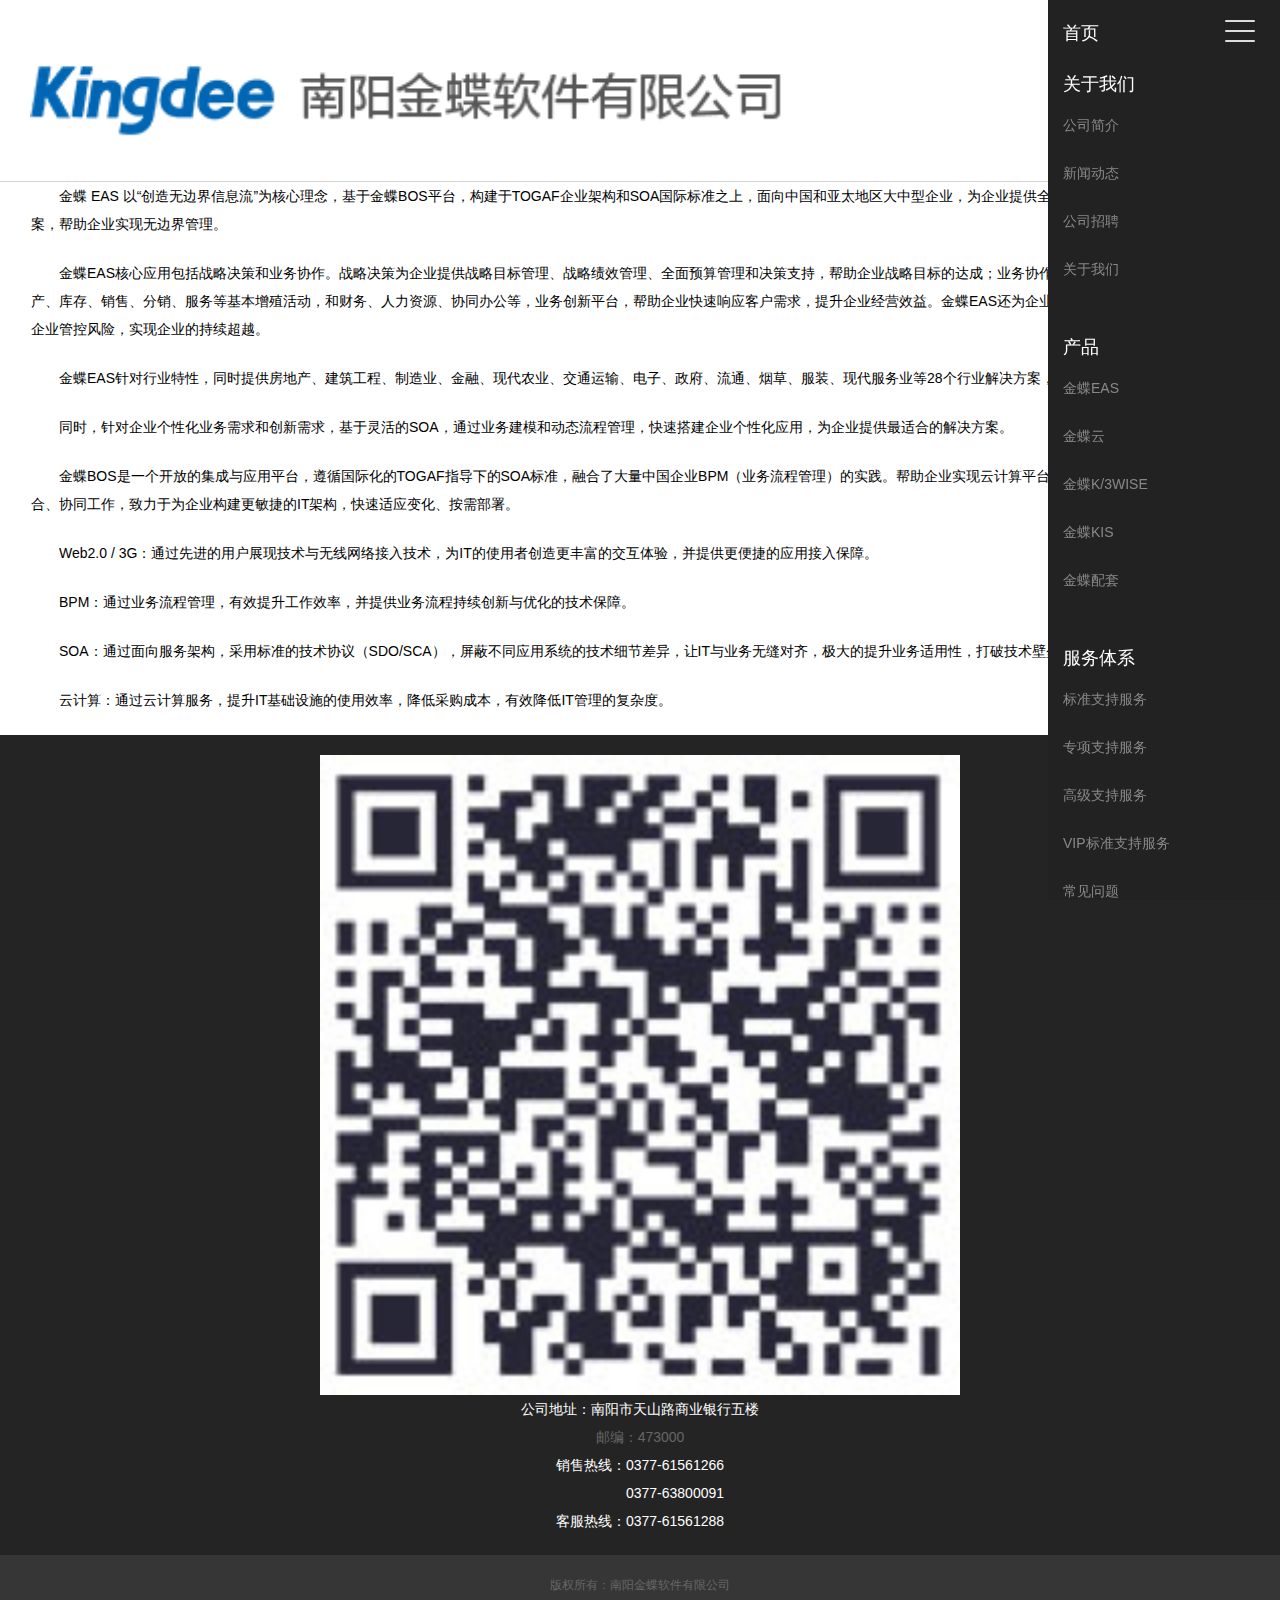
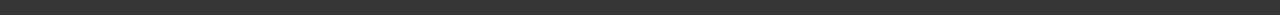
<file: nyjd_m/chanpin.html>
<!DOCTYPE html>
<html>
	<head>
	    <meta charset="utf-8">
	    <meta name="viewport" content="initial-scale=1.0, maximum-scale=1.0, user-scalable=no" />
	    <title></title>
	    <link rel="stylesheet" type="text/css" href="css/drawer.min.css"/>
	    <link rel="stylesheet" type="text/css" href="css/jquery.hiSlider.min.css"/>
	    <link rel="stylesheet" type="text/css" href="css/base.css"/>
	    <script src="js/jquery.min.js" type="text/javascript" charset="utf-8"></script>
	    <script src="js/jquery.drawer.min.js" type="text/javascript" charset="utf-8"></script>
	    <script src="js/jquery.hiSlider.min.js" type="text/javascript" charset="utf-8"></script>
	    <script src="js/iscroll.js" type="text/javascript" charset="utf-8"></script>
	    <script src="js/tab.js" type="text/javascript" charset="utf-8"></script>
	</head>
	<body>
		<div class="nav clearfix">
			<img src="images/logo.png"/>
			<div class="drawer drawer-right nav-list">
				<div class="drawer-toggle drawer-hamberger"><span></span></div>
				<div class="drawer-main drawer-default">
					<nav class="drawer-nav">
						<p class="drawer-nav-title"><a href="index.html">首页</a></p>
						<p class="drawer-nav-title"><a href="aboutus.html">关于我们</a></p>
						<ul class="drawer-nav-list">
							<li><a href="">公司简介</a></li>
							<li><a href="news.html">新闻动态</a></li>
							<li><a href="">公司招聘</a></li>
							<li><a href="">关于我们</a></li>
						</ul>
						<p class="drawer-nav-title"><a href="chanpin.html">产品</a></p>
						<ul class="drawer-nav-list">
							<li><a href="">金蝶EAS</a></li>
							<li><a href="">金蝶云</a></li>
							<li><a href="">金蝶K/3WISE</a></li>
							<li><a href="">金蝶KIS</a></li>
							<li><a href="">金蝶配套</a></li>
						</ul>
						<p class="drawer-nav-title"><a href="service.html">服务体系</a></p>
						<ul class="drawer-nav-list">
							<li><a href="">标准支持服务</a></li>
							<li><a href="">专项支持服务</a></li>
							<li><a href="">高级支持服务</a></li>
							<li><a href="">VIP标准支持服务</a></li>
							<li><a href="wenti.html">常见问题</a></li>
						</ul>
						<p class="drawer-nav-title"><a href="gyy.html">金蝶云</a></p>
						<ul class="drawer-nav-list">
							<li><a href="gyy.html">管易云</a></li>
							<li><a href="">精斗云</a></li>
							<li><a href="">云之家</a></li>
						</ul>
						<p class="drawer-nav-title"><a href="dingzhiwangzhan.html">定制化开发</a></p>
						<ul class="drawer-nav-list">
							<li><a href="">定制网站</a></li>
							<li><a href="">微信开发</a></li>
							<li><a href="">APP开发</a></li>
							<li><a href="">视觉设计</a></li>
						</ul>
						<p class="drawer-nav-title"><a href="anli.html">解决方案及案例</a></p>
						<ul class="drawer-nav-list">
							<li><a href="">按行业</a></li>
							<li><a href="">按领域</a></li>
							<li><a href="">按领域</a></li>
							<li><a href="">按领域</a></li>
						</ul>
					</nav>
				</div>
			</div>
		</div>
		<div class="main wrap clearfix">
			<div class="weizhi">首页 > 产品</div>
			<div class="right fr">
				<div id="layout-t1" class="ui-style-gradient">
					<h2 class="tab-hd">
						<span class="tab-hd-con"><a href="javascript:">产品概述</a></span>
						<span class="tab-hd-con"><a href="javascript:">功能详情</a></span>
						<span class="tab-hd-con"><a href="javascript:">应用价值</a></span>
						<span class="tab-hd-con"><a href="javascript:">获取服务</a></span>
					</h2>
					<div class="tab-bd dom-display">
						<div class="tab-bd-con current">
							<p>金蝶 EAS 以“创造无边界信息流”为核心理念，基于金蝶BOS平台，构建于TOGAF企业架构和SOA国际标准之上，面向中国和亚太地区大中型企业，为企业提供全面的业务、行业和个性化解决方案，帮助企业实现无边界管理。</p>
							<p>金蝶EAS核心应用包括战略决策和业务协作。战略决策为企业提供战略目标管理、战略绩效管理、全面预算管理和决策支持，帮助企业战略目标的达成；业务协作全面覆盖价值链研发、采购、生产、库存、销售、分销、服务等基本增殖活动，和财务、人力资源、协同办公等，业务创新平台，帮助企业快速响应客户需求，提升企业经营效益。金蝶EAS还为企业提供风险管理和对标管理，帮助企业管控风险，实现企业的持续超越。</p>
							<p>金蝶EAS针对行业特性，同时提供房地产、建筑工程、制造业、金融、现代农业、交通运输、电子、政府、流通、烟草、服装、现代服务业等28个行业解决方案，满足企业行业应用需求。</p>
							<p>同时，针对企业个性化业务需求和创新需求，基于灵活的SOA，通过业务建模和动态流程管理，快速搭建企业个性化应用，为企业提供最适合的解决方案。</p>
							<p>金蝶BOS是一个开放的集成与应用平台，遵循国际化的TOGAF指导下的SOA标准，融合了大量中国企业BPM（业务流程管理）的实践。帮助企业实现云计算平台，促进IT构架与业务的相互融合、协同工作，致力于为企业构建更敏捷的IT架构，快速适应变化、按需部署。</p>
							<p>Web2.0 / 3G：通过先进的用户展现技术与无线网络接入技术，为IT的使用者创造更丰富的交互体验，并提供更便捷的应用接入保障。</p>
							<p>BPM：通过业务流程管理，有效提升工作效率，并提供业务流程持续创新与优化的技术保障。</p>
							<p>SOA：通过面向服务架构，采用标准的技术协议（SDO/SCA），屏蔽不同应用系统的技术细节差异，让IT与业务无缝对齐，极大的提升业务适用性，打破技术壁垒与信息孤岛。</p>
							<p>云计算：通过云计算服务，提升IT基础设施的使用效率，降低采购成本，有效降低IT管理的复杂度。</p>
						</div>
						<div class="tab-bd-con">
							<p>智能填单：报销人按照以下两个步骤发起报销流程：报销人在金蝶票无忧下载电子发票或拍照上传纸质发票；系统自动识别、分类汇总发票信息传输数据到EAS报销助手，通过金蝶云之家，报销人可以通过手机等移动端，依据报销规则自动生成报销单。</p>
							<p>智能审核：智能审核包含以下几个方面：自动校验发票真伪；自动检查发票重复报销；自动预算控制；自动进行个人标准检查；通过金蝶云之家移动应用，审核人可以随时随地对报销单进行审核与处理。</p>
							<p>智能付款：报销单通过审核后自动生成付款单，付款单进入待付款中心，依据付款计划自动匹配相应银行账户执行付款。</p>
							<p>智能记账：付款单依据记账规则自动生成凭证；凭证自动提交、自动校验审核并过账。</p>
							<p>电子归档：已过账的凭证自动转换为标准电子凭证，并与相关有唯一编码识别的附件一起上传到电子档案系统进行归档。</p>
						</div>
						<div class="tab-bd-con"> 
							<p>金蝶EAS的智能财务机器人的应用，其核心价值主要体现在以下几个方面：</p>
							<p>通过系统的智能化处理，财务核算的工作效率得到较大提升，同时降低人工成本；释放的劳动力可以转移到高附加值的财务工作上。</p>
							<p>财务智能化能通过系统收集的数据促进财务流程的优化和核算的标准化，提升财务核算质量。</p>
							<p>财务智能化核算，财务数据直接来源于业务，促进了业财融合，财务数据更能真实的反映业务，为后续的财务分析提供准确，可靠的数据及依据。</p>
							<p>财务智能化不需要进行较大的投入，可以在现有的系统基础上进行低成本的集成和改造即能实现。</p>
							<p>金蝶EAS智能财务机器人应用基于云计算、大数据、人工智能等技术，为企业打造全方位全场景的应用，而不仅仅是只包含一个基于明确规则的自动化机器人。综合运用了人工智能的多项最新的技术：图像识别技术、语音识别技术、LBS技术、语义解析技术、规则与流程引擎技术、机器深度学习技术等人工智能相关技术，为企业提供多场景全方位的智能财务服务。</p>
							<p>未来的智能财务会进入到更多的业务中，为更多的业务提供服务，那时候，人人都是智能财务机器人的受益者。而这场变革才刚刚开始……</p>
						</div>
						<div class="tab-bd-con"> 
							<p>销售热线：0377-61561266</p>
							<p><i style="visibility: hidden;">销售热线：</i>0377-63800091</p>
							<p>客服热线：0377-61561288</p>
							<p><b class="btn">立即申请</b></p>
						</div>
					</div>
				</div>
			</div>
		</div>
		<div class="footer">
			<div class="footer-top">
				<img src="images/erweima.jpg"/>
				<div class="company-info">
					<p>公司地址：南阳市天山路商业银行五楼<span>邮编：473000</span></p>
					<p>销售热线：0377-61561266</p>
					<p><i style="visibility: hidden;">销售热线：</i>0377-63800091</p>
					<p>客服热线：0377-61561288</p>
				</div>
			</div>
			<div class="footer-bottom">
				<span>版权所有：南阳金蝶软件有限公司</span><br />
			</div>
		</div>
	</body>
</html>
</file>
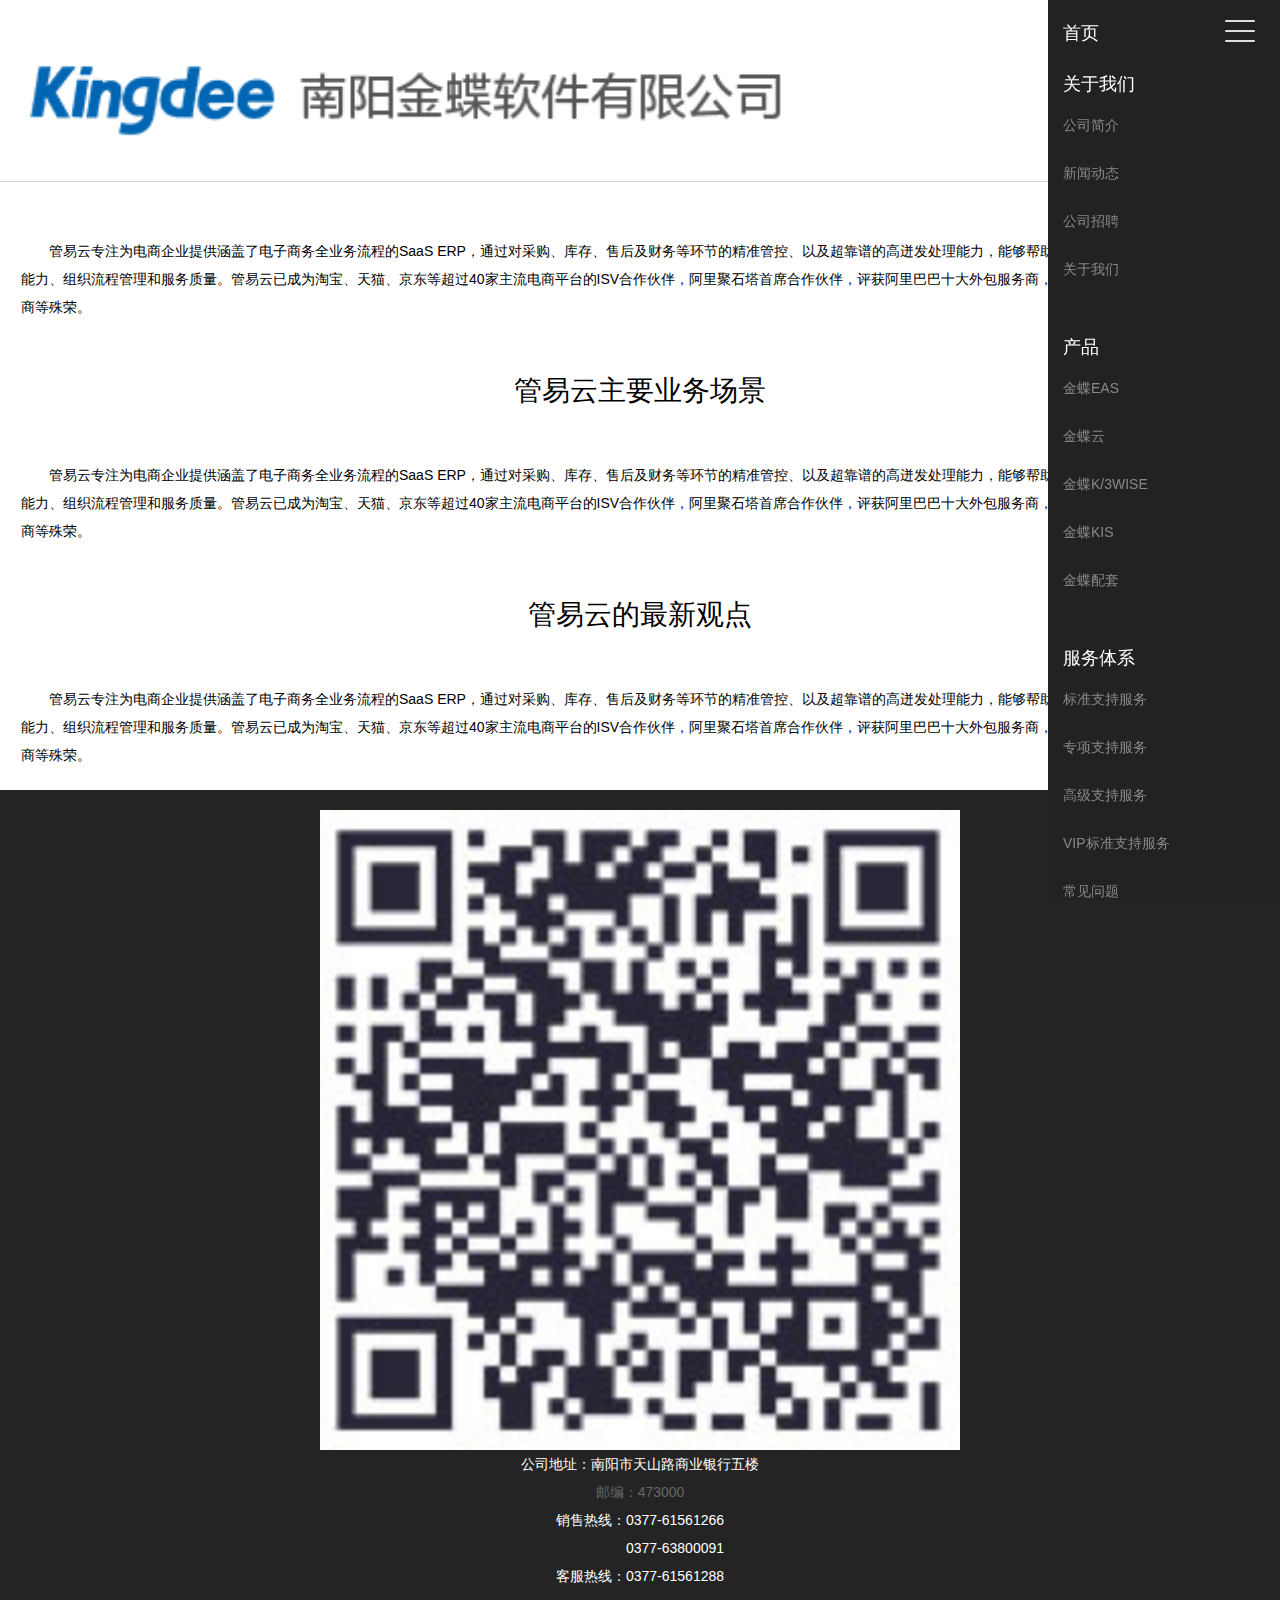
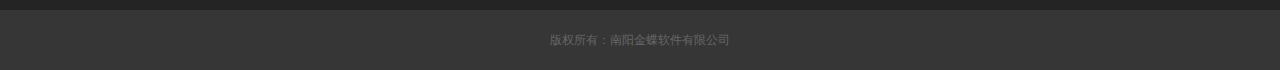
<file: nyjd_m/gyy.html>
<!DOCTYPE html>
<html>
	<head>
	    <meta charset="utf-8">
	    <meta name="viewport" content="initial-scale=1.0, maximum-scale=1.0, user-scalable=no" />
	    <title></title>
	    <link rel="stylesheet" type="text/css" href="css/drawer.min.css"/>
	    <link rel="stylesheet" type="text/css" href="css/jquery.hiSlider.min.css"/>
	    <link rel="stylesheet" type="text/css" href="css/base.css"/>
	    <script src="js/jquery.min.js" type="text/javascript" charset="utf-8"></script>
	    <script src="js/jquery.drawer.min.js" type="text/javascript" charset="utf-8"></script>
	    <script src="js/jquery.hiSlider.min.js" type="text/javascript" charset="utf-8"></script>
	    <script src="js/iscroll.js" type="text/javascript" charset="utf-8"></script>
	    <script src="js/tab.js" type="text/javascript" charset="utf-8"></script>
	</head>
	<body>
		<div class="nav clearfix">
			<img src="images/logo.png"/>
			<div class="drawer drawer-right nav-list">
				<div class="drawer-toggle drawer-hamberger"><span></span></div>
				<div class="drawer-main drawer-default">
					<nav class="drawer-nav">
						<p class="drawer-nav-title"><a href="index.html">首页</a></p>
						<p class="drawer-nav-title"><a href="aboutus.html">关于我们</a></p>
						<ul class="drawer-nav-list">
							<li><a href="">公司简介</a></li>
							<li><a href="news.html">新闻动态</a></li>
							<li><a href="">公司招聘</a></li>
							<li><a href="">关于我们</a></li>
						</ul>
						<p class="drawer-nav-title"><a href="chanpin.html">产品</a></p>
						<ul class="drawer-nav-list">
							<li><a href="">金蝶EAS</a></li>
							<li><a href="">金蝶云</a></li>
							<li><a href="">金蝶K/3WISE</a></li>
							<li><a href="">金蝶KIS</a></li>
							<li><a href="">金蝶配套</a></li>
						</ul>
						<p class="drawer-nav-title"><a href="service.html">服务体系</a></p>
						<ul class="drawer-nav-list">
							<li><a href="">标准支持服务</a></li>
							<li><a href="">专项支持服务</a></li>
							<li><a href="">高级支持服务</a></li>
							<li><a href="">VIP标准支持服务</a></li>
							<li><a href="wenti.html">常见问题</a></li>
						</ul>
						<p class="drawer-nav-title"><a href="gyy.html">金蝶云</a></p>
						<ul class="drawer-nav-list">
							<li><a href="gyy.html">管易云</a></li>
							<li><a href="">精斗云</a></li>
							<li><a href="">云之家</a></li>
						</ul>
						<p class="drawer-nav-title"><a href="dingzhiwangzhan.html">定制化开发</a></p>
						<ul class="drawer-nav-list">
							<li><a href="">定制网站</a></li>
							<li><a href="">微信开发</a></li>
							<li><a href="">APP开发</a></li>
							<li><a href="">视觉设计</a></li>
						</ul>
						<p class="drawer-nav-title"><a href="anli.html">解决方案及案例</a></p>
						<ul class="drawer-nav-list">
							<li><a href="">按行业</a></li>
							<li><a href="">按领域</a></li>
							<li><a href="">按领域</a></li>
							<li><a href="">按领域</a></li>
						</ul>
					</nav>
				</div>
			</div>
		</div>
		<div class="main wrap clearfix">
			<div class="weizhi">首页 > 金蝶云</div>
			<div class="right">
				<div class="yun-tit">为什么选择管易云？</div>
				<p>管易云专注为电商企业提供涵盖了电子商务全业务流程的SaaS ERP，通过对采购、库存、售后及财务等环节的精准管控、以及超靠谱的高迸发处理能力，能够帮助电商企业实现大幅提高订单处理能力、组织流程管理和服务质量。管易云已成为淘宝、天猫、京东等超过40家主流电商平台的ISV合作伙伴，阿里聚石塔首席合作伙伴，评获阿里巴巴十大外包服务商，淘宝金牌拍档，京东云优秀服务商等殊荣。</p>
				<div class="yun-tit">管易云主要业务场景</div>
				<p>管易云专注为电商企业提供涵盖了电子商务全业务流程的SaaS ERP，通过对采购、库存、售后及财务等环节的精准管控、以及超靠谱的高迸发处理能力，能够帮助电商企业实现大幅提高订单处理能力、组织流程管理和服务质量。管易云已成为淘宝、天猫、京东等超过40家主流电商平台的ISV合作伙伴，阿里聚石塔首席合作伙伴，评获阿里巴巴十大外包服务商，淘宝金牌拍档，京东云优秀服务商等殊荣。</p>
				<div class="yun-tit">管易云的最新观点</div>
				<p>管易云专注为电商企业提供涵盖了电子商务全业务流程的SaaS ERP，通过对采购、库存、售后及财务等环节的精准管控、以及超靠谱的高迸发处理能力，能够帮助电商企业实现大幅提高订单处理能力、组织流程管理和服务质量。管易云已成为淘宝、天猫、京东等超过40家主流电商平台的ISV合作伙伴，阿里聚石塔首席合作伙伴，评获阿里巴巴十大外包服务商，淘宝金牌拍档，京东云优秀服务商等殊荣。</p>
			</div>
		</div>
		<div class="footer">
			<div class="footer-top">
				<img src="images/erweima.jpg"/>
				<div class="company-info">
					<p>公司地址：南阳市天山路商业银行五楼<span>邮编：473000</span></p>
					<p>销售热线：0377-61561266</p>
					<p><i style="visibility: hidden;">销售热线：</i>0377-63800091</p>
					<p>客服热线：0377-61561288</p>
				</div>
			</div>
			<div class="footer-bottom">
				<span>版权所有：南阳金蝶软件有限公司</span><br />
			</div>
		</div>
	</body>
</html>
</file>
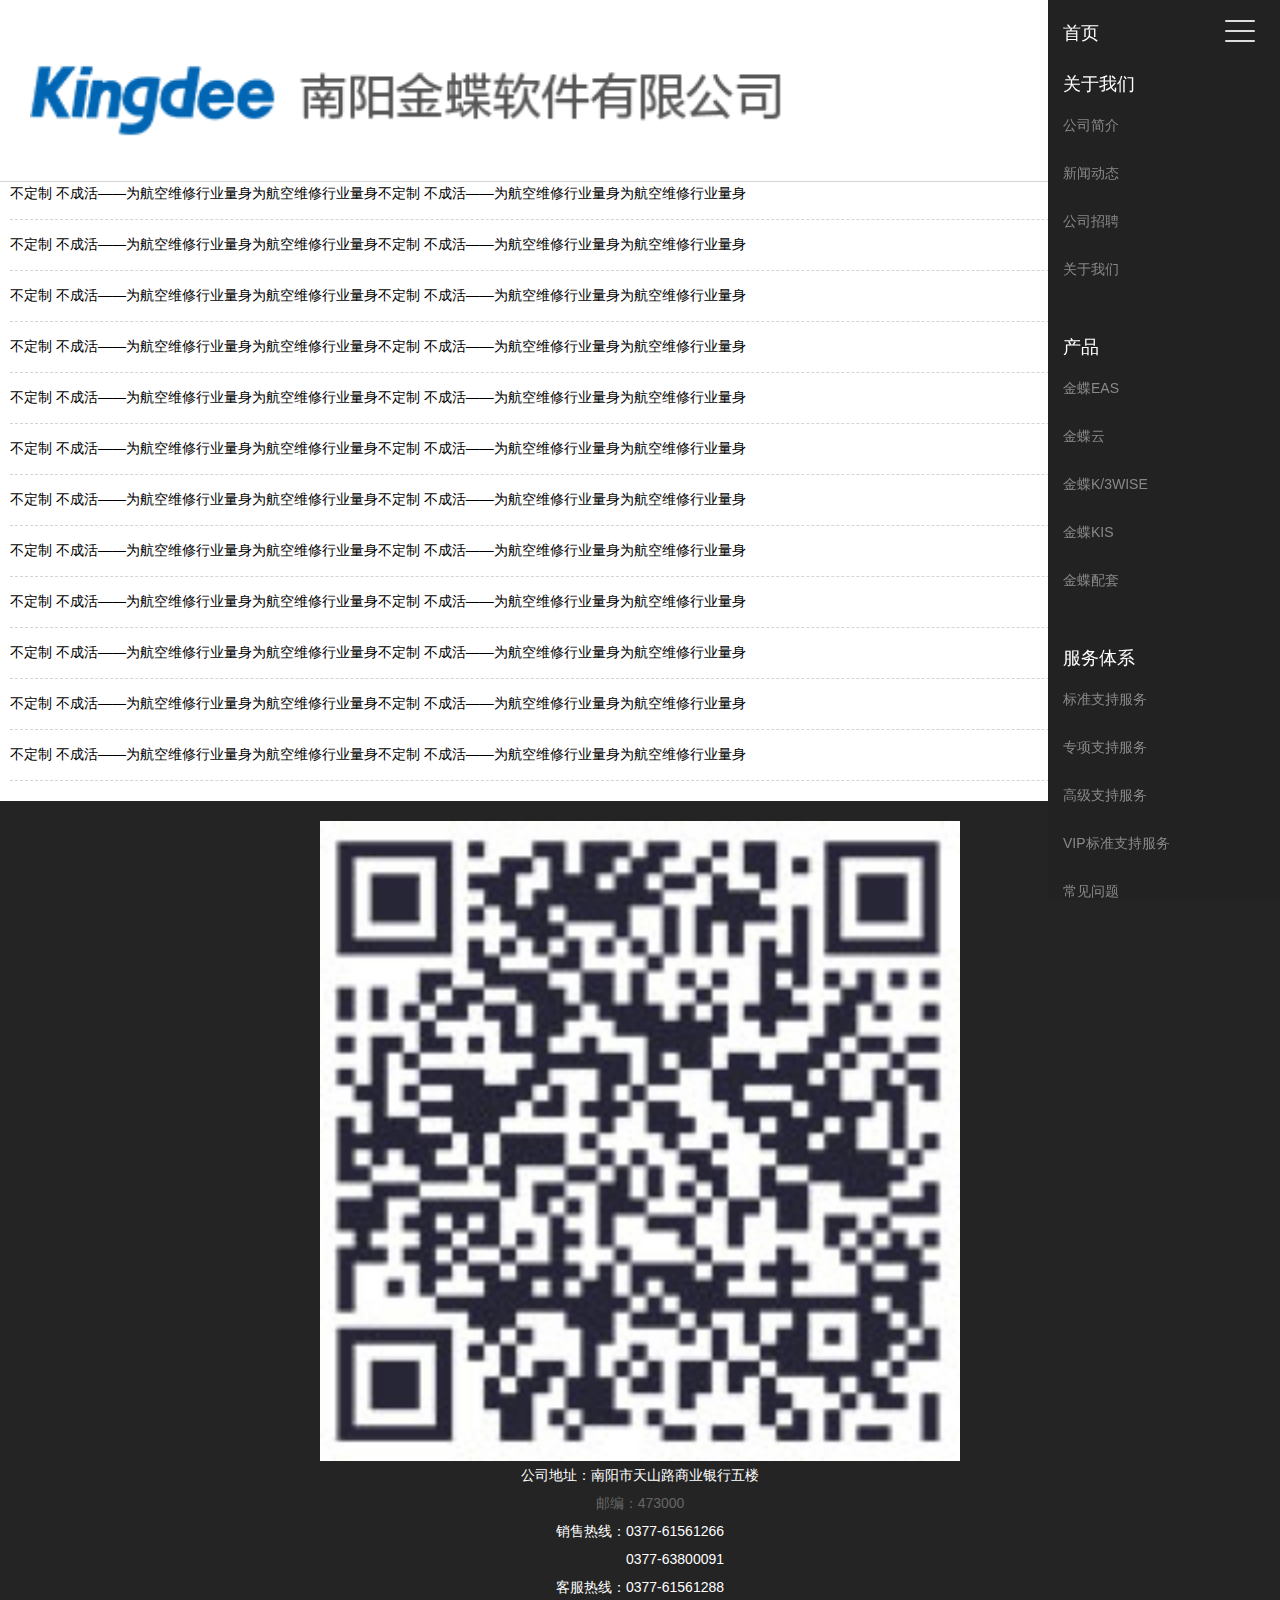
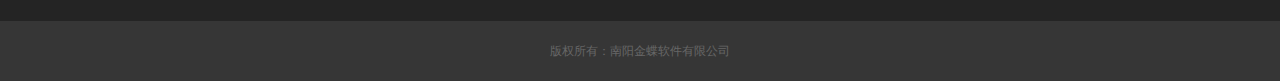
<file: nyjd_m/news.html>
<!DOCTYPE html>
<html>
	<head>
	    <meta charset="utf-8">
	    <meta name="viewport" content="initial-scale=1.0, maximum-scale=1.0, user-scalable=no" />
	    <title></title>
	    <link rel="stylesheet" type="text/css" href="css/drawer.min.css"/>
	    <link rel="stylesheet" type="text/css" href="css/jquery.hiSlider.min.css"/>
	    <link rel="stylesheet" type="text/css" href="css/base.css"/>
	    <script src="js/jquery.min.js" type="text/javascript" charset="utf-8"></script>
	    <script src="js/jquery.drawer.min.js" type="text/javascript" charset="utf-8"></script>
	    <script src="js/jquery.hiSlider.min.js" type="text/javascript" charset="utf-8"></script>
	    <script src="js/iscroll.js" type="text/javascript" charset="utf-8"></script>
	    <script src="js/tab.js" type="text/javascript" charset="utf-8"></script>
	</head>
	<body>
		<div class="nav clearfix">
			<img src="images/logo.png"/>
			<div class="drawer drawer-right nav-list">
				<div class="drawer-toggle drawer-hamberger"><span></span></div>
				<div class="drawer-main drawer-default">
					<nav class="drawer-nav">
						<p class="drawer-nav-title"><a href="index.html">首页</a></p>
						<p class="drawer-nav-title"><a href="aboutus.html">关于我们</a></p>
						<ul class="drawer-nav-list">
							<li><a href="">公司简介</a></li>
							<li><a href="news.html">新闻动态</a></li>
							<li><a href="">公司招聘</a></li>
							<li><a href="">关于我们</a></li>
						</ul>
						<p class="drawer-nav-title"><a href="chanpin.html">产品</a></p>
						<ul class="drawer-nav-list">
							<li><a href="">金蝶EAS</a></li>
							<li><a href="">金蝶云</a></li>
							<li><a href="">金蝶K/3WISE</a></li>
							<li><a href="">金蝶KIS</a></li>
							<li><a href="">金蝶配套</a></li>
						</ul>
						<p class="drawer-nav-title"><a href="service.html">服务体系</a></p>
						<ul class="drawer-nav-list">
							<li><a href="">标准支持服务</a></li>
							<li><a href="">专项支持服务</a></li>
							<li><a href="">高级支持服务</a></li>
							<li><a href="">VIP标准支持服务</a></li>
							<li><a href="wenti.html">常见问题</a></li>
						</ul>
						<p class="drawer-nav-title"><a href="gyy.html">金蝶云</a></p>
						<ul class="drawer-nav-list">
							<li><a href="gyy.html">管易云</a></li>
							<li><a href="">精斗云</a></li>
							<li><a href="">云之家</a></li>
						</ul>
						<p class="drawer-nav-title"><a href="dingzhiwangzhan.html">定制化开发</a></p>
						<ul class="drawer-nav-list">
							<li><a href="">定制网站</a></li>
							<li><a href="">微信开发</a></li>
							<li><a href="">APP开发</a></li>
							<li><a href="">视觉设计</a></li>
						</ul>
						<p class="drawer-nav-title"><a href="anli.html">解决方案及案例</a></p>
						<ul class="drawer-nav-list">
							<li><a href="">按行业</a></li>
							<li><a href="">按领域</a></li>
							<li><a href="">按领域</a></li>
							<li><a href="">按领域</a></li>
						</ul>
					</nav>
				</div>
			</div>
		</div>
		<div class="main">
			<div class="weizhi">首页 > 新闻动态</div>
			<div class="right">
				<ul class="news-list">
					<li><span class="fl">不定制 不成活——为航空维修行业量身为航空维修行业量身不定制 不成活——为航空维修行业量身为航空维修行业量身</span><span class="newsinfo-date fr">(2014-08-21)</span></li>
					<li><span class="fl">不定制 不成活——为航空维修行业量身为航空维修行业量身不定制 不成活——为航空维修行业量身为航空维修行业量身</span><span class="newsinfo-date fr">(2014-08-21)</span></li>
					<li><span class="fl">不定制 不成活——为航空维修行业量身为航空维修行业量身不定制 不成活——为航空维修行业量身为航空维修行业量身</span><span class="newsinfo-date fr">(2014-08-21)</span></li>
					<li><span class="fl">不定制 不成活——为航空维修行业量身为航空维修行业量身不定制 不成活——为航空维修行业量身为航空维修行业量身</span><span class="newsinfo-date fr">(2014-08-21)</span></li>
					<li><span class="fl">不定制 不成活——为航空维修行业量身为航空维修行业量身不定制 不成活——为航空维修行业量身为航空维修行业量身</span><span class="newsinfo-date fr">(2014-08-21)</span></li>
					<li><span class="fl">不定制 不成活——为航空维修行业量身为航空维修行业量身不定制 不成活——为航空维修行业量身为航空维修行业量身</span><span class="newsinfo-date fr">(2014-08-21)</span></li>
					<li><span class="fl">不定制 不成活——为航空维修行业量身为航空维修行业量身不定制 不成活——为航空维修行业量身为航空维修行业量身</span><span class="newsinfo-date fr">(2014-08-21)</span></li>
					<li><span class="fl">不定制 不成活——为航空维修行业量身为航空维修行业量身不定制 不成活——为航空维修行业量身为航空维修行业量身</span><span class="newsinfo-date fr">(2014-08-21)</span></li>
					<li><span class="fl">不定制 不成活——为航空维修行业量身为航空维修行业量身不定制 不成活——为航空维修行业量身为航空维修行业量身</span><span class="newsinfo-date fr">(2014-08-21)</span></li>
					<li><span class="fl">不定制 不成活——为航空维修行业量身为航空维修行业量身不定制 不成活——为航空维修行业量身为航空维修行业量身</span><span class="newsinfo-date fr">(2014-08-21)</span></li>
					<li><span class="fl">不定制 不成活——为航空维修行业量身为航空维修行业量身不定制 不成活——为航空维修行业量身为航空维修行业量身</span><span class="newsinfo-date fr">(2014-08-21)</span></li>
					<li><span class="fl">不定制 不成活——为航空维修行业量身为航空维修行业量身不定制 不成活——为航空维修行业量身为航空维修行业量身</span><span class="newsinfo-date fr">(2014-08-21)</span></li>
					<li><span class="fl">不定制 不成活——为航空维修行业量身为航空维修行业量身不定制 不成活——为航空维修行业量身为航空维修行业量身</span><span class="newsinfo-date fr">(2014-08-21)</span></li>
				</ul>
			</div>
		</div>
		<div class="footer">
			<div class="footer-top">
				<img src="images/erweima.jpg"/>
				<div class="company-info">
					<p>公司地址：南阳市天山路商业银行五楼<span>邮编：473000</span></p>
					<p>销售热线：0377-61561266</p>
					<p><i style="visibility: hidden;">销售热线：</i>0377-63800091</p>
					<p>客服热线：0377-61561288</p>
				</div>
			</div>
			<div class="footer-bottom">
				<span>版权所有：南阳金蝶软件有限公司</span><br />
			</div>
		</div>
	</body>
</html>
</file>
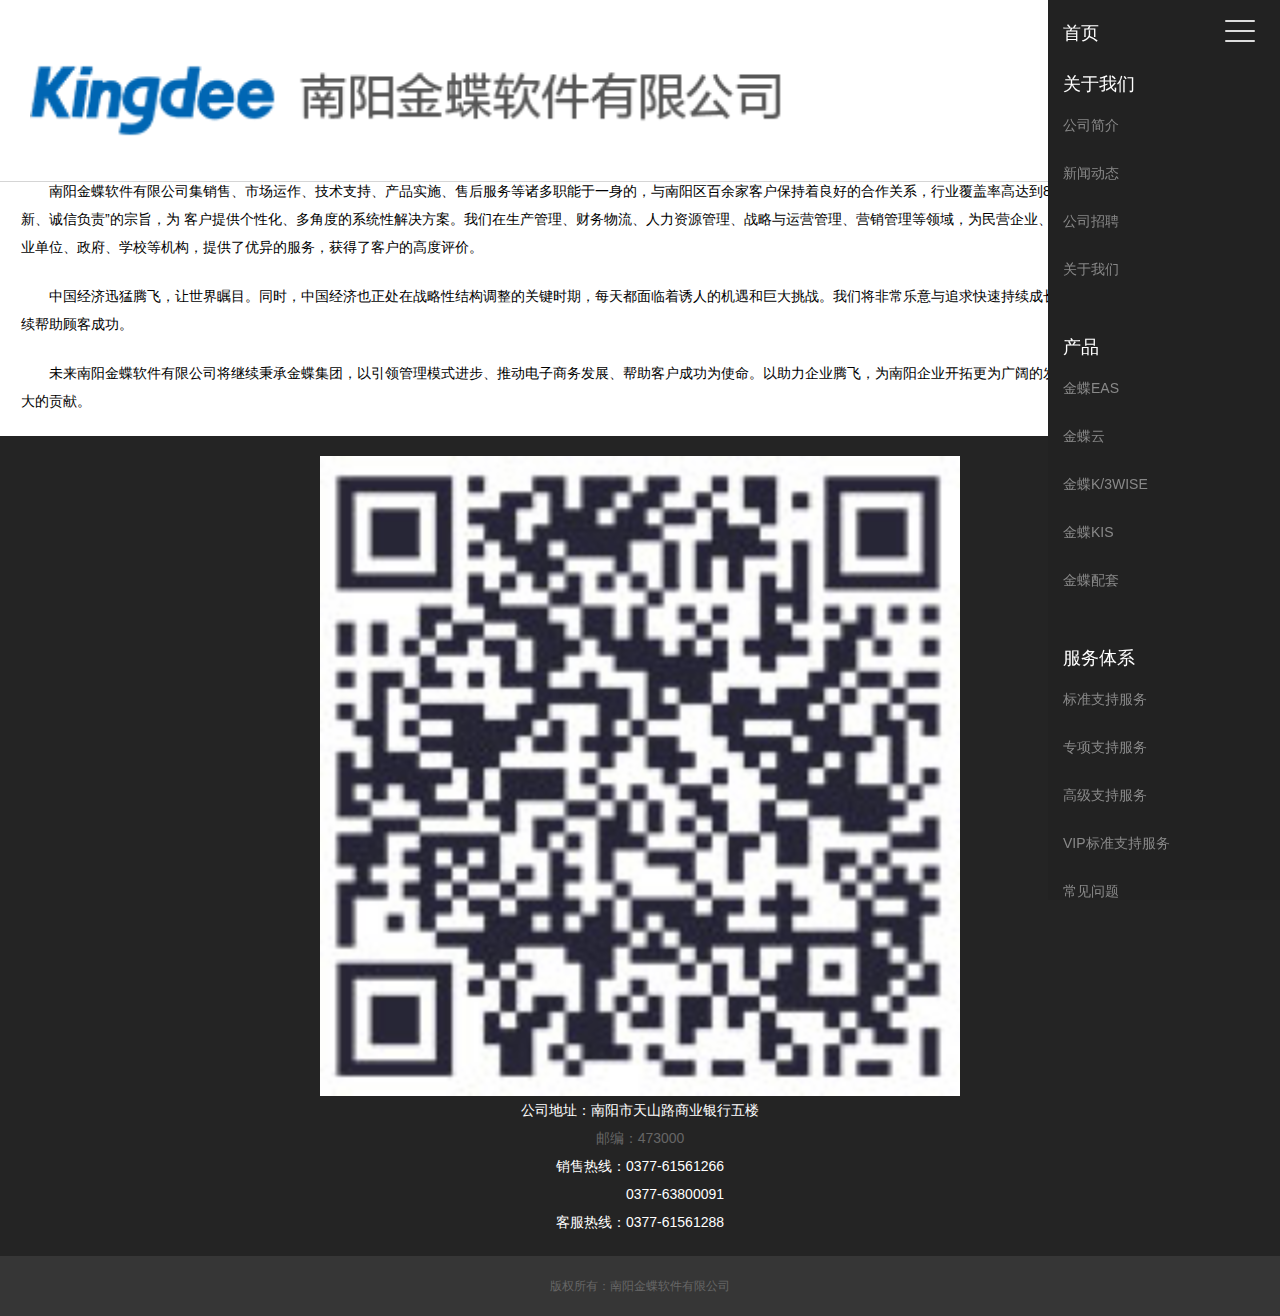
<file: nyjd_m/service.html>
<!DOCTYPE html>
<html>
	<head>
	    <meta charset="utf-8">
	    <meta name="viewport" content="initial-scale=1.0, maximum-scale=1.0, user-scalable=no" />
	    <title></title>
	    <link rel="stylesheet" type="text/css" href="css/drawer.min.css"/>
	    <link rel="stylesheet" type="text/css" href="css/jquery.hiSlider.min.css"/>
	    <link rel="stylesheet" type="text/css" href="css/base.css"/>
	    <script src="js/jquery.min.js" type="text/javascript" charset="utf-8"></script>
	    <script src="js/jquery.drawer.min.js" type="text/javascript" charset="utf-8"></script>
	    <script src="js/jquery.hiSlider.min.js" type="text/javascript" charset="utf-8"></script>
	    <script src="js/iscroll.js" type="text/javascript" charset="utf-8"></script>
	    <script src="js/tab.js" type="text/javascript" charset="utf-8"></script>
	</head>
	<body>
		<div class="nav clearfix">
			<img src="images/logo.png"/>
			<div class="drawer drawer-right nav-list">
				<div class="drawer-toggle drawer-hamberger"><span></span></div>
				<div class="drawer-main drawer-default">
					<nav class="drawer-nav">
						<p class="drawer-nav-title"><a href="index.html">首页</a></p>
						<p class="drawer-nav-title"><a href="aboutus.html">关于我们</a></p>
						<ul class="drawer-nav-list">
							<li><a href="">公司简介</a></li>
							<li><a href="news.html">新闻动态</a></li>
							<li><a href="">公司招聘</a></li>
							<li><a href="">关于我们</a></li>
						</ul>
						<p class="drawer-nav-title"><a href="chanpin.html">产品</a></p>
						<ul class="drawer-nav-list">
							<li><a href="">金蝶EAS</a></li>
							<li><a href="">金蝶云</a></li>
							<li><a href="">金蝶K/3WISE</a></li>
							<li><a href="">金蝶KIS</a></li>
							<li><a href="">金蝶配套</a></li>
						</ul>
						<p class="drawer-nav-title"><a href="service.html">服务体系</a></p>
						<ul class="drawer-nav-list">
							<li><a href="">标准支持服务</a></li>
							<li><a href="">专项支持服务</a></li>
							<li><a href="">高级支持服务</a></li>
							<li><a href="">VIP标准支持服务</a></li>
							<li><a href="wenti.html">常见问题</a></li>
						</ul>
						<p class="drawer-nav-title"><a href="gyy.html">金蝶云</a></p>
						<ul class="drawer-nav-list">
							<li><a href="gyy.html">管易云</a></li>
							<li><a href="">精斗云</a></li>
							<li><a href="">云之家</a></li>
						</ul>
						<p class="drawer-nav-title"><a href="dingzhiwangzhan.html">定制化开发</a></p>
						<ul class="drawer-nav-list">
							<li><a href="">定制网站</a></li>
							<li><a href="">微信开发</a></li>
							<li><a href="">APP开发</a></li>
							<li><a href="">视觉设计</a></li>
						</ul>
						<p class="drawer-nav-title"><a href="anli.html">解决方案及案例</a></p>
						<ul class="drawer-nav-list">
							<li><a href="">按行业</a></li>
							<li><a href="">按领域</a></li>
							<li><a href="">按领域</a></li>
							<li><a href="">按领域</a></li>
						</ul>
					</nav>
				</div>
			</div>
		</div>
		<div class="main wrap clearfix">
			<div class="weizhi">首页 > 关于我们</div>
			<div class="right">
				<h1 class="center">标准支持服务</h1>
				<p>南阳金蝶软件有限公司集销售、市场运作、技术支持、产品实施、售后服务等诸多职能于一身的，与南阳区百余家客户保持着良好的合作关系，行业覆盖率高达到80%。我们秉持“客户第一、持续创新、诚信负责”的宗旨，为 客户提供个性化、多角度的系统性解决方案。我们在生产管理、财务物流、人力资源管理、战略与运营管理、营销管理等领域，为民营企业、跨国公司、中大型国营企业、事业单位、政府、学校等机构，提供了优异的服务，获得了客户的高度评价。</p>
				<p>中国经济迅猛腾飞，让世界瞩目。同时，中国经济也正处在战略性结构调整的关键时期，每天都面临着诱人的机遇和巨大挑战。我们将非常乐意与追求快速持续成长的商业领袖坦诚交流。让我们继续帮助顾客成功。</p>
				<p>未来南阳金蝶软件有限公司将继续秉承金蝶集团，以引领管理模式进步、推动电子商务发展、帮助客户成功为使命。以助力企业腾飞，为南阳企业开拓更为广阔的发展空间，继续为南阳经济作出更大的贡献。</p>
			</div>
		</div>
		<div class="footer">
			<div class="footer-top">
				<img src="images/erweima.jpg"/>
				<div class="company-info">
					<p>公司地址：南阳市天山路商业银行五楼<span>邮编：473000</span></p>
					<p>销售热线：0377-61561266</p>
					<p><i style="visibility: hidden;">销售热线：</i>0377-63800091</p>
					<p>客服热线：0377-61561288</p>
				</div>
			</div>
			<div class="footer-bottom">
				<span>版权所有：南阳金蝶软件有限公司</span><br />
			</div>
		</div>
	</body>
</html>
</file>
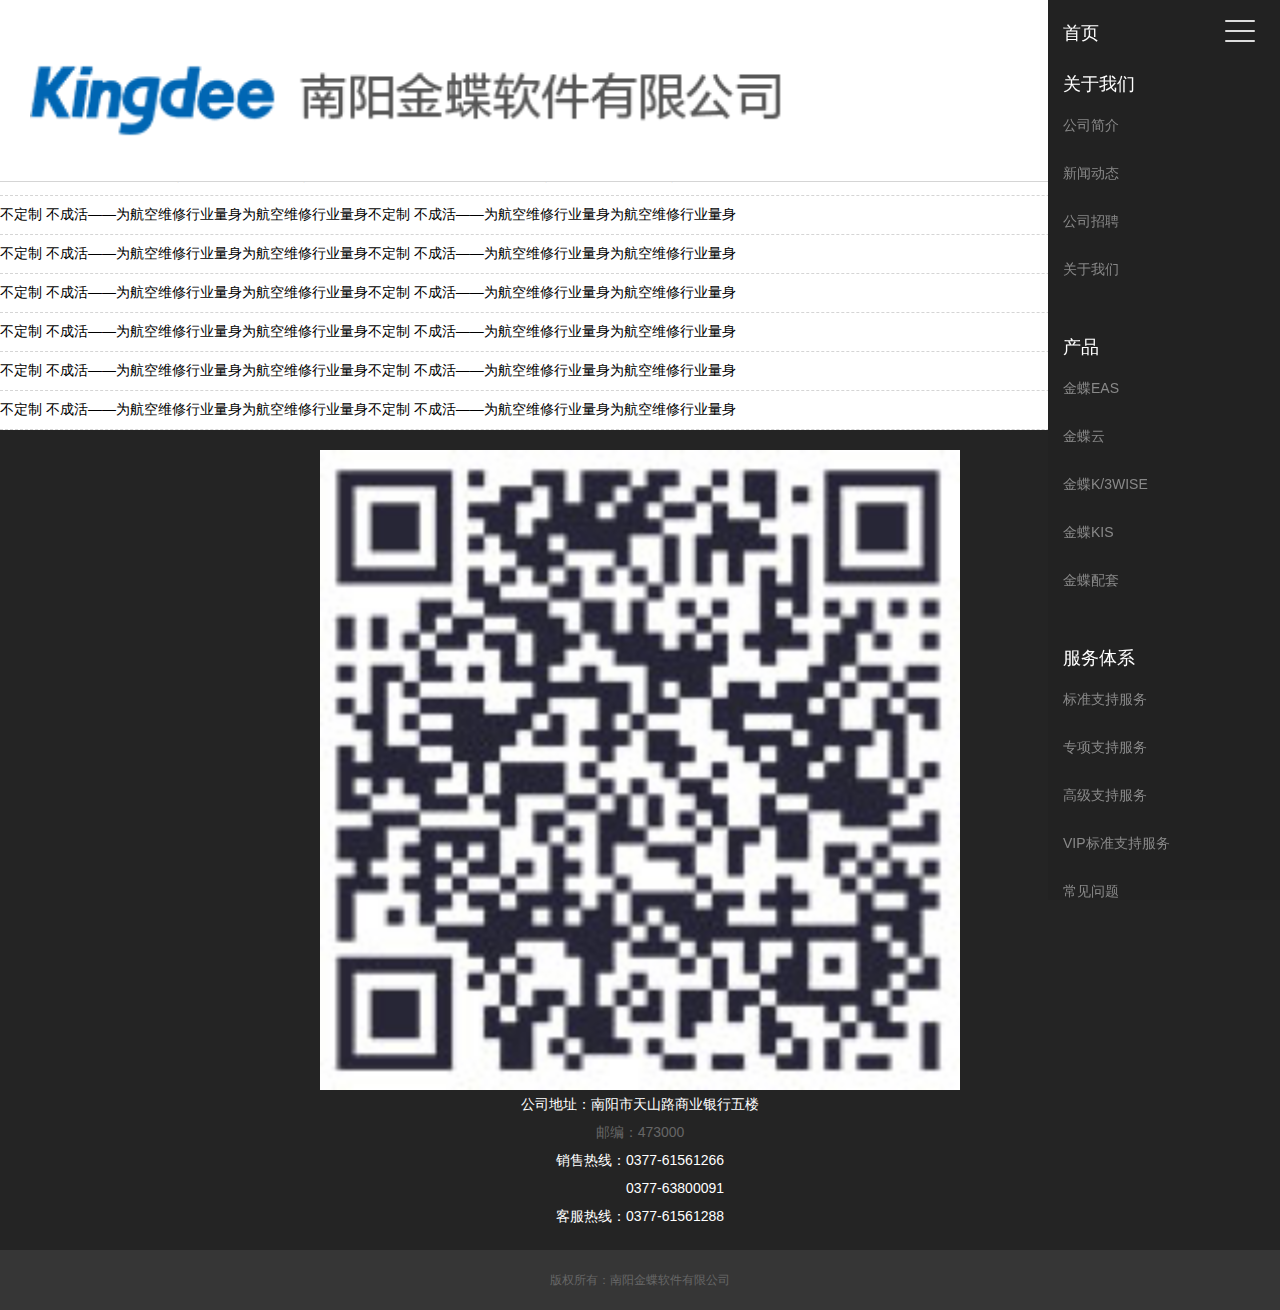
<file: nyjd_m/wenti.html>
<!DOCTYPE html>
<html>
	<head>
	    <meta charset="utf-8">
	    <meta name="viewport" content="initial-scale=1.0, maximum-scale=1.0, user-scalable=no" />
	    <title></title>
	    <link rel="stylesheet" type="text/css" href="css/drawer.min.css"/>
	    <link rel="stylesheet" type="text/css" href="css/jquery.hiSlider.min.css"/>
	    <link rel="stylesheet" type="text/css" href="css/base.css"/>
	    <script src="js/jquery.min.js" type="text/javascript" charset="utf-8"></script>
	    <script src="js/jquery.drawer.min.js" type="text/javascript" charset="utf-8"></script>
	    <script src="js/jquery.hiSlider.min.js" type="text/javascript" charset="utf-8"></script>
	    <script src="js/iscroll.js" type="text/javascript" charset="utf-8"></script>
	    <script src="js/tab.js" type="text/javascript" charset="utf-8"></script>
	</head>
	<body>
		<div class="nav clearfix">
			<img src="images/logo.png"/>
			<div class="drawer drawer-right nav-list">
				<div class="drawer-toggle drawer-hamberger"><span></span></div>
				<div class="drawer-main drawer-default">
					<nav class="drawer-nav">
						<p class="drawer-nav-title"><a href="index.html">首页</a></p>
						<p class="drawer-nav-title"><a href="aboutus.html">关于我们</a></p>
						<ul class="drawer-nav-list">
							<li><a href="">公司简介</a></li>
							<li><a href="news.html">新闻动态</a></li>
							<li><a href="">公司招聘</a></li>
							<li><a href="">关于我们</a></li>
						</ul>
						<p class="drawer-nav-title"><a href="chanpin.html">产品</a></p>
						<ul class="drawer-nav-list">
							<li><a href="">金蝶EAS</a></li>
							<li><a href="">金蝶云</a></li>
							<li><a href="">金蝶K/3WISE</a></li>
							<li><a href="">金蝶KIS</a></li>
							<li><a href="">金蝶配套</a></li>
						</ul>
						<p class="drawer-nav-title"><a href="service.html">服务体系</a></p>
						<ul class="drawer-nav-list">
							<li><a href="">标准支持服务</a></li>
							<li><a href="">专项支持服务</a></li>
							<li><a href="">高级支持服务</a></li>
							<li><a href="">VIP标准支持服务</a></li>
							<li><a href="wenti.html">常见问题</a></li>
						</ul>
						<p class="drawer-nav-title"><a href="gyy.html">金蝶云</a></p>
						<ul class="drawer-nav-list">
							<li><a href="gyy.html">管易云</a></li>
							<li><a href="">精斗云</a></li>
							<li><a href="">云之家</a></li>
						</ul>
						<p class="drawer-nav-title"><a href="dingzhiwangzhan.html">定制化开发</a></p>
						<ul class="drawer-nav-list">
							<li><a href="">定制网站</a></li>
							<li><a href="">微信开发</a></li>
							<li><a href="">APP开发</a></li>
							<li><a href="">视觉设计</a></li>
						</ul>
						<p class="drawer-nav-title"><a href="anli.html">解决方案及案例</a></p>
						<ul class="drawer-nav-list">
							<li><a href="">按行业</a></li>
							<li><a href="">按领域</a></li>
							<li><a href="">按领域</a></li>
							<li><a href="">按领域</a></li>
						</ul>
					</nav>
				</div>
			</div>
		</div>
		<div class="main wrap clearfix">
			<div class="weizhi">首页 > 关于我们</div>
			<div class="right">
				<ul class="wenti-list">
					<li>
						<h4 class="wenti-tit">不定制 不成活——为航空维修行业量身为航空维修行业量身不定制 不成活——为航空维修行业量身为航空维修行业量身</h4>
						<p class="wenti-bd">
							不定制 不成活——为航空维修行业量身为航空维修行业量身不定制 不成活——为航空维修行业量身为航空维修行业量身不定制 不成活——为航空维修行业量身为航空维修行业量身不定制 不成活——为航空维修行业量身为航空维修行业量身不定制 不成活——为航空维修行业量身为航空维修行业量身不定制 不成活——为航空维修行业量身为航空维修行业量身不定制 不成活——为航空维修行业量身为航空维修行业量身不定制 不成活——为航空维修行业量身为航空维修行业量身
						</p>
					</li>
					<li>
						<h4 class="wenti-tit">不定制 不成活——为航空维修行业量身为航空维修行业量身不定制 不成活——为航空维修行业量身为航空维修行业量身</h4>
						<p class="wenti-bd">
							不定制 不成活——为航空维修行业量身为航空维修行业量身不定制 不成活——为航空维修行业量身为航空维修行业量身不定制 不成活——为航空维修行业量身为航空维修行业量身不定制 不成活——为航空维修行业量身为航空维修行业量身不定制 不成活——为航空维修行业量身为航空维修行业量身不定制 不成活——为航空维修行业量身为航空维修行业量身不定制 不成活——为航空维修行业量身为航空维修行业量身不定制 不成活——为航空维修行业量身为航空维修行业量身
						</p>
					</li>
					<li>
						<h4 class="wenti-tit">不定制 不成活——为航空维修行业量身为航空维修行业量身不定制 不成活——为航空维修行业量身为航空维修行业量身</h4>
						<p class="wenti-bd">
							不定制 不成活——为航空维修行业量身为航空维修行业量身不定制 不成活——为航空维修行业量身为航空维修行业量身不定制 不成活——为航空维修行业量身为航空维修行业量身不定制 不成活——为航空维修行业量身为航空维修行业量身不定制 不成活——为航空维修行业量身为航空维修行业量身不定制 不成活——为航空维修行业量身为航空维修行业量身不定制 不成活——为航空维修行业量身为航空维修行业量身不定制 不成活——为航空维修行业量身为航空维修行业量身
						</p>
					</li>
					<li>
						<h4 class="wenti-tit">不定制 不成活——为航空维修行业量身为航空维修行业量身不定制 不成活——为航空维修行业量身为航空维修行业量身</h4>
						<p class="wenti-bd">
							不定制 不成活——为航空维修行业量身为航空维修行业量身不定制 不成活——为航空维修行业量身为航空维修行业量身不定制 不成活——为航空维修行业量身为航空维修行业量身不定制 不成活——为航空维修行业量身为航空维修行业量身不定制 不成活——为航空维修行业量身为航空维修行业量身不定制 不成活——为航空维修行业量身为航空维修行业量身不定制 不成活——为航空维修行业量身为航空维修行业量身不定制 不成活——为航空维修行业量身为航空维修行业量身
						</p>
					</li>
					<li>
						<h4 class="wenti-tit">不定制 不成活——为航空维修行业量身为航空维修行业量身不定制 不成活——为航空维修行业量身为航空维修行业量身</h4>
						<p class="wenti-bd">
							不定制 不成活——为航空维修行业量身为航空维修行业量身不定制 不成活——为航空维修行业量身为航空维修行业量身不定制 不成活——为航空维修行业量身为航空维修行业量身不定制 不成活——为航空维修行业量身为航空维修行业量身不定制 不成活——为航空维修行业量身为航空维修行业量身不定制 不成活——为航空维修行业量身为航空维修行业量身不定制 不成活——为航空维修行业量身为航空维修行业量身不定制 不成活——为航空维修行业量身为航空维修行业量身
						</p>
					</li>
					<li>
						<h4 class="wenti-tit">不定制 不成活——为航空维修行业量身为航空维修行业量身不定制 不成活——为航空维修行业量身为航空维修行业量身</h4>
						<p class="wenti-bd">
							不定制 不成活——为航空维修行业量身为航空维修行业量身不定制 不成活——为航空维修行业量身为航空维修行业量身不定制 不成活——为航空维修行业量身为航空维修行业量身不定制 不成活——为航空维修行业量身为航空维修行业量身不定制 不成活——为航空维修行业量身为航空维修行业量身不定制 不成活——为航空维修行业量身为航空维修行业量身不定制 不成活——为航空维修行业量身为航空维修行业量身不定制 不成活——为航空维修行业量身为航空维修行业量身
						</p>
					</li>
					<li>
						<h4 class="wenti-tit">不定制 不成活——为航空维修行业量身为航空维修行业量身不定制 不成活——为航空维修行业量身为航空维修行业量身</h4>
						<p class="wenti-bd">
							不定制 不成活——为航空维修行业量身为航空维修行业量身不定制 不成活——为航空维修行业量身为航空维修行业量身不定制 不成活——为航空维修行业量身为航空维修行业量身不定制 不成活——为航空维修行业量身为航空维修行业量身不定制 不成活——为航空维修行业量身为航空维修行业量身不定制 不成活——为航空维修行业量身为航空维修行业量身不定制 不成活——为航空维修行业量身为航空维修行业量身不定制 不成活——为航空维修行业量身为航空维修行业量身
						</p>
					</li>
					<li>
						<h4 class="wenti-tit">不定制 不成活——为航空维修行业量身为航空维修行业量身不定制 不成活——为航空维修行业量身为航空维修行业量身</h4>
						<p class="wenti-bd">
							不定制 不成活——为航空维修行业量身为航空维修行业量身不定制 不成活——为航空维修行业量身为航空维修行业量身不定制 不成活——为航空维修行业量身为航空维修行业量身不定制 不成活——为航空维修行业量身为航空维修行业量身不定制 不成活——为航空维修行业量身为航空维修行业量身不定制 不成活——为航空维修行业量身为航空维修行业量身不定制 不成活——为航空维修行业量身为航空维修行业量身不定制 不成活——为航空维修行业量身为航空维修行业量身
						</p>
					</li>
				</ul>
			</div>
		</div>
		<div class="footer">
			<div class="footer-top">
				<img src="images/erweima.jpg"/>
				<div class="company-info">
					<p>公司地址：南阳市天山路商业银行五楼<span>邮编：473000</span></p>
					<p>销售热线：0377-61561266</p>
					<p><i style="visibility: hidden;">销售热线：</i>0377-63800091</p>
					<p>客服热线：0377-61561288</p>
				</div>
			</div>
			<div class="footer-bottom">
				<span>版权所有：南阳金蝶软件有限公司</span><br />
			</div>
		</div>
	</body>
	<script type="text/javascript">
		$(".wenti-list li").on("click", ".wenti-tit", function() {
			var next = $(this).next();
			next.slideToggle("slow");
			$(".wenti-bd").not(next).slideUp();
		})
	</script>

</html>
</file>
<file: mine field/src/index.css>
* {
	padding: 0;
	margin: 0;
	list-style: none;
}

input::-webkit-outer-spin-button,
input::-webkit-inner-spin-button {
	-webkit-appearance: none;
}
input[type="number"]{
	-moz-appearance: textfield;
}

.fl {
	float: left;
}

.fr {
	float: right;
}

.clearfix::after {
	display: block;
	content: '';
	width: 0;
	height: 0;
	clear: both;
}

#mine {
	width: 1200px;
	overflow: hidden;
	margin: 0 auto;
	margin-top: 100px;
	border: 1px solid #d5d5d5;
	padding: 10px;
	position: relative;
}

.mine-left {
	width: 931px;
}

.filde {
	border-top: 1px solid #d5d5d5;
	border-left: 1px solid #d5d5d5;
	overflow: hidden;
	margin: 0 auto;
	text-align: center;
}

.filde li {
	width: 30px;
	height: 30px;
	line-height: 30px;
	float: left;
	position: relative;
	border-right: 1px solid #d5d5d5;
	border-bottom: 1px solid #d5d5d5;
	color: #4050BE;
	font-weight: bolder;
	cursor: pointer;
}

.filde li img {
	position: absolute;
	left: 0;
	top: 0;
	width: 100%;
}

.filde .cover::before,
.filde .flag::before {
	content: ' ';
	width: 30px;
	height: 30px;
	position: absolute;
	left: 0;
	top: 0;
	z-index: 2;
	/* background-color: #7bf; */
	box-shadow: 0 0 0 3px rgba(255,255,255,0.4) inset;
}

.filde .cover::before {
	background-color: #7bf;
}

.filde .cover:hover::before{
	background-color: #6BA8E5;
}

.filde .flag::before {
	background-image: url(flag.png);
	background-repeat: no-repeat;
	background-position: center;
	background-size: 80%;
}

.mine-right {
	width: 260px;
	float: right;
	margin-left: 9px;
	text-align: center;
}

.mine-right dt,
.mine-left .info {
	height: 40px;
	line-height: 40px;
	font-size: 26px;
	font-weight: 700;
	margin-bottom: 20px;
	text-align: center;
}

.mine-right dd {
	width: 80%;
	margin: 0 auto;
	line-height: 30px;
	border: 1px solid #d5d5d5;
	margin-bottom: 10px;
	cursor: pointer;
}

.mine-right dd p {
	padding: 4px 0;
}

.mine-right dd div {
	margin-bottom: 10px;
}

.mine-right dd label {
	position: relative;
}

.mine-right .tips {
	display: none;
	font-size: 12px;
	color: #f00;
}

.info-text {
	position: absolute;
	left: 0;
	top: 33px;
	background: #f66;
	z-index: 100;
}

.info-text::before {
	content: '';
	display: block;
	width: 0;
	height: 0;
	border-left: 3px solid transparent;
	border-right: 3px solid transparent;
	border-bottom: 3px solid #f66;
}

.leve-text {
	display: inline-block;
	width: 120px;
	text-align: right;
}

.mine-right dd input {
	width: 3em;
	height: 30px;
	box-sizing: border-box;
}

.mine-right dd:hover p,
.mine-right .active p {
	background: #f66;
	color: #fff;
	border-color: #f66;
}

#startGame {
	width: 80%;
	height: 40px;
	font-size: 16px;
	line-height: 40px;
	text-align: center;
	background: #f66;
	margin: 0 auto;
	color: #fff;
	border: 0;
	cursor: pointer;
}

.endGameinfo {
	position: absolute;
	top: 100px;
	left: 50%;
	margin-left: -200px;
	margin: 0 auto;
	width: 400px;
	padding: 10px 20px;
	background: #fff;
	border: 1px solid #d5d5d5;
}
.endGameinfo button {
	background: #f66;
	color: #fff;
	border-radius: 8px;
	border: 0;
	padding: 4px 8px;
}
</file>
<file: culture/css/base.css>
@charset "utf-8";
/*CSS reset*/
*{ padding: 0; margin: 0;}
html{ background: #fff;}
ul,ol{ list-style: none;}
img{ border: 0;}
h1,h2,h3,h4,h5,h6{ font-weight: 400; font-size: inherit;}
i,em{ font-style: normal;}
strong,b{ font-weight: 400;}
input{ outline: none;}
a{ color: #666; text-decoration: none;}
a:hover{ text-decoration: none;}
body{font-size: 12px; color: #555;}

/*Common*/
/*宽度*/
.wrap{ width: 1280px; margin: 0 auto;}

/*浮动*/
.fl{ float:  left;}
.fr{ float: right;}
.clean{ clear: both;}
.clearfix{ overflow: hidden; _height: 1%;}


/*Layout*/
/*头部*/
.header-yy{}
.header-yy .top{ height: 30px; padding-bottom: 2px; background: url(../img/top_bg.jpg) repeat-x left top; line-height: 30px;}
.header-yy .top span{ margin-left: 38px;}
.header-yy .top dl{ float: right;}
.header-yy .top dl dt,.top dl dd{ float: left; padding: 0 12px;}
.header-yy .top dl dd i{ display: block; float: right; width: 6px; height: 11px; margin: 10px 0 0 3px; background: url(../img/top_icon.png) no-repeat left top;}
.header-yy .top dl dt i{ display: block; float: left; width: 12px; height: 11px; margin: 10px 3px 0 0; background: url(../img/top_icon.png) no-repeat right top;}
.header-yy .logo{ height: 112px; background: url(../img/logo_bg.jpg) repeat-x left top;}
.header-yy .search{ width: 540px; margin-top: 29px; position: relative;}
.header-yy .search input[type=text]{ border: 2px solid #fa0; width: 536px; height: 32px; text-indent: 5px;}
.header-yy .search input[type=submit]{ border: 0; background: #fa0; color: #fff; width: 88px; height: 32px; cursor: pointer; position: absolute; top: 2px; right: 2px;}
.header-yy .search i{ display: block; width: 10px; height: 15px; background: url(../img/mkf.jpg); position: absolute; top: 11px; right: 100px;}
.header-yy .search ul li{ float: left; margin-top: 6px;}
.header-yy .search ul li a{ padding: 0 8px; font-size: 13px; color: #555;}

/*导航*/
.nav-yy{ background: url(../img/nav_bg.jpg) repeat-x left top; height: 49px;}
.nav-yy .nav-l{ width: 211px; height: 45px; background: #fa0; color: #fff; position: relative; top: 3px; margin: 0 14px; font-family: "微软雅黑"; z-index: 901;}
.nav-yy .nav-l span{ line-height: 45px; font-size: 15px;}
.nav-yy .nav-l span i{ display: block; float: left; background: url(../img/list-bg.png); width: 18px; height: 14px; margin: 15px 8px 0 5px;}
.nav-yy .nav-l ul{ border: 1px solid #e1d8c2; border-top: 0;}
.nav-yy .nav-l ul li{ padding: 10px 6px; overflow: hidden; background: #fff;}
.nav-yy .nav-l ul li:nth-child(2n+1){ background: #f0f0f0;}
.nav-yy .nav-l ul li h1{ font-size: 18px; color: #333; text-indent: 8px;}
.nav-yy .nav-l ul li h1 i{ display: block; float: right; width: 5px; height: 9px; margin: 7px 4px 0 0; background: url(../img/nav-list-r.png);}
.nav-yy .nav-l ul li dl dd{ float: left;}
.nav-yy .nav-l ul li dl dd a{ padding: 0 6px; color: #6b6b6b; line-height: 20px;}
.nav-yy .nav-con{ font-size: 15px; font-weight: 700; color: #fff; line-height: 45px; height: 45px; padding-top: 4px;}
.nav-yy .nav-con li{ float: left; padding: 0 6px; background: url(../img/nav_con_libg.jpg) no-repeat right 3px;}
.nav-yy .nav-con li:last-child{ background: none;}
.nav-yy .nav-con li a{ color: #fff; font-family: "微软雅黑"; display: block; padding: 0 21px; height: 100%; border-radius: 5px 5px;}
.nav-yy .nav-con li.on a,.nav-con li a:hover{ background: url(../img/nav_con_abg.jpg) repeat-x left top;}
.nav-yy .nav-r{ width: 168px; border: 1px solid #8b0705; border-radius: 3px; height: 25px; background: url(../img/gwc_bg.jpg) repeat-x left top; margin-top: 10px; line-height: 25px;}
.nav-yy .nav-r i{ display: block; width: 17px; height: 13px; background: url(../img/gwc.png); float: left; margin: 6px 7px 0;}
.nav-yy .nav-r a{ display: block; width: 45px; height: 25px; text-align: center; padding-left: 2px; background: url(../img/jiesuan_bg.jpg) no-repeat left top; color: #c10b0a;}

/*轮播大图*/
.banner-yy{ width:100%; height:499px; float:left; position:relative;}
.banner-yy #slides{ display:block; width:100%; height:487px; padding:0; margin:0; position:relative;}
.banner-yy #slides li{ display:block; width:100%; height:100%; padding:0; margin:0; position:absolute;}
.banner-yy #slides li a{ display:block; width:100%; height:100%; text-indent:-9999px;}
.banner-yy #pagination{ display:block; position:absolute; left:50%; bottom:30px; z-index:9900;}
.banner-yy #pagination li{ display:block; width:14px; height:14px; border-radius: 50%; float:left; margin-left:10px; background:#eae7dd;}
.banner-yy #pagination li:first-child{ margin-left: 0;}
.banner-yy #pagination li a{ display:block; width:100%; height:100%; padding:0; margin:0;  text-indent:-9999px;}
.banner-yy #pagination li.current{ background:#f30;}

/*主体内容*/
.content-yy{ clear: both;}
.content-yy .bar-bom{ background: url(../img/bar_bom_bg.jpg) repeat-x left top; width: 100%; height: 25px;}
/*选项卡样式*/
.content-yy .dom-display .normal{display:none;}
.content-yy .dom-display .current{display:block;}
.content-yy .ui-style-gradient{ width: 1255px; overflow:hidden; margin: 0 auto; padding: 0 12px 12px;}
.content-yy .tab-hd{ height: 45px;}
.content-yy .tab-hd > div.fl{ color: #5b2b00; font-size: 24px; font-family: '微软雅黑'; line-height: 45px;}
.content-yy .tab-hd > div.fr{ border: 1px solid #ededed; border-bottom: 0; float: right; height: 37px; line-height: 37px; margin-top: 8px;}
.content-yy .tab-hd-con{ float:left; font-size:12px; text-align:center; cursor:pointer; margin-right: 14px; font-weight: 700;}
.content-yy .tab-hd-con a{ color: #808080; padding: 0 16px; border-right: 1px solid #808080;}
.content-yy .tab-hd .current{ height: 33px; line-height: 30px; border: 1px solid #c81623; border-top-width: 3px; border-bottom-color: #fff; background: #fff; position: relative; z-index: 99; font-weight: 400;}
.content-yy .tab-hd .current a{ color: #c81623; border-right: 0;}
.content-yy .tab-hd .tab-hd-con-last a{ border-right: 0;}
.content-yy .tab-bd{ border-top: 1px solid #c81623; padding-top: 10px; position: relative; z-index: 9;}
.content-yy .tab-bd-con{ display:none; overflow:hidden;}
.content-yy .tab-bd-con li{ float: left;}
.content-yy .tab-bd-con .tab-bd-con-l{ width: 265px; height: 480px;}
.content-yy .tab-bd-con .tab-bd-con-l img{ border: 1px solid #e3e3e3;}
.content-yy .tab-bd-con .tab-bd-con-r{ width: 985px; border-right: 1px solid #e3e3e3;}
.content-yy .tab-bd-con .tab-bd-con-r img{ border: 1px solid #e3e3e3; padding: 3px; border-right: 0; float: left;}

.ad1{ width: 1255px; margin: 20px auto 10px; height: 100px;}
.ad2{ width: 1255px; margin: 20px auto 10px; height: 111px;}

.floor .tab-hd{ height: 67px;}
.floor .tab-bd{ box-shadow: -5px 5px 12px #c9c9c9; -webkit-box-shadow: -5px 5px 12px #c9c9c9; -moz-box-shadow: -5px 5px 12px #c9c9c9;}
.floor .tab-hd > div.fr{ border: 1px solid #ededed; border-bottom: 0; float: left; height: 37px; line-height: 37px; margin-top: 30px; width: 1034px;}
.floor .tab-hd > div.fr a.fr{ color: #c81623;}
.floor .tab-hd-con{ margin-right: 4px;}
.floor .tab-bd-con .tab-bd-con-l{ width: 678px;}
.floor .tab-bd-l{ width: 195px; height: 468px; float: left; background: #f1f1f1;}
.floor .tab-bd-l h3{ width: 195px; height: 85px; position: relative; background: url(../img/louceng_bg.jpg) no-repeat left top;}
.floor .tab-bd-l h3 i{ position: absolute; top: 10px; left: 6px; color: #fff; font-size: 24px; font-family: "微软雅黑";}
.floor .tab-bd-l h3 b{ position: absolute; top: 40px; left: 50px; color: #5b2b00; font-size: 23px; font-family: "微软雅黑";}
.floor .tab-bd-l ul{ padding: 20px 5px 0;}
.floor .tab-bd-l ul li{ float: left; padding: 0 10px; line-height: 20px;}
.floor .tab-bd-con{ padding: 6px; border: 1px solid #e3e3e3; height: 454px;}
.floor .tab-bd-con li{ float: left; margin: 0 10px; background: url(../img/con_li_bg.png) no-repeat left top; width: 206px; height: 229px; text-align: center;}
.floor .tab-bd-con li img{ border: 0; margin: 7px 7px 10px;}
.floor .tab-bd-con li p{ line-height: 16px; font-family: "微软雅黑";}

/*底部*/
.footer-yy{ border-top: 4px solid #e7e7e7; background: #f5f5f5; overflow: hidden;}
.footer-yy .quanyi{ text-align: center; color: #999; margin: 25px auto 30px; width: 1195px; overflow: hidden;}
.footer-yy .quanyi li{ float: left; width: 298px; border-right: 1px dashed #ccc;}
.footer-yy .quanyi li:last-child{ border: 0;}
.footer-yy .quanyi h6{ font-weight: 700; line-height: 20px; color: #666;}
.footer-yy .jydh{ float: left; margin-bottom: 10px; background: url(../img/footer_line.jpg) repeat-y right top; margin-right: 20px;}
.footer-yy .jydh li{ float: left; margin: 0 60px;}
.footer-yy .jydh li dt{ font-size: 15px; font-weight: 700; color: #666; margin-bottom: 14px;}
.footer-yy .jydh li dd a{ color: #666; line-height: 20px;}
.footer-yy .info-r{ float: left; width: 276px;}
.footer-yy .info-r p{ height: 24px; line-height: 24px; margin-bottom: 6px;}
.footer-yy .info-r p i{ display: block; float: left; width: 24px; height: 24px; background: url(../img/footer_icon.jpg) no-repeat center top; margin-right: 5px;}
.footer-yy .info-r p.phone{ font-family: arial; color: #00b492; font-size: 20px;}
.footer-yy .info-r p.mail{ font-family: arial; font-size: 17px; font-weight: 700; color: #666;}
.footer-yy .info-r p.mail i{ background-position-y: -28px;}
.footer-yy .info-r > div p{ height: 28px; line-height: 28px;}
.footer-yy .info-r > div p a{ display: block; float: right; padding-left: 32px; background: url(../img/tubiao.jpg) no-repeat left top;}
.footer-yy .info-r > div p a.qq{ background-position-y: bottom;}
.footer-yy > p.clean{ height: 42px; line-height: 42px; border-top: 1px solid #e7e7e7; border-bottom: 1px solid #e7e7e7; text-align: center;}
.footer-yy > p.clean a{ padding: 10px;}
.footer-yy > p{ text-align: center; line-height: 18px;}

/*内页样式*/
.ny-yy{ background: #fff url(../img/ny_nr_bg.jpg) repeat-x left 25px;}
.ny-yy .ny-con{ padding: 20px; background: #fff; margin-top: 30px;}
.ny-yy .ny-con .leftsidebar_box{ width:100%; overflow:visible !important; background-color:#fff; margin-bottom: 40px; font-family: "微软雅黑";}
.ny-yy .ny-con .line{ width:100%; background: #844a3a; color: #fff; font-size: 18px; height: 40px; line-height: 40px; text-indent: 10px;}
.ny-yy .ny-con .line a{ font-size: 12px; color: #fff; padding: 0 10px; border-left: 1px solid #fff; margin-left: 15px;}
.ny-yy .ny-con .leftsidebar_box dl{ border-left: 3px solid #844a3a; border-right: 3px solid #844a3a;padding: 1px 0;}
.ny-yy .ny-con .leftsidebar_box dl:last-child{ border-bottom: 3px solid #844a3a;}
.ny-yy .ny-con .leftsidebar_box dt{ padding-left:40px; color:#5b2b00; font-size:18px; position:relative; line-height:48px; cursor:pointer;}
.ny-yy .ny-con .leftsidebar_box dd{ background-color:#fbf6f4; padding: 0 17px;}
.ny-yy .ny-con .leftsidebar_box dd i{ display: block; width: 5px; height: 29px; float: left; margin-right: 12px; background: url(../img/select_xl02.png) no-repeat left center;}
.ny-yy .ny-con .leftsidebar_box dd a{ display: block; color:#6b6b6b; line-height:29px; height: 29px; border-bottom: 1px dashed #d0d0d0;}
.ny-yy .ny-con .leftsidebar_box dt img{ position:absolute; left:17px; top:20px;}

.ny-yy .ny-con-r{ width: 1020px; border: 1px solid #ccc;}
.ny-yy .ny-con-r h1{ padding: 13px; border-bottom: 5px solid #999;}
.ny-yy .ny-con-r h1 span{ font-weight: 700; font-size: 18px; color: #404040;}
.ny-yy .ny-con-r h1 a{ display: inline-block; width: 48px; height: 20px; line-height: 20px; text-align: center; border: 1px solid #e6e6e6; color: #005aa0;}
.ny-yy .ny-con-r h1 a.pre{ margin-right: 4px;}
.ny-yy .ny-con-r h1 a.disable{ color: #aaa; cursor: not-allowed;}
.ny-yy .cp-list .paixu{ height: 60px; padding-left: 30px; line-height: 60px;}
.ny-yy .cp-list .paixu a{ padding: 5px 4px; background: #fafafa; border: 1px solid #cecbce; margin-right: 10px; color: #666;}
.ny-yy .cp-list .paixu a.on{ color: #fff; background: #a77c38; border-color: #7b561c;}
.ny-yy .cp-list ul{ width: 928px; margin: 0 auto; overflow: hidden; padding-bottom: 20px; border-bottom: 1px dotted #ccc;}
.ny-yy .cp-list ul li{ width: 180px; float: left; text-align: center; margin: 0 26px;}
.ny-yy .cp-list ul li img{ display: block; margin: 10px auto;}
.ny-yy .cp-list ul li b{ margin-left: 5px; color: #c00;}
.ny-yy .cp-list ul li p{ color: #c00; font-weight: 700; font-size: 14px; font-family: verdana;}
.ny-yy .cp-list .yema{ width: 392px; height: 36px; border: 1px solid #ccc; margin: 20px auto;}
</file>
<file: nyjd_m/css/drawer.min.css>
/*!
 * drawer v2.0.0
 * 
 * Licensed under MIT
 * Author : blivesta
 * 
 */.drawer-main{position:fixed;top:0;width:280px;height:100%;overflow:hidden}.drawer-left .drawer-main{left:-280px;-webkit-transition:left .4s cubic-bezier(0.19,1,.22,1);-o-transition:left .4s cubic-bezier(0.19,1,.22,1);transition:left .4s cubic-bezier(0.19,1,.22,1)}.drawer-left.drawer-open .drawer-main{left:0}.drawer-right .drawer-main{right:-280px;-webkit-transition:right .4s cubic-bezier(0.19,1,.22,1);-o-transition:right .4s cubic-bezier(0.19,1,.22,1);transition:right .4s cubic-bezier(0.19,1,.22,1)}.drawer-right.drawer-open .drawer-main{right:0}.drawer-overlay{position:relative}.drawer-left .drawer-overlay,.drawer-left .drawer-hamberger{left:0;-webkit-transition:left .4s cubic-bezier(0.19,1,.22,1);-o-transition:left .4s cubic-bezier(0.19,1,.22,1);transition:left .4s cubic-bezier(0.19,1,.22,1)}.drawer-left.drawer-open .drawer-overlay,.drawer-left.drawer-open .drawer-hamberger{left:280px}.drawer-right .drawer-overlay,.drawer-right .drawer-hamberger{right:0;-webkit-transition:right .4s cubic-bezier(0.19,1,.22,1);-o-transition:right .4s cubic-bezier(0.19,1,.22,1);transition:right .4s cubic-bezier(0.19,1,.22,1)}.drawer-right.drawer-open .drawer-overlay,.drawer-right.drawer-open .drawer-hamberger{right:280px}.drawer-overlay-upper{position:fixed;top:0;z-index:1100;display:none;height:100%;background-color:#000;background-color:rgba(0,0,0,.5)}.drawer-left.drawer-open .drawer-overlay-upper{right:0}.drawer-right.drawer-open .drawer-overlay-upper{left:0}.drawer-default{background-color:#222;-webkit-box-shadow:inset 0 0 0 rgba(0,0,0,.5);box-shadow:inset 0 0 0 rgba(0,0,0,.5)}.drawer-default+.drawer-overlay{background-color:#fff}.drawer-default .drawer-brand a{display:block;width:100%;padding:20px 15px;font-size:22px;color:#fff}.drawer-default .drawer-brand a:hover{color:#444;text-decoration:none}.drawer-default .drawer-nav-title{display:block;padding:15px 15px 0 15px;font-size:18px}.drawer-default .drawer-nav-list{padding:0;margin:0 0 20px 0;list-style:none}.drawer-default .drawer-nav-list li{display:block}.drawer-default .drawer-nav-list li a{display:block;padding:15px;color:#888}.drawer-default .drawer-nav-list li ul a{padding:8px 20px}.drawer-hamberger{position:fixed;z-index:1000;display:block;width:70px;height:70px;padding:20px;background-color:transparent;border:0}.drawer-hamberger span{margin-top:10px}.drawer-hamberger span,.drawer-hamberger span:before,.drawer-hamberger span:after{position:absolute;display:block;width:30px;height:2px;cursor:pointer;content:'';background-color:#ddd;border-radius:1px;-webkit-transition:all .4s cubic-bezier(0.19,1,.22,1);-o-transition:all .4s cubic-bezier(0.19,1,.22,1);transition:all .4s cubic-bezier(0.19,1,.22,1)}.drawer-hamberger span:before{top:-10px}.drawer-hamberger span:after{bottom:-10px}.drawer-open .drawer-hamberger span{background-color:transparent}.drawer-open .drawer-hamberger span:before,.drawer-open .drawer-hamberger span:after{top:0}.drawer-open .drawer-hamberger span:before{-webkit-transform:rotate(45deg);-ms-transform:rotate(45deg);-o-transform:rotate(45deg);transform:rotate(45deg)}.drawer-open .drawer-hamberger span:after{-webkit-transform:rotate(-45deg);-ms-transform:rotate(-45deg);-o-transform:rotate(-45deg);transform:rotate(-45deg)}.drawer-hamberger:hover{cursor:pointer}@media (min-width:767px){.drawer-responsive.drawer-left .drawer-toggle,.drawer-responsive.drawer-right .drawer-toggle{display:none;visibility:hidden}.drawer-responsive.drawer-left .drawer-main{left:0}.drawer-responsive.drawer-right .drawer-main{right:0}}@media (min-width:768px){.drawer-responsive{background-color:#222}.drawer-responsive.drawer-left .drawer-main,.drawer-responsive.drawer-right .drawer-main{position:absolute;width:150px!important;height:auto!important;overflow:visible!important}.drawer-responsive.drawer-left .drawer-main{float:left}.drawer-responsive.drawer-left .drawer-overlay{margin-left:150px}.drawer-responsive.drawer-right .drawer-main{float:right}.drawer-responsive.drawer-right .drawer-overlay{margin-right:150px}}@media (min-width:1200px){.drawer-responsive.drawer-left .drawer-main,.drawer-responsive.drawer-right .drawer-main{width:280px!important}.drawer-responsive.drawer-left .drawer-overlay{margin-left:280px}.drawer-responsive.drawer-right .drawer-overlay{margin-right:280px}}
</file>
<file: nyjd_m/css/base.css>
@charset "utf-8";
/*! normalize.css v2.0.1 | MIT License | [git][4].io/normalize */
 
/* ==========================================================================
   HTML5 display definitions
   ========================================================================== */
 
    /* 更正IE 8/9中未定义的‘block’元素显示。*/
 
    article,aside,details,figcaption,figure,footer,header,hgroup,nav,section,summary {
        display: block;
    }
 
    /*更正IE 8/9中未定义的‘inline-block’元素显示*/
 
    audio,canvas,video {
        display: inline-block;
    }
 
    /*
 * 防止现代浏览器将没有controls属性的的‘audio’元素显示出来
 * 移除 iOS 5 设备中多余的高度
 */
 
    audio:not([controls]) {
        display: none;
        height: 0;
    }
 
    /*校正IE 8/9中‘hidden’属性不起作用的问题*/
 
    [hidden] {
        display: none;
    }
 
    /* ==========================================================================
   基本
   ========================================================================== */
 
    /*
 * 1. 将默认字体设置为 sans-serif
 * 2. 在不禁止用户缩放的情况下避免iOS设备方向调整后自动校正字体大小
 */
 
    html {
        font-family: sans-serif; /* 1 */
    -webkit-text-size-adjust: 100%; /* 2 */
    -ms-text-size-adjust: 100%; /* 2 */
    }
 
    /*
 * 移除缺省的外边距
 */
 
    body {
        margin: 0;
    }
 
    /* ==========================================================================
   Links
   ========================================================================== */
 
    /*
 * 校正‘outline’在Chrome和其他浏览器间的不一致
 */
 
    a:focus {
        outline: thin dotted;
    }
 
    /*
 * 增强在所有浏览器中聚焦和鼠标悬停时的可读性
 */
 
    a:active,
    a:hover {
        outline: 0;
    }
 
    /* ==========================================================================
   排版
   ========================================================================== */
 
    /*
 * 校正 Firefox 4+，Safari 5 和 Chrome 中‘section’和‘article’内的‘h1’字体大小
 */
 
    h1 {
        font-size: 2em;
    }
 
    /*
 * 校正IE 8/9， Safari 5 和 Chrome中样式不呈现的问题
 */
 
    abbr[title] {
        border-bottom: 1px dotted;
    }
 
    /*
 * 校正 Firefox 4+， Safari 5 和 Chrome 中‘bolder’的样式
 */
 
    b,
    strong {
        font-weight: bold;
    }
 
    /*
 * 校正 Safari 5 和 Chrome 中样式不呈现的问题
 */
 
    dfn {
        font-style: italic;
    }
 
    /*
 * 校正 IE 8/9 中样式不呈现的问题
 */
 
    mark {
        background: #ff0;
        color: #000;
    }
 
    /*
 * 更正 Safari 5 和 Chrome 中奇怪的字体设置
 */
 
    code,
    kbd,
    pre,
    samp {
        font-family: monospace, serif;
        font-size: 1em;
    }
 
    /*
 * 增强所有浏览器中预格式化文本的可读性
 */
 
    pre {
        white-space: pre;
        white-space: pre-wrap;
        word-wrap: break-word;
    }
 
    /*
 * 设置一致的引用类型
 */
 
    q {
        quotes: "\201C" "\201D" "\2018" "\2019";
    }
 
    /*
 * 校正所有浏览器中易变且不一致的字体大小
 */
 
    small {
        font-size: 80%;
    }
 
    /*
 * 防止所有浏览器中的‘sub’和‘sup’影响到行高（line-height）
 */
 
    sub,
    sup {
        font-size: 75%;
        line-height: 0;
        position: relative;
        vertical-align: baseline;
    }
 
    sup {
        top: -0.5em;
    }
 
    sub {
        bottom: -0.25em;
    }
 
    /* ==========================================================================
   嵌入内容
   ========================================================================== */
 
    /*
 * 移除在 IE 8/9 中嵌入到‘a’元素时的边框
 */
 
    img {
        border: 0;
    }
 
    /*
 * 更正 IE 9 中奇怪的‘overflow’表现
 */
 
    svg:not(:root) {
        overflow: hidden;
    }
 
    /* ==========================================================================
   Figures
   ========================================================================== */
 
    /*
 * 更正 IE 8/9 和 Safari 5 中外边距不展示的问题
 */
 
    figure {
        margin: 0;
    }
 
    /* ==========================================================================
   表单
   ========================================================================== */
 
    /*
 * 定义一致的边框、外边距和内边距
 */
 
    fieldset {
        border: 1px solid #c0c0c0;
        margin: 0 2px;
        padding: 0.35em 0.625em 0.75em;
    }
 
    /*
 * 1. 更正 IE 8/9 中颜色不继承的问题
 * 2. 移除内边距确保人们在将fieldset设置为0时不会大跌眼镜
 */
 
    legend {
        border: 0; /* 1 */
    padding: 0; /* 2 */
    }
 
    /*
 * 1. 更正所有浏览器中字体不继承的问题
 * 2. 更正所有浏览器中字号不继承的问题
 * 3. 更正 Firefox 4+， Safari 5 和 Chrome 中外边距不同的问题
 */
 
    button,
    input,
    select,
    textarea {
        font-family: inherit; /* 1 */
    font-size: 100%; /* 2 */
    margin: 0; /* 3 */
    }
 
    /*
 * 更正 Firefox 4+ 用户代理样式表（UA stylesheet）中在‘input’上
 * 设置‘line-height’时使用‘!important’的问题
 */
 
    button,
    input {
        line-height: normal;
    }
 
    /*
 * 1. 避免 Android 4.0.* 中的 WebKit bug ，该bug会破坏原生的‘audio
 *    和‘video’控制器
 * 2. 更正 iOS 中无法设置可点击的‘input’的问题
 * 3. 增强图片类型以及其他类型的‘input’中指针的可用性以及样式的一致性
 */
 
    button,
    html input[type="button"], /* 1 */
input[type="reset"],
input[type="submit"] {
    -webkit-appearance: button; /* 2 */
    cursor: pointer; /* 3 */
    }
 
    /*
 * 重置disabled元素的默认指针样式
 */
 
    button[disabled],
    input[disabled] {
        cursor: defat;
    }
 
    /*
 * 1. 调整 IE 8/9 box sizing 被设置为 ‘content-box’ 的问题
 * 2. 移除 IE 8/9 中多余的内边距
 */
 
    input[type="checkbox"],
input[type="radio"] {
    box-sizing: border-box; /* 1 */
    padding: 0; /* 2 */
    }
 
    /*
 * 1. 校正 Safari 5 和 Chrome 中 ‘appearance’ 被设置为 ‘searchfield’ 的问题
 * 2. 校正 Safari 5 和 Chrome 中 ‘box-sizing’ 被设置为 `‘border-box’ 的问题
 * (include `-moz` to future-proof)
 */
 
    input[type="search"] {
    -webkit-appearance: textfield; /* 1 */
    -moz-box-sizing: content-box;
    -webkit-box-sizing: content-box; /* 2 */
        box-sizing: content-box;
    }
 
    /*
 * 移除 OS X 中 Safari 5 和 Chrome 内部的内边距以及搜索框的取消按钮
 */
 
    input[type="search"]::-webkit-search-cancel-button,
input[type="search"]::-webkit-search-decoration {
        -webkit-appearance: none;
    }
 
    /*
 * 移除 Firefox 4+ 内部的内边距
 */
 
    button::-moz-focus-inner,
    input::-moz-focus-inner {
        border: 0;
        padding: 0;
    }
 
    /*
 * 1. 移除 IE 8/9 中默认的垂直滚动条
 * 2. 增强所有浏览器中的对对齐以及可读性
 */
 
    textarea {
        overflow: auto; /* 1 */
    vertical-align: top; /* 2 */
    }
 
    /* ==========================================================================
   表格
   ========================================================================== */
 
    /*
 * 移除单元格间大部分的间距
 */
 
    table {
        border-collapse: collapse;
        border-spacing: 0;
    }
    
    ul,ol{
    	list-style: none;
    	margin: 0;
    	padding: 0;
    }
    h1,h2,h3,h4,h5,h6{ font-weight: 400;}
    img{ display: block; float: left; border: 0; width: 100%;}
    h1,h2,h3,h4,h5,h6,p,dl,dt,dd{ margin: 0; padding: 0;}
    a{ color: inherit; font-size: inherit; text-decoration: none;}
    p{line-height: 2em;}

/*Common*/
.fl{ float: left;}
.fr{ float: right;}
.fixed{ position: fixed; top: 0;}
.clearfix{
	overflow:auto;
	_height:1%;
}
.btn{ display: block; width: 2rem; height: 0.48rem; line-height: 0.48rem; background: #0066B3; color: #fff; border-radius: 10px; margin: 0 auto; text-align: center; font-weight: 400; text-indent: 0;}
.center{ text-align: center;}

/*页面样式开始*/

/*头部样式*/
body{ font-family: "Helvetica Neue", "Hiragino Sans GB", "Microsoft YaHei", 黑体, Arial, sans-serif; font-size: 14px;}
.nav{ width: 100%; border-bottom: 1px solid #d5d5d5; padding: 0 0.1rem; box-sizing: border-box; position: fixed; top: 0;z-index: 999999; background: #fff;}
.nav > img{ width: 60%; margin-left: 0.2rem;}
.drawer-hamberger{ z-index: 1101;}
.drawer-right.drawer-open .drawer-overlay,.drawer-right.drawer-open .drawer-hamberger{ right: 40%;}
.drawer-right.drawer-open .drawer-hamberger span:before,.drawer-right.drawer-open .drawer-hamberger span:after{ background-color: #fff;}
.drawer-main{ width: 40%;}
.drawer-hamberger{ width: 0.35rem; height: 0.35rem;}
.drawer-nav-title{ color: #fff;}

.banner{ width: 100%; padding-top: 0.9rem;}
.banner ul{ width: 100%;}
.banner li{ float: left;}
.hiSlider-title,.hiSlider-btn-prev,.hiSlider-btn-next{ display: none;}

/*最新推荐样式*/
.tuijian,.fuwu,.dongtai,.huoban{ padding: 0.15rem 0;}
.tuijian,.dongtai{ background: #fff;}
.tuijian-tit span,.fuwu-tit span,.dongtai-tit span,.huoban-tit span,.dingzhi-tit span{ display: block; color: #0066b3; font-size: 30px; text-align: center; padding: 4px 0;}
.tuijian-tit span.tit-main,.fuwu-tit span.tit-main,.dongtai-tit span.tit-main,.huoban-tit span.tit-main,.dingzhi-tit span.tit-main{ width: 180px; margin: 0 auto; color: #ccc; font-size: 12px; text-align: center; text-transform: uppercase; border-top: 1px solid #d5d5d5;}
.tuijian .wrap{ margin-top: 0.3rem; overflow: hidden;}
.tuijian .wrap li{ overflow: hidden; float: left; width: 90%; margin: 0.1rem 5%;}

/*企业服务样式*/
.fuwu .wrap{ margin: 10px auto;}
.cloud-tit,.software-tit,.custom-tit{ width: 204px; height: 308px; text-align: center; color: #fff; font-size: 40px; margin-bottom: 10px;}
.cloud-tit{ background: #93c9f2 url(../images/cloud.png) no-repeat left top; background-size: 100%;}
.software-tit{ background: #a853f8 url(../images/software.png) no-repeat left top; background-size: 100%;}
.custom-tit{ background: #16e56e url(../images/custom.png) no-repeat left top; background-size: 100%;}
.cloud-tit p,.software-tit p,.custom-tit p{ margin-top: 20px;}
.cloud-tit span,.software-tit span,.custom-tit span{ font-size: 14px; display: block;}

.qiyeyun,.dianshangyun,.hangyeyun{ width: 100%;}
.qiyeyun p,.dianshangyun p,.hangyeyun p{ text-align: center; height: 56px; line-height: 56px; color: #fff; background: #93c9f2;}
.qiyeyun ul,.dianshangyun ul,.hangyeyun ul{ background: #fff url(../images/bg_cloud_1.png) no-repeat left bottom; height: 252px; background-size: 595px;}
.qiyeyun ul li,.dianshangyun ul li,.hangyeyun ul li{ float: left; padding: 4px 8px; border: 1px dashed #d5d5d5; border-radius: 5px; margin: 15px 10px 0;}
.qiyeyun ul li:hover,.dianshangyun ul li:hover,.hangyeyun ul li:hover div{ border: 1px solid #93c9f2; background: #93c9f2; color: #fff;}
.dianshangyun ul{ background-position: -332px bottom;}
.hangyeyun ul{ background: #fff url(../images/bg_cloud_2.png) no-repeat left bottom; background-size: 100%;}
.hangyeyun ul li{ clear: both; text-align: center; width: auto; margin: 15px auto; position: relative; left: 50%; border: 0;}
.hangyeyun ul li div{ position: relative; left: -50%;  border: 1px dashed #d5d5d5; border-radius: 5px; padding: 4px 8px;}
.hangyeyun ul li span{ display: block; font-size: 12px; color: #aaa;}
.hangyeyun ul li:hover span{ color: #fff;}

.jindei-eas,.jindie-k,.jindie-kis,.jindie-peitao{ width: 50%; height: 307px; float: left; background: #fff;}
.jindie-tit,.dingzhi-tit{ font-size: 20px; color: #333; padding: 30px 0 0 20px;}
.jindie-tit span{ display: block; font-size: 14px; color: #999; margin: 15px 0 30px;}
.jindei-eas ul,.jindie-k ul,.jindie-kis ul,.jindie-peitao ul{ font-size: 18px; color: #666; padding-left: 20px; line-height: 30px;}

.dingzhi-wangzhan,.dingzhi-wx,.dingzhi-app,.dingzhi-shijue{ min-height: 200px; width: 50%; float: left; background: #fff;}
.dingzhi-wangzhan img,.dingzhi-wx img,.dingzhi-app img,.dingzhi-shijue img{ margin: 10px 0;}
.dingzhi-wangzhan p,.dingzhi-wx p,.dingzhi-app p,.dingzhi-shijue p{ width: 80%; text-align: center; line-height: 24px; margin: 0 auto; color: #666;}

/*企业动态样式*/
.dongtai .wrap{ margin-top: 10px; font-size: 18px;}
.dongtai-l{ position: relative;}
.dongtai-l-tit{ position: absolute; left: 0; bottom: 0; box-sizing: border-box; width: 100%; padding: 8px; background: rgba(0,0,0,0.5); color: #fff; }

.dom-display .normal{ display:none;}
.dom-display .current{ display:block;}
.ui-style-gradient{ width: 100%; overflow:hidden; margin: 0 auto;}
.tab-hd{ height: 2em; line-height: 2em; border-bottom: 1px solid #d5d5d5; color: #666;}
.tab-hd-con{ float:left; width: 25%; font-size:20px; text-align:center; cursor:pointer;}
.tab-hd .current{ color: #0066b3;}
.tab-bd-con{ display:none; padding: 0 0.1rem; width: 100%; box-sizing: border-box;}
.tab-bd-con li{ margin: 10px 0 16px; overflow: hidden;}
.tab-bd-con li:last-child{ margin-bottom: 0;}
.tab-bd-con li p{ width: 55%; overflow: hidden; text-overflow: ellipsis; white-space: nowrap; float: left; margin: 0; line-height: 24px;}

.first-info{ padding: 30px 0; overflow: hidden; border-bottom: 1px solid #d5d5d5;}
.first-date{ font-size: 14px; color: #666; padding: 0 20px; border-right: 1px solid #d5d5d5; text-align: center;}
.first-date p{ font-size: 30px; color: #0066b3;}
.first-info-con{ padding: 0 20px; width: 230px; color: #0066b3;}
.first-info-con p{ width: 80%; overflow: hidden; text-overflow: ellipsis; white-space: nowrap; margin-bottom: 10px;}

/*合作伙伴样式*/
.huoban .wrap{ overflow: hidden;}
.huoban li{ width: 100%; float: left; background-position: center bottom; height: 110px; background-repeat: no-repeat;}
.huoban li img{ visibility: hidden;}
.huoban li:hover{ min-width: 50%; background-position: center top;}

.footer{ color: #666; font-size: 12px; text-align: center;}
.footer-top{ background: #242424; padding: 0.2rem 0;}
.footer-top img{ width: 50%; margin: 0 25%;}
.company-info{ font-size: 14px; color: #fff; line-height: 28px;}
.company-info span{ display: block; color: #666;}
.footer-bottom{ background: #363636; line-height: 60px;}

/*关于我们*/
.main{ padding-top: 1rem;}
.right{ width: 100%;}
.right p{ text-indent: 2em; margin: 1.5em;}

/*产品样式*/
#layout-t1.ui-style-gradient{ width: 100%;}

/*案例服务样式*/
.anli-con{ padding: 20px 0; border-bottom: 1px dashed #d5d5d5; overflow: hidden;}
.anli-con-l{ width: 100%; overflow: hidden; margin-right: 20px;}
.anli-con-r{ width: 100%; padding-top: 10px;}
.anli-con-r h1{ color: #0066b3; font-size: 18px; margin-bottom: 30px; text-align: left;}
.anli-con-r h2{ color: #93c9f2; font-size: 16px; margin-bottom: 30px;}
.anli-con-r h2 span{ display: block; text-align: right;}
.anli-con-r h3{ color: #666; font-size: 14px;}
.anli-con-r h3 span{ margin: 0 20px;}

/*新闻动态样式*/
.news-list{ box-sizing: border-box; padding: 0 0.1rem 0.2rem;}
.news-list li{ overflow: hidden; border-bottom: 1px dashed #d5d5d5; padding: 16px 0;}
.news-list li span.fl{ display: inline-block; width: 70%; overflow: hidden; text-overflow: ellipsis; white-space: nowrap;}

/*常见问题样式*/
.wenti-list li{ overflow: hidden; border-bottom: 1px dashed #d5d5d5; padding: 10px 0;}
.wenti-list li .wenti-bd{ display: none; color: #999;}

/*云服务样式*/
.yun-tit{ text-align: center; padding: 30px 0; font-size: 2em;}

/*定制开发*/
.dingzhi-tit span.tit-main{ width: 100%; border: 0;}
.dingzhi-img{ height: 250px; overflow: hidden; width: 100%;}
#layout-t2{ width: 100%; margin: 0 auto;}
#layout-t2 .tab-hd{ border: 0; margin: 0.2rem 0;}
#layout-t2 .tab-hd span{ box-sizing: border-box; border-radius: 20px; border: 1px solid #0066b3; border-color: rgba(0,0,0,0);}
#layout-t2 .tab-hd .current{ color: #0066b3; border: 1px solid #0066b3;}
#layout-t2 .tab-bd{ overflow: hidden; width: 100%; padding-bottom: 20px;}
#layout-t2 .tab-bd-con ul{ width: 100%; overflow: hidden;}
#layout-t2 .tab-bd-con li{ width: 100%; overflow: hidden; margin: 10px 0; border-radius: 5px;}
#layout-t2 .tab-bd-con li img{ width: 100%;}
.dingzhi-jianjie{ padding: 15px 10px; background: #fff; box-shadow: 0 3px 6px #eee;}
.dingzhi-jianjie h3{ margin: 10px 0;}
.dingzhi-jianjie span{ font-size: 12px; color: #ccc;}
</file>
